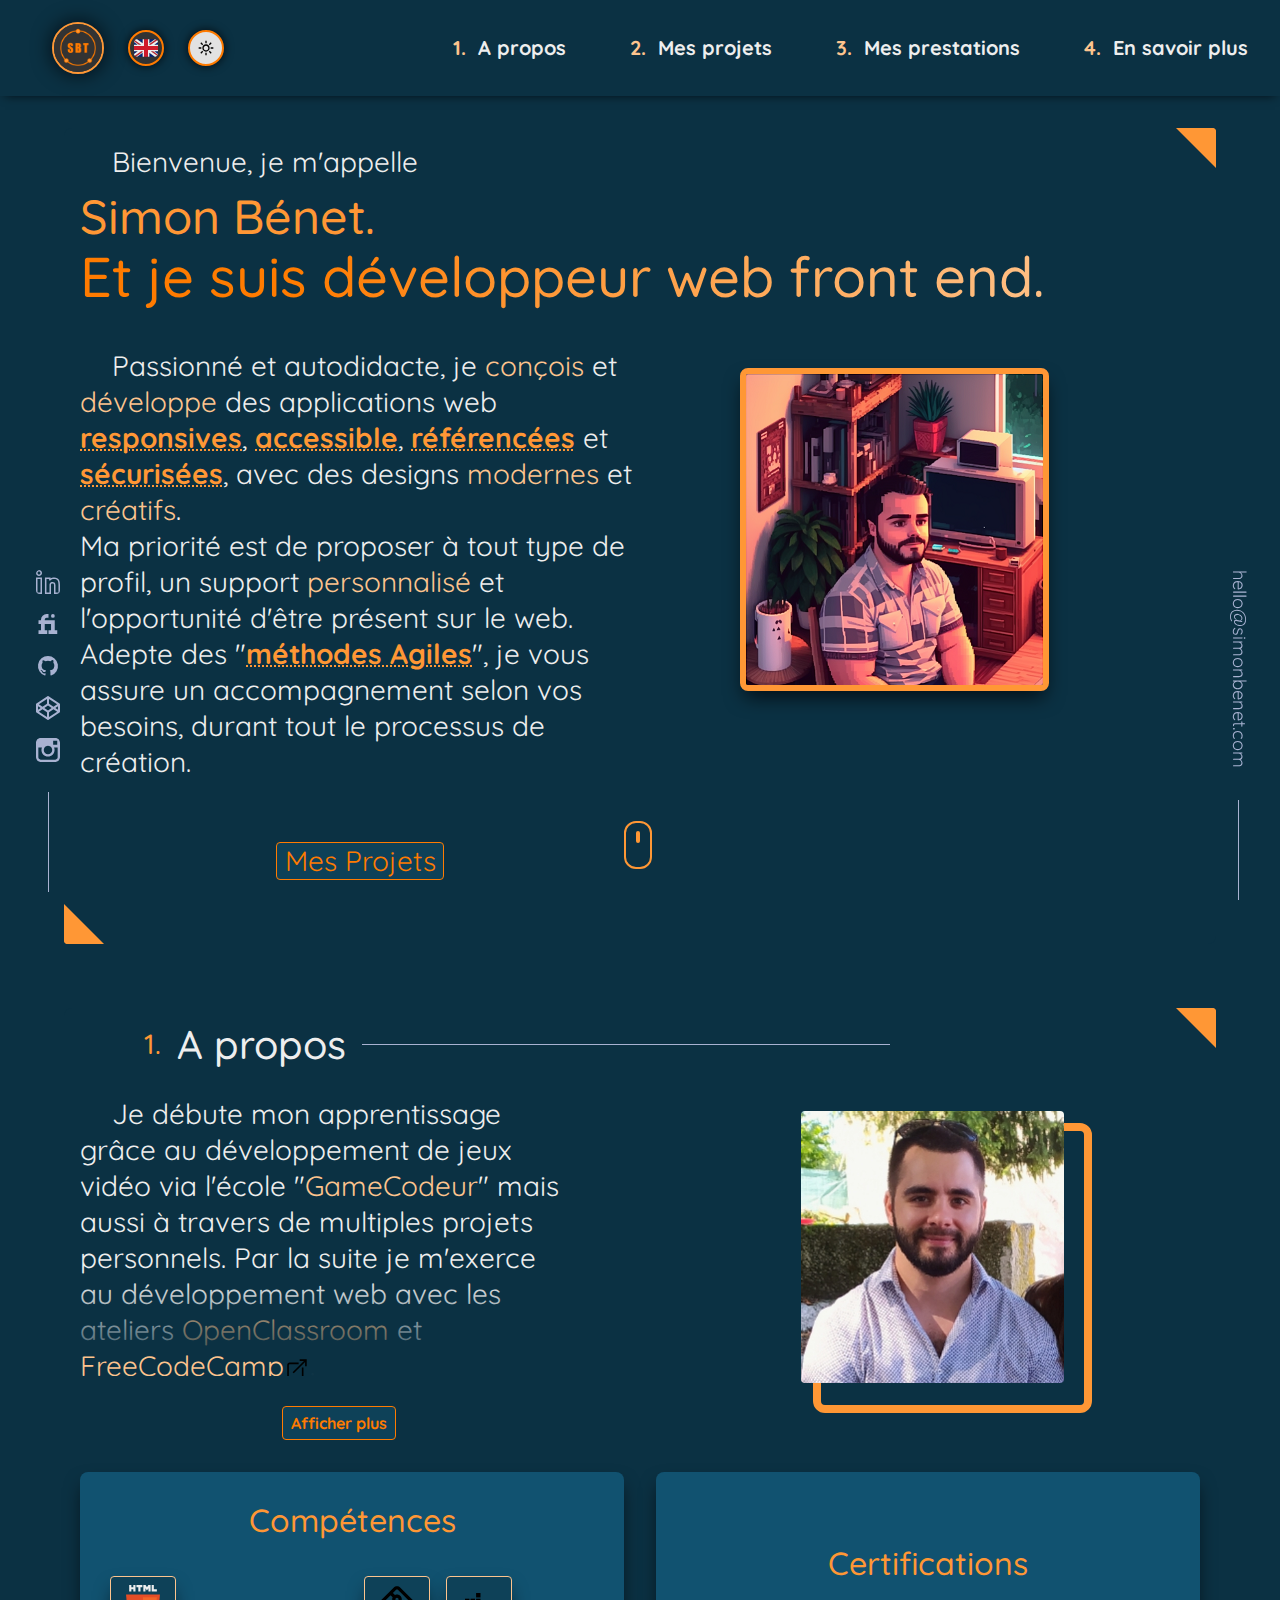
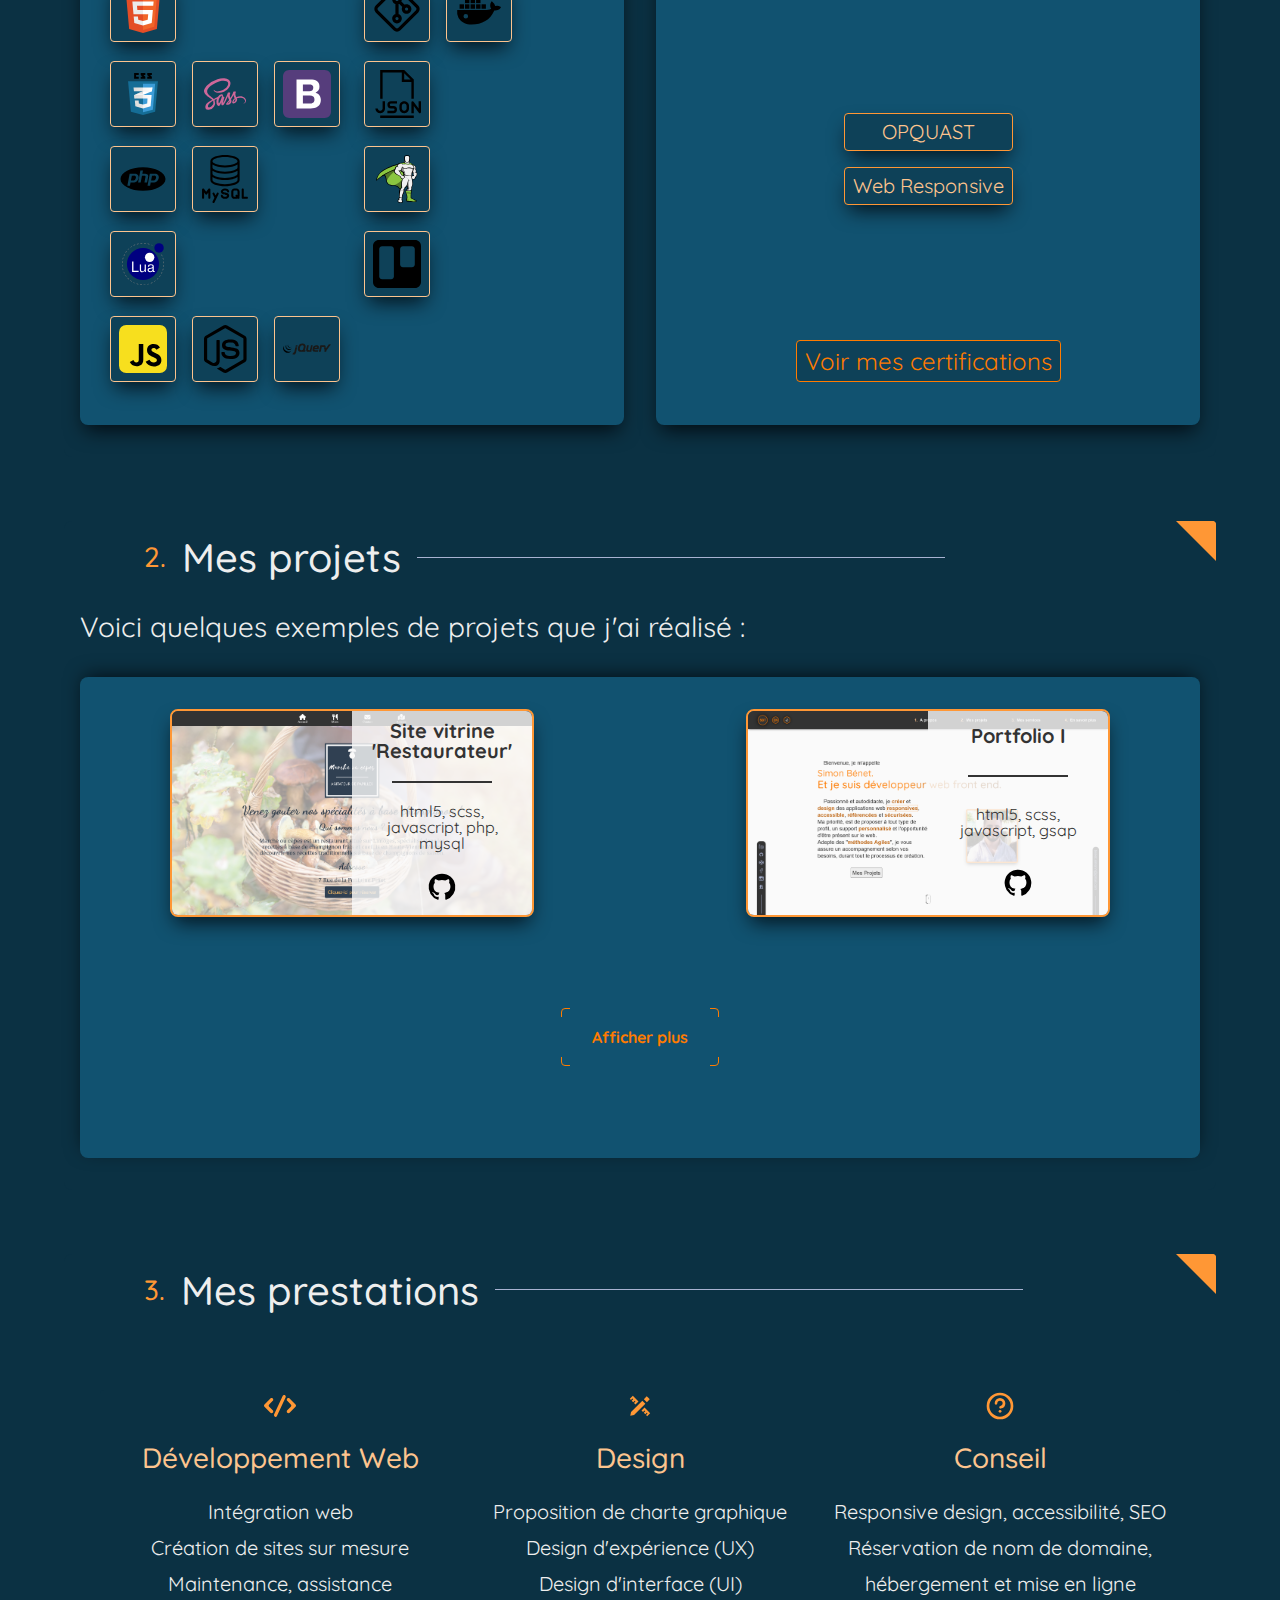
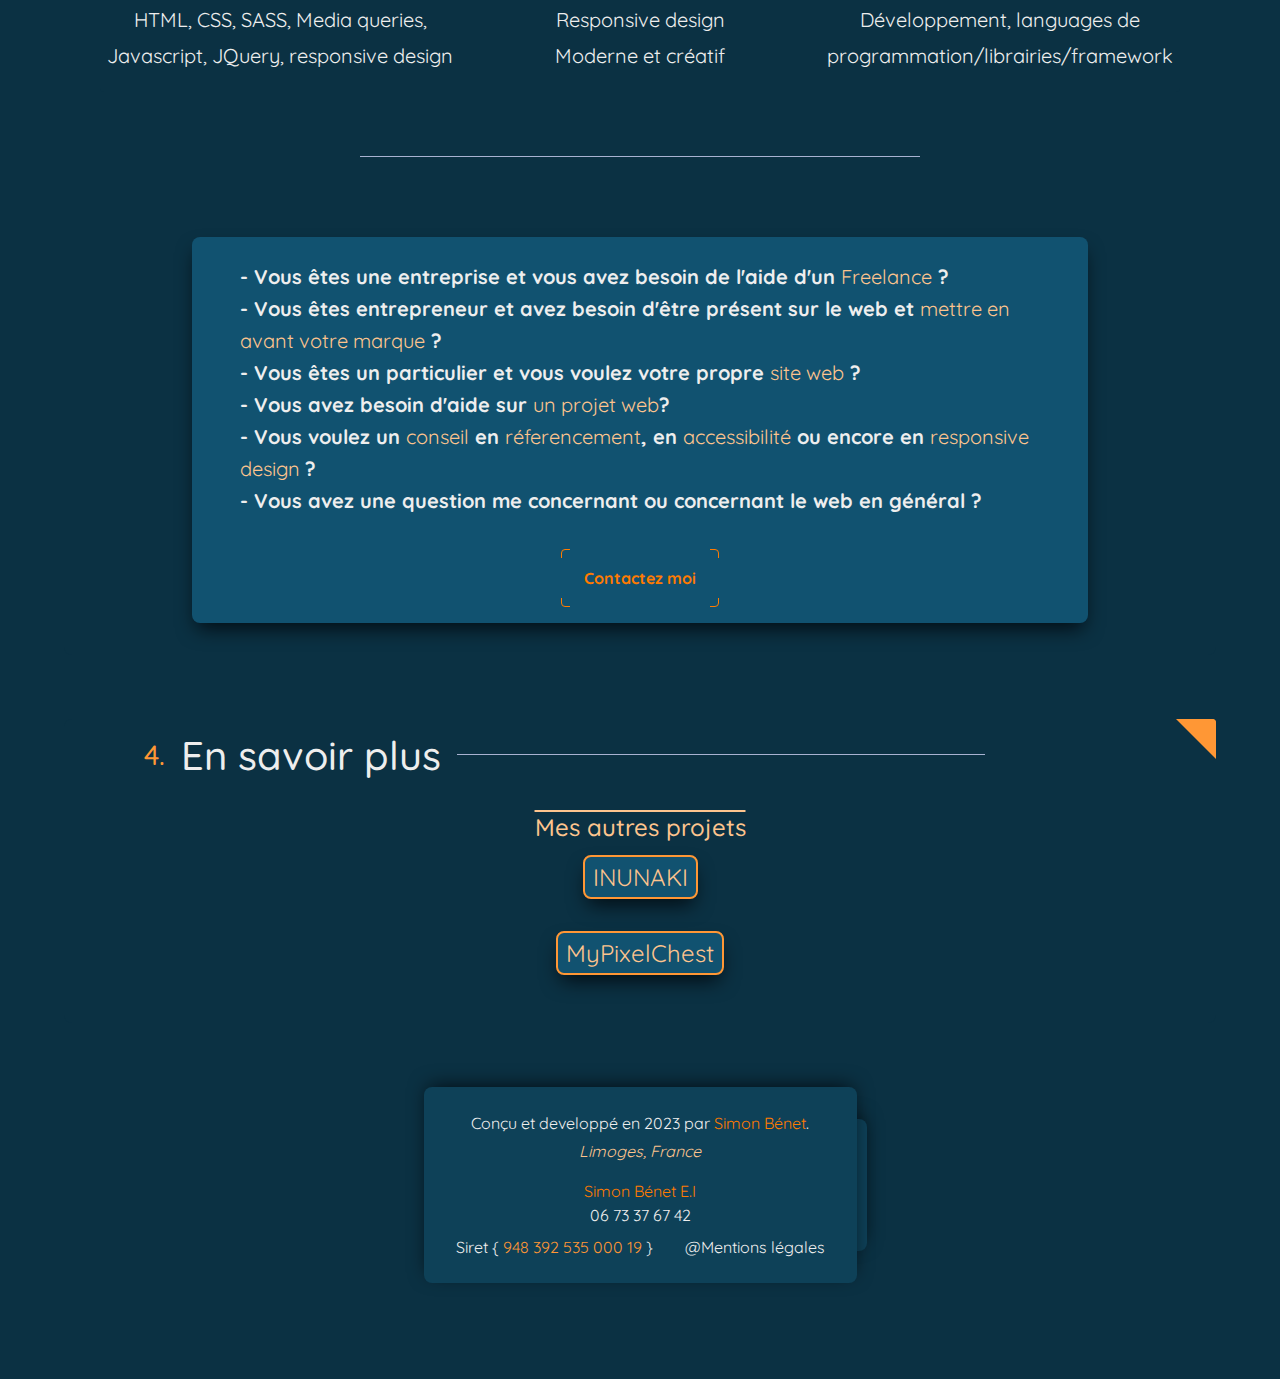
<file: index.html>
<!DOCTYPE html>
<html lang="fr">
<head>
    <meta charset="UTF-8">
    <meta http-equiv="X-UA-Compatible" content="IE=edge">
    <meta name="viewport" content="width=device-width, initial-scale=1.0">
    <title>Simon Bénet</title>
    <meta name="description" content="Simon Bénet, est un développeur d'applications web responsives, reférencées et accessibles avec des designs modernes et créatifs">

    <meta name="copyright" content="Simon Bénet">
    <meta name="author" content="Simon Bénet">

    <!-- // ---- OG---- // -->

    <meta property="og:type" content="website">
    <meta property="og:url" content="https://simonbenet.com">
    <meta property="og:site_name" content="Simon Bénet">
    <meta property="og:title" content="Simon Bénet">
    <meta property="og:description" content="Simon Bénet, est un développeur d'applications web responsives, reférencées et accessibles avec des designs modernes et créatif">
    <meta property="og:locale" content="fr">
    <meta property="og:image" content="https://simonbenet.com/img/og_index_page.png">
    
    <!-- // ---- Favicons---- // -->

    <link rel="apple-touch-icon" sizes="180x180" href="/apple-touch-icon.png">
    <link rel="icon" type="image/png" sizes="32x32" href="/favicon-32x32.png">
    <link rel="icon" type="image/png" sizes="16x16" href="/favicon-16x16.png">
    <link rel="manifest" href="/site.webmanifest">
    <link rel="mask-icon" href="/safari-pinned-tab.svg" color="#5bbad5">
    <meta name="msapplication-TileColor" content="#da532c">
    <meta name="theme-color" content="#ffffff">

    <!-- // ---- ScriptJs CDN Gsap---- // -->
    
    <script src="https://cdnjs.cloudflare.com/ajax/libs/gsap/3.11.4/gsap.min.js" defer></script>

    <!-- // ---- ScriptJs ---- // -->
    
    <!-- <script src="assets/js/startAnimation.js" defer></script> -->
    <script src="assets/js/persistantColorMode.js" defer></script>
    <script src="assets/js/worksCardsConstructor.js" defer></script>
    <script src="assets/js/dynamicModalConstructor.js" defer></script>
    <script src="assets/js/progressionScrollBar.js" defer></script>
    <script src="assets/js/readMoreTxtFrVersion.js" defer></script>
    
    <!-- // ---- Stylesheet ---- // -->
    <link rel="stylesheet" href="./assets/css/styles.min.css">
    <link href="https://fonts.googleapis.com/css?family=Quicksand:300,500" rel="stylesheet">
</head>

<!-- // ---- Application Body ---- // -->
<body class="dark">

<!-- // ---- Application Header ---- // -->

    <header id="mainHeader" class="default">
        <div id="logoContainer">
            <div id="logo" class="logo"><a href="#homeSection" title="lien d'acces rapide à la section 'Accueil'"><img src="/assets/img/pp+logo/SBT.png" alt="Logo de Simon Bénet"></a></div>
        </div>    
        <div id="dotContainer">
            <span id="enMode" class="headerActionSpanDot enMode" title="English version"><a href="enVersion.html"><img src="/assets/img/svg/uk_flag.svg" alt="Icone du drapeau du Royaume Uni au format svg"></a></span>
            <span id="darkMode" class="headerActionSpanDot darkMode colorModeSpan noActive" title="Mode nuit"><img class="day-nightImg noActive" src="/assets/img/svg/moon.svg" alt="Icone lune au format svg"></span> 
            <span id="lightMode" class="headerActionSpanDot lightMode colorModeSpan active" title="Mode jour"><img class="day-nightImg" src="/assets/img/svg/sun.svg" alt="Icone soleil au format svg"></span>
            </div>
        </div>

<!-- // ---- Application Navbar ---- // -->

        <nav id="navbar" class="dark">
            <a id="navbarA1" class="navLink allNavLink" href="#aboutSection" title="lien d'accès rapide à la section 'a propos'"><span class="navbarSpan1">1.<span class="navbarSpan2">A propos</span><img id="aboutIcon" class="navIcon" src="/assets/img/svg/about.svg" alt="Icone 'à propos' au format svg"></span></a>
            <a id="navbarA2" class="navLink allNavLink" href="#workSection" title="lien d'accès rapide à la section 'projets'"><span class="navbarSpan1">2.<span class="navbarSpan2">Mes projets</span><img id="checkIcon" class="navIcon" src="/assets/img/svg/check.svg" alt="Icone 'mes projets' au format svg"></span></a>
            <a id="navbarA3" class="navLink allNavLink" href="#serviceSection" title="lien d'accès rapide à la section 'prestations'"><span class="navbarSpan1">3.<span class="navbarSpan2">Mes prestations</span><img id="handshakeIcon" class="navIcon" src="/assets/img/svg/handgear.svg" alt="Icone 'mes prestations' au format svg"></span></a>
            <a id="navbarA4" class="navLink allNavLink" href="#moreSection" title="lien d'accès rapide à la section 'en savoir plus'"><span class="navbarSpan1">4.<span class="navbarSpan2">En savoir plus</span><img id="moreIcon" class="navIcon" src="/assets/img/svg/more.svg" alt="Icone 'en savoir plus' au format svg"></span></a>
        </nav>
                           
<!-- // ---- Application Scroll Progression Bar ---- // -->

        <div id="progressionScrollBar"></div>
    </header>
    
<!-- // ---- Application Main ---- // -->
    <main id="main" class="dark">

<!-- // ---- Application "Home" section ---- // -->
        <section id="homeSection" class="defaultSection">
            <!-- <div id="homeSectionTopRightCornerDecoration"></div> -->
            <header id="homeHeader" class="headerSection">
                <p id="homeHeaderP" class="sectionP homeHeaderP">Bienvenue, je m'appelle</p>
                <h1 id="mainH1" class="mainH1">Simon Bénet.</h1>
                <h2 id="mainH2" class="mainH2"><span>Et je suis </span>développeur web front end.</h2>
            </header>
            <div id="homePContainer" class="homePContainer">
                <p class="sectionP mep">Passionné et autodidacte, je <strong>conçois</strong> et <strong>développe</strong> des applications web <a class="openModal responsiveModal" role="dialog" title="Que veut dire 'responsive' ?"><strong>responsives</strong></a>, <a class="openModal accessibilityModal" role="dialog" title="Qu'est ce que l'accessibilité web ?"><strong>accessible</strong></a>, <a class="openModal seoModal" role="dialog" title="Que veut dire 'référencé' ?"><strong>référencées</strong></a> et <a class="openModal securityModal" role="dialog" title="'sécurisé', c'est à dire ?"><strong>sécurisées</strong></a>, avec des designs <strong>modernes</strong> et <strong>créatifs</strong>.<br/> 
                Ma priorité est de proposer à tout type de profil, un support <strong>personnalisé</strong> et l'opportunité d'être présent sur le web.<br/>Adepte des "<a class="openModal agileModal" role="dialog" title="Que sont les méthodes Agiles et à quoi servent elles ?"><strong>méthodes Agiles</strong></a>", je vous assure un accompagnement selon vos besoins, durant tout le processus de création.
                    <a id="homeCTA" href="#workSection" title="lien d'accès rapide vers mes projets">Mes Projets</a>
                </p>
                <div id="pixelPPContainer">
                    <img id="ppImg" class="ppImg" src="/assets/img/pp+logo/simon_pixelart.png" alt="Image de Simon Bénet en pixel art">
                </div>
            </div>
            <div id="scrollMouse" title="Scroller vers le bas">
                <div id="scrollContainer"></div>
            </div>
            <!-- <div id="homeSectionBottomLeftCornerDecoration"></div> -->
        </section>
    
<!-- // ---- Application "About" section ---- // -->
        <section id="aboutSection" class="defaultSection">
            <header id="aboutHeader" class="headerSection">
                <h2 class="sectionH2"><div class="categoryNumber">1.</div>A propos<div class="categoryDecoration"></div></h2>
            </header>
            <div id="infoContainer" class="aboutSectionContentContainer">
                <div id="ppContainer">
                    <img id="pp" src="/assets/img/pp+logo/photo_simon.jpg" alt="Photo de Simon Bénet">
                </div>  
                <div id="speechContainer">  
                    <p class="sectionP mep">Je débute mon apprentissage grâce au développement de jeux vidéo via l'école "<strong>GameCodeur</strong></a>" mais aussi à travers de multiples projets personnels. Par la suite je m'exerce au développement web avec les ateliers <strong>OpenClassroom</strong> et <a class="contentA" href="https://www.freecodecamp.org/MrDisco" target="_blank" rel="noopener noreferrer" title="Voir mon profile FreeCodeCamp"><strong>FreeCodeCamp<img class="externLinkImg" src="/assets/img/svg/link.svg" alt="icone de lien externe au format svg" /></strong></a>.<br />
                    Afin de me professionnaliser, j'intègre la formation professionnelle "<strong title="'Sécurisation des Parcours Professionnels du Numérique'">SPPN</strong>" au sein de l'association "<a class="contentA" href="https://www.aliptic.net/accueil.html" rel="noopener noreferrer" target="_blank"><strong>ALIPTIC<img class="externLinkImg" src="/assets/img/svg/link.svg" alt="icone de lien externe au format svg" /></strong></a>" à Limoges et obtiens la certification 
                    "<a id="opquastA" class="contentA " href="https://www.opquast.com/certification/" title="Qu'est ce que OPQUAST ?"  rel="noopener noreferrer" target="_blank"><strong>OPQUAST<img class="externLinkImg" src="/assets/img/svg/link.svg" alt="icone de lien externe au format svg" /></strong></a>" qui s'appuie sur le
                    <a class="contentA " href="https://www.opquast.com/rendre-le-web-meilleur/vptcs/" title="Qu'est ce que le modèle VPTCS ?"  rel="noopener noreferrer" target="_blank"><strong>modèle VPTCS<img class="externLinkImg" src="/assets/img/svg/link.svg" alt="icone de lien externe au format svg" /></strong></a>.<br /> 
                    En constante recherche de perfectionnement, et avec la volonté de repousser mes propres limites, je découvre quotidiennement de nouvelles techniques et technologies, afin de réaliser des projets de plus en plus aboutis.</p>  
                </div>  
                <button id="readMoreBtnFrVersion" class="readMoreBtnFrVersion" title="Cliquer pour afficher plus de texte">Afficher plus</button> 
            </div>
            <div id="grades-skillsMainContainer" class="aboutSectionContentContainer">
                <div id="gradesContainer" class="grades-skillsContainer">
                    <h3>Compétences</h3>
                    <div class="grades-skills" id="skills">
                        <ul>
                            <li><img class="skillsIcons" src="/assets/img/svg/html.svg" alt="html 5 svg icone" title="HTML 5"></li>
                            <li><img class="skillsIcons"  src="/assets/img/svg/css3.svg" alt="css 3 svg icone" title="CSS 3"><img class="skillsIcons"  src="/assets/img/svg/sass.svg" alt="sass svg icone" title="SASS"><img class="skillsIcons"  src="/assets/img/svg/bootstrap.svg" alt="bootsrap svg icone" title="Bootsrap"></li>
                            <li><img class="skillsIcons"  src="/assets/img/svg/php.svg" alt="php svg icone" title="PHP"><img class="skillsIcons"  src="/assets/img/svg/mysql.svg" alt="mySql svg icone" title="mySql"></li>
                            <li><img class="skillsIcons"  src="/assets/img/svg/lua.svg" alt="lua svg icone" title="LUA"></li>
                            <li><img class="skillsIcons"  src="/assets/img/svg/javascript.svg" alt="javascripy svg icone" title="JavaScript"><img class="skillsIcons"  src="/assets/img/svg/nodejs.svg" alt="node js svg icone" title="NodeJS"><img class="skillsIcons"  src="/assets/img/svg/jquery.svg" alt="jquery svg icone" title="JQuery"></li>
                        </ul>
                        <ul>
                            <li><img class="skillsIcons"  src="/assets/img/svg/git.svg" alt="git svg icone" title="GIT"><img class="skillsIcons"  src="/assets/img/svg/docker.svg" alt="docker svg icone" title="Docker"></li>
                            <li><img class="skillsIcons"  src="/assets/img/svg/json.svg" alt="json svg icone" title="JSon"></li>
                            <li><img class="skillsIcons"  src="/assets/img/svg/gsap.svg" alt="gsap svg icone" title="Gsap"></li>
                            <li><img class="skillsIcons"  src="/assets/img/svg/trello.svg" alt="trello svg icone" title="Trello"></li>
                        </ul>
                    </div>
                </div>
                <div id="skillsContainer" class="grades-skillsContainer">
                    <h3>Certifications</h3>
                    <div class="grades-skills" id="certification">
                        <ul>
                            <li><strong>OPQUAST</strong></li>
                            <li><strong>Web Responsive</strong></li>
                        </ul>
                    </div>
                    <a id="certificationLink" rel="noopener" href="certification.html" target="_blank" title="Lien vers ma page de certification">Voir mes certifications</a>
                </div>
            </div>
        </section>
    
<!-- // ---- Application "Work" section ---- // -->
        <section id="workSection" class="defaultSection">
            <header id="workHeader" class="headerSection">
                <h2 class="sectionH2"><div class="categoryNumber">2.</div>Mes projets<div class="categoryDecoration"></div></h2>
                <p class="sectionP" id="workP">Voici quelques exemples de projets que j'ai réalisé :</p>
            </header>
            <div id="mainWorksContainer">
<!-- // ---- dynamique générative content in javascript "/workCardsConstructor.js" ---- // -->

            </div>
        </section>
    
<!-- // ---- Application "Service" section ---- // -->
        <section id="serviceSection" class="defaultSection">
            <header id="serviceHeader" class="headerSection">
                <h2 class="sectionH2"><div class="categoryNumber">3.</div>Mes prestations<div class="categoryDecoration"></div></h2>
            </header>
            <!-- <div class="serviceContainer">
                <h3 class="serviceTitle">Portfolio</h3>
                <p class="sectionP">Un <strong>portfolio</strong> <strong>responsive</strong> avec blabla fait en <strong>html/sass/js</strong>  ou <strong>react/sass/...</strong></p>
                <div class="serviceImgContainer">
                    <img class="serviceImg" src="/assets/img/image1.png" alt="alt1">
                    <img class="serviceImg" src="/assets/img/image2.png" alt="alt2">
                    <img class="serviceImg" src="/assets/img/image3.png" alt="alt3">
                </div>
                <div class="scrollXAnimContainer">
                    <div class="scrollXAnim"></div>
                </div>
            </div>
            <div class="serviceDecoration"></div>
            <div class="serviceContainer">
                <h3 class="serviceTitle">Site vitrine</h3>
                <p class="sectionP">Un <strong>site vitrine</strong> <strong>responsive</strong> avec blabla fait en <strong>html/sass/js</strong>  ou <strong>react/sass/...</strong></p>
                <div class="serviceImgContainer">
                    <img class="serviceImg" src="/assets/img/dubai.jpeg" alt="alt4">
                    <img class="serviceImg" src="/assets/img/dubai.jpeg" alt="alt5">
                    <img class="serviceImg" src="/assets/img/dubai.jpeg" alt="alt6">
                </div>
                <div class="scrollXAnimContainer">
                    <div class="scrollXAnim"></div>
                </div>
            </div>    
            <div class="serviceDecoration"></div> -->
            <div id="serviceDescriptionMainContainer">
                <div class="serviceDescriptionContainer">
                    <img src="/assets/img/svg/balise.svg" alt="Icone de balise html au format svg" class="serviceIcons">
                    <h3 class="serviceDescriptionTitle">Développement Web</h3>
                    <p class="sectionP">Intégration web<br/>Création de sites sur mesure<br/>Maintenance, assistance<br/>HTML, CSS, SASS, Media queries, Javascript, JQuery, responsive design</p>
                </div>
                <div class="serviceDescriptionContainer">
                    <img src="/assets/img/svg/design.svg" alt="Icone design au format svg" class="serviceIcons">
                    <h3 class="serviceDescriptionTitle">Design</h3>
                    <p class="sectionP">Proposition de charte graphique<br/>Design d'expérience (UX)<br/>Design d'interface (UI)<br/>Responsive design<br/>Moderne et créatif</p>
                </div>
                <div class="serviceDescriptionContainer">
                    <img src="/assets/img/svg/help.svg" alt="Icone conseil au format svg" class="serviceIcons">
                    <h3 class="serviceDescriptionTitle">Conseil</h3>
                    <p class="sectionP">Responsive design, accessibilité, SEO<br/>Réservation de nom de domaine, hébergement et mise en ligne<br/>Développement, languages de programmation/librairies/framework</p>
                </div>
            </div>
            <div class="serviceDecoration"></div>
            <div class="serviceContainer">
                <div id="adviceAndContact">
                    <ul>
                        <li>Vous êtes une entreprise et vous avez besoin de l'aide d'un <strong>Freelance</strong> ?</li>
                        <li>Vous êtes entrepreneur et avez besoin d'être présent sur le web et <strong>mettre en avant votre marque</strong> ?</li>
                        <li>Vous êtes un particulier et vous voulez votre propre <strong>site web</strong> ?</li>
                        <li>Vous avez besoin d'aide sur <strong>un projet web</strong>?</li>
                        <li>Vous voulez un <strong>conseil</strong> en <strong>réferencement</strong>, en  <strong> accessibilité</strong> ou encore en <strong> responsive design </strong>?</li>
                        <li>Vous avez une question me concernant ou concernant le web en général ?</li>
                    </ul>
                    <a id="contactMe" href="mailto:hello@simonbenet.com" rel="noopener noreferrer" target="_blank" title="Envoyer un mail">Contactez moi</a>
                </div>
            </div>    
        </section>
    
<!-- // ---- Application "More" section ---- // -->
        <section id="moreSection" class="defaultSection">
            <header id="moreHeader" class="headerSection">
                <h2 class="sectionH2"><div class="categoryNumber">4.</div>En savoir plus<div class="categoryDecoration"></div></h2>
                <p class="sectionP"></p>
            </header>
            <div id="moreSectionMainContainer">
                <h3>Mes autres projets</h3>
                <div>
                    <a href="./inunaki.html" rel="noopener noreferrer nofollow" target="_blank">INUNAKI</a>
                    <a href="./myPixelChest.html" rel="noopener noreferrer nofollow" target="_blank">MyPixelChest</a>
                </div>  
                <!-- <h3>Mes autres réseaux</h3>  
                <ul>
                    <li class="otherSocialLink">comeup<a href=""></a></li>
                    <li class="otherSocialLink">codeur<a href=""></a></li>
                </ul> -->
            </div>
        </section>
    </main>

<!-- // ---- Application left SideNav ---- // -->
    <div id="leftSideNav" class="leftSideNav">
        <ul>
            <li class="socialLink">
                <a href="www.linkedin.com/in/simon-bénet" title="Lien vers mon profil linkedin" rel="noopener noreferrer" target="_blank">
                    <img src="/assets/img/svg/linkedin.svg" alt="Logo linkedin au format svg">
                </a>
            </li>
            <li class="socialLink">
                <a href="" title="Lien vers mon profil fiverr" rel="noopener noreferrer" target="_blank">
                    <img src="/assets/img/svg/fiverr.svg" alt="Logo fiverr au format svg">
                </a>
            </li>
            <li class="socialLink">
                <a href="https://github.com/SimonBnt" title="Lien vers mon profil github" rel="noopener noreferrer" target="_blank">
                    <img src="/assets/img/svg/github.svg" alt="Logo github au format svg">
                </a>
            </li>
            <li class="socialLink">
                <a href="https://codepen.io/MrDisco" title="Lien vers mon profil codepen" rel="noopener noreferrer" target="_blank">
                    <img src="/assets/img/svg/codepen.svg" alt="Logo codepen au format svg">
                </a>
            </li>
            <!-- <li class="socialLink">
                <a href="" title="Lien vers mon profil facebook" rel="noopener noreferrer" target="_blank">
                    <img src="/assets/img/svg/facebook.svg" alt="Logo facebook au format svg">
                </a>
            </li> -->
            <li class="socialLink">
                <a href="" title="Lien vers mon profil instagram" rel="noopener noreferrer" target="_blank">
                    <img src="/assets/img/svg/instagram.svg" alt="Logo instagram au format svg">
                </a>
            </li>
        </ul>
    </div>
<!-- // ---- Application right SideNav ---- // -->

    <div id="rightSideNav" class="rightSideNav">
        <div id="mailContainer">
            <a href="mailto:hello@simonbenet.com" rel="noopener noreferrer" target="_blank" title="Envoyer un mail">hello@simonbenet.com</a>
        </div>
    </div>

<!-- // ---- Application Footer ---- // -->

    <footer class="default" id="footerScrollEvent">
        <div id="footerContentContainer">
            <div id="specContainer">
                <ul>
                    <li><img src="/assets/img/svg/html.svg" alt="html 5 svg icone"></li>
                    <li><img src="/assets/img/svg/sass.svg" alt="sass svg icone"></li>
                    <li><img src="/assets/img/svg/javascript.svg" alt="javascript svg icone"></li>
                    <li><img src="/assets/img/svg/gsap.svg" alt="gsap svg icone"></li>
                </ul>
            </div>
            <p>Conçu et developpé en <time>2023 </time>par <strong>Simon Bénet</strong>.</p>
            <address>Limoges, France</address>
            <p id="companyName">Simon Bénet E.I</p>
            <p>06 73 37 67 42</p>
            <div id="information">
                <a id="siret" href="#" rel="noopener noreferrer" target="_blank" title="Voir ma fiche d'établissement google">Siret { <strong>948 392 535 000 19</strong> }</a>
                <a id="legalNotice" href="/frLegalNotice.html" rel="noopener noreferrer" target="_blank" title="Voir les mentions légales">@Mentions légales</a>
            </div>
        </div>
    </footer>
</body>
</html>
</file>
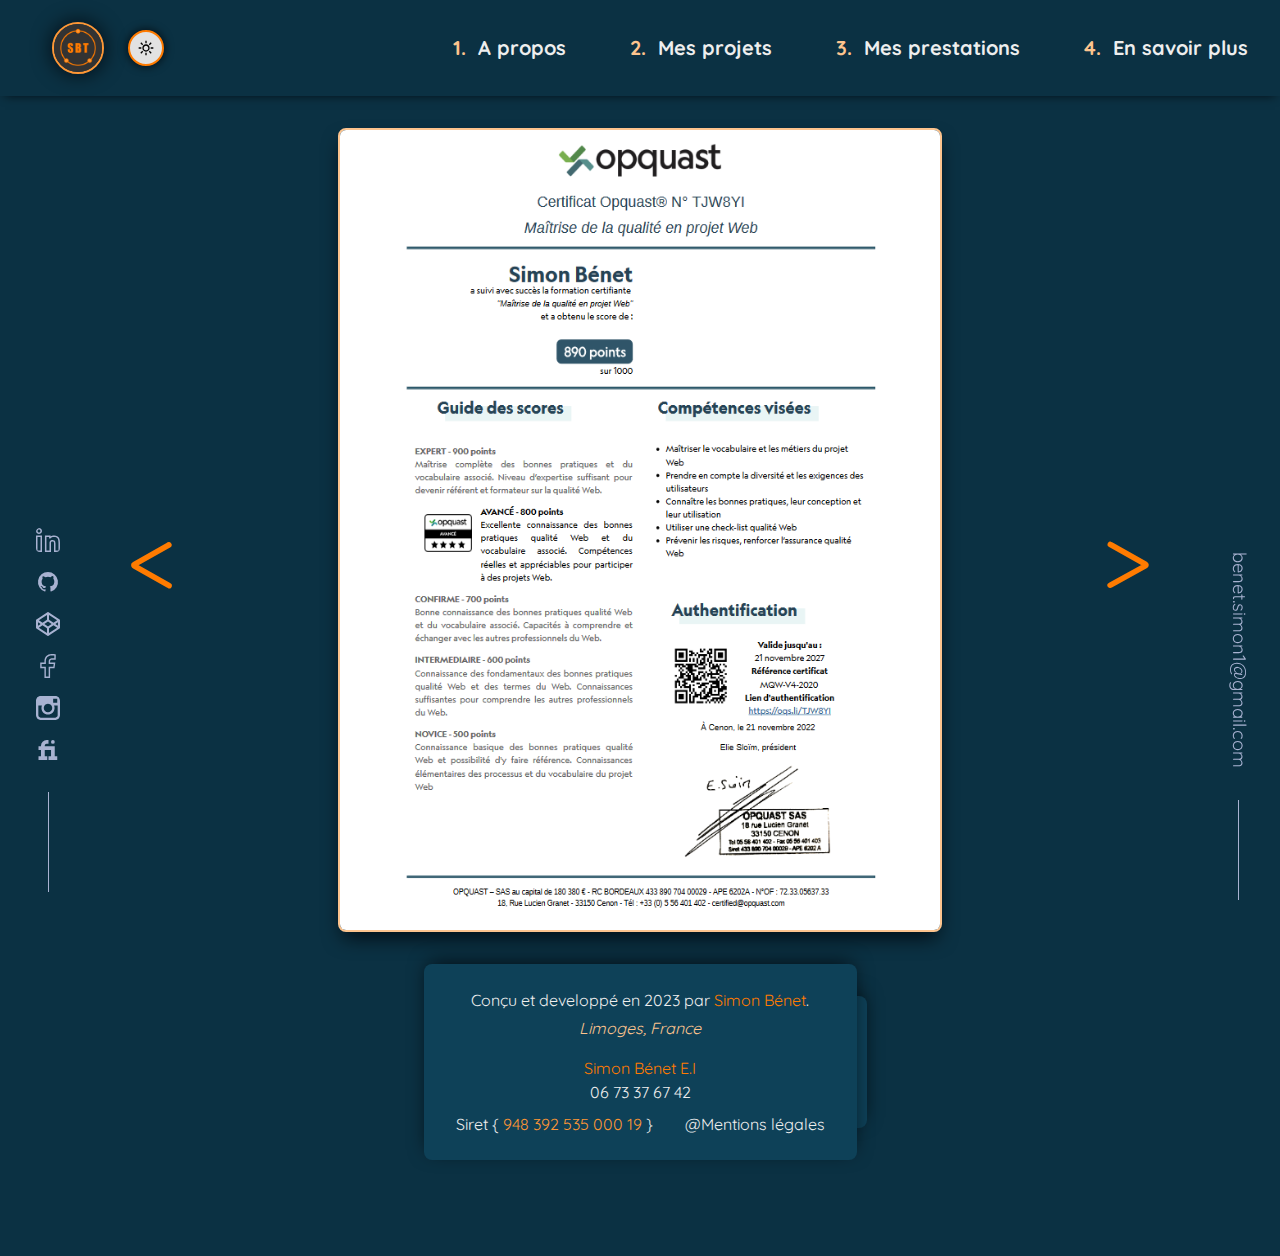
<file: certification.html>
<!DOCTYPE html>
<html lang="fr">
<head>
    <meta charset="UTF-8">
    <meta http-equiv="X-UA-Compatible" content="IE=edge">
    <meta name="viewport" content="width=device-width, initial-scale=1.0">
    <title>Mes certifications</title>
    <meta name="description" content="Cette page contient toutes les certifications de Simon Bénet">
    
    <meta name="copyright" content="Simon Bénet">
    <meta name="author" content="Simon Bénet">

    <!-- // ---- OG---- // -->

    <meta property="og:type" content="website">
    <meta property="og:url" content="https://simonbenet.com">
    <meta property="og:site_name" content="Simon Bénet">
    <meta property="og:title" content="Simon Bénet">
    <meta property="og:description" content="Simon Bénet, is a developer of responsive, referenced and accessible web apps with modern and creative designs">
    <meta property="og:locale" content="en">
    <meta property="og:image" content="https://simonbenet.com/img/og_index_page.png">
    
    <!-- // ---- Favicons---- // -->

    <link rel="apple-touch-icon" sizes="180x180" href="/apple-touch-icon.png">
    <link rel="icon" type="image/png" sizes="32x32" href="/favicon-32x32.png">
    <link rel="icon" type="image/png" sizes="16x16" href="/favicon-16x16.png">
    <link rel="manifest" href="/site.webmanifest">
    <link rel="mask-icon" href="/safari-pinned-tab.svg" color="#5bbad5">
    <meta name="msapplication-TileColor" content="#da532c">
    <meta name="theme-color" content="#ffffff">

    <!-- // ---- ScriptJs ---- // -->
    
    <script src="assets/js/persistantColorMode.js" defer></script>
    <script src="assets/js/certificationSlider.js" defer></script>
    <script src="assets/js/progressionScrollBar.js" defer></script>
    
    <!-- // ---- Favicons ---- // -->
    
    <!-- // ---- Stylesheet ---- // -->

    <link rel="stylesheet" href="./assets/css/styles.min.css">
    <link href="https://fonts.googleapis.com/css?family=Quicksand:300,500" rel="stylesheet">
</head>
<body id="certificationBody" class="dark">

<!-- // ---- Application Header ---- // -->

<header id="mainHeader" class="default">
    <div id="logoContainer">
        <div id="logo"><a href="/index.html#homeSection" title="lien d'acces rapide à la section 'Accueil'"><img src="/assets/img/pp+logo/SBT.png" alt=""></a></div>
    </div>    
    <div id="dotContainer">
        <span id="darkMode" class="headerActionSpanDot colorModeSpan noActive" title="Mode nuit"><img class="day-nightImg noActive" src="/assets/img/svg/moon.svg" alt="Icone lune au format svg"></span> 
        <span id="lightMode" class="headerActionSpanDot colorModeSpan active" title="Mode jour"><img class="day-nightImg" src="/assets/img/svg/sun.svg" alt="Icone soleil au format svg"></span>
        </div>
    </div>

<!-- // ---- Application Navbar ---- // -->

    <nav id="navbar" class="dark">
        <a id="navbarA1" class="navLink" href="#aboutSection" title="lien d'accès rapide à la section 'a propos'"><span class="navbarSpan1">1.<span class="navbarSpan2">A propos</span><img id="aboutIcon" class="navIcon" src="/assets/img/svg/about.svg" alt="Icone 'à propos' au format svg"></span></a>
        <a id="navbarA2" class="navLink" href="#workSection" title="lien d'accès rapide à la section 'projets'"><span class="navbarSpan1">2.<span class="navbarSpan2">Mes projets</span><img id="checkIcon" class="navIcon" src="/assets/img/svg/check.svg" alt="Icone 'mes projets' au format svg"></span></a>
        <a id="navbarA3" class="navLink" href="#serviceSection" title="lien d'accès rapide à la section 'prestations'"><span class="navbarSpan1">3.<span class="navbarSpan2">Mes prestations</span><img id="handshakeIcon" class="navIcon" src="/assets/img/svg/handgear.svg" alt="Icone 'mes prestations' au format svg"></span></a>
        <a id="navbarA4" class="navLink" href="#moreSection" title="lien d'accès rapide à la section 'en savoir plus'"><span class="navbarSpan1">4.<span class="navbarSpan2">En savoir plus</span><img id="moreIcon" class="navIcon" src="/assets/img/svg/more.svg" alt="Icone 'en savoir plus' au format svg"></span></a>
    </nav>
                       
<!-- // ---- Application Scroll Progression Bar ---- // -->

<div id="progressionScrollBar"></div>

</header>

<!-- // ---- Application Certification section ---- // -->

    <section id="certificationSliderSection">
        <div id="certificationContainer">
            <div id="leftDirectionContainer" class="slideDirectionContainer">
                <div id="leftDirection" onclick="certificationSlideChange(-1)">&lt;</div>
            </div>
            <!-- // ---- Opquast ---- // -->
            
            <img id="certificationFirstSlide" class="certificationImg" src="/assets/img/certification/opquast.png" alt="certification OPQUAST au format png">

            <!-- // ---- Web responsive ---- // -->
            <img class="certificationImg" src="/assets/img/certification/webResponsive.png" alt="certification FreeCodeCamp 'web responsive' au format png">

            <div id="rightDirectionContainer" class="slideDirectionContainer">
                <div id="rightDirection" onclick="certificationSlideChange(1)">&gt;</div>
            </div>
        </div>
    </section>

<!-- // ---- Application left SideNav ---- // -->
    <div id="leftSideNav" class="certificationLeftSideNav">
        <ul>
            <li class="socialLink">
                <a href="" title="Lien vers mon profil linkedin">
                    <img src="/assets/img/svg/linkedin.svg" alt="logo linkedin au format svg">
                </a>
            </li>
            <li class="socialLink">
                <a href="" title="Lien vers mon profil github">
                    <img src="/assets/img/svg/github.svg" alt="logo github au format svg">
                </a>
            </li>
            <li class="socialLink">
                <a href="" title="Lien vers mon profil codepen">
                    <img src="/assets/img/svg/codepen.svg" alt="logo codepen au format svg">
                </a>
            </li>
            <li class="socialLink">
                <a href="" title="Lien vers mon profil facebook">
                    <img src="/assets/img/svg/facebook.svg" alt="logo facebook au format svg">
                </a>
            </li>
            <li class="socialLink">
                <a href="" title="Lien vers mon profil instagram">
                    <img src="/assets/img/svg/instagram.svg" alt="logo instagram au format svg">
                </a>
            </li>
            <li class="socialLink">
                <a href="" title="Lien vers mon profil fiverr">
                    <img src="/assets/img/svg/fiverr.svg" alt="logo fiverr au format svg">
                </a>
            </li>
        </ul>
    </div>

<!-- // ---- Application right SideNav ---- // -->

    <div id="rightSideNav">
        <div id="mailContainer">
            <a href="mailto:simon.benet@gmail.com" rel="noopener noreferrer" target="_blank" title="Envoyer un mail">benet.simon1@gmail.com</a>
        </div>
    </div>

<!-- // ---- Application Footer ---- // -->

<footer class="default" id="footerScrollEvent">
    <div id="footerContentContainer">
        <div id="specContainer">
            <ul>
                <li><img src="/assets/img/svg/html.svg" alt="html 5 svg icone"></li>
                <li><img src="/assets/img/svg/sass.svg" alt="sass svg icone"></li>
                <li><img src="/assets/img/svg/javascript.svg" alt="javascript svg icone"></li>
                <li><img src="/assets/img/svg/gsap.svg" alt="gsap svg icone"></li>
            </ul>
        </div>
        <p>Conçu et developpé en <time>2023 </time>par <strong>Simon Bénet</strong>.</p>
        <address>Limoges, France</address>
        <p id="companyName">Simon Bénet E.I</p>
        <p>06 73 37 67 42</p>
        <div id="information">
            <a id="siret" href="#" rel="noopener noreferrer" target="_blank" title="Voir ma fiche d'établissement google">Siret { <strong>948 392 535 000 19</strong> }</a>
            <a id="legalNotice" href="/frLegalNotice.html" rel="noopener noreferrer" target="_blank" title="Voir les mentions légales">@Mentions légales</a>
        </div>
    </div>
</footer>
</body>
</file>
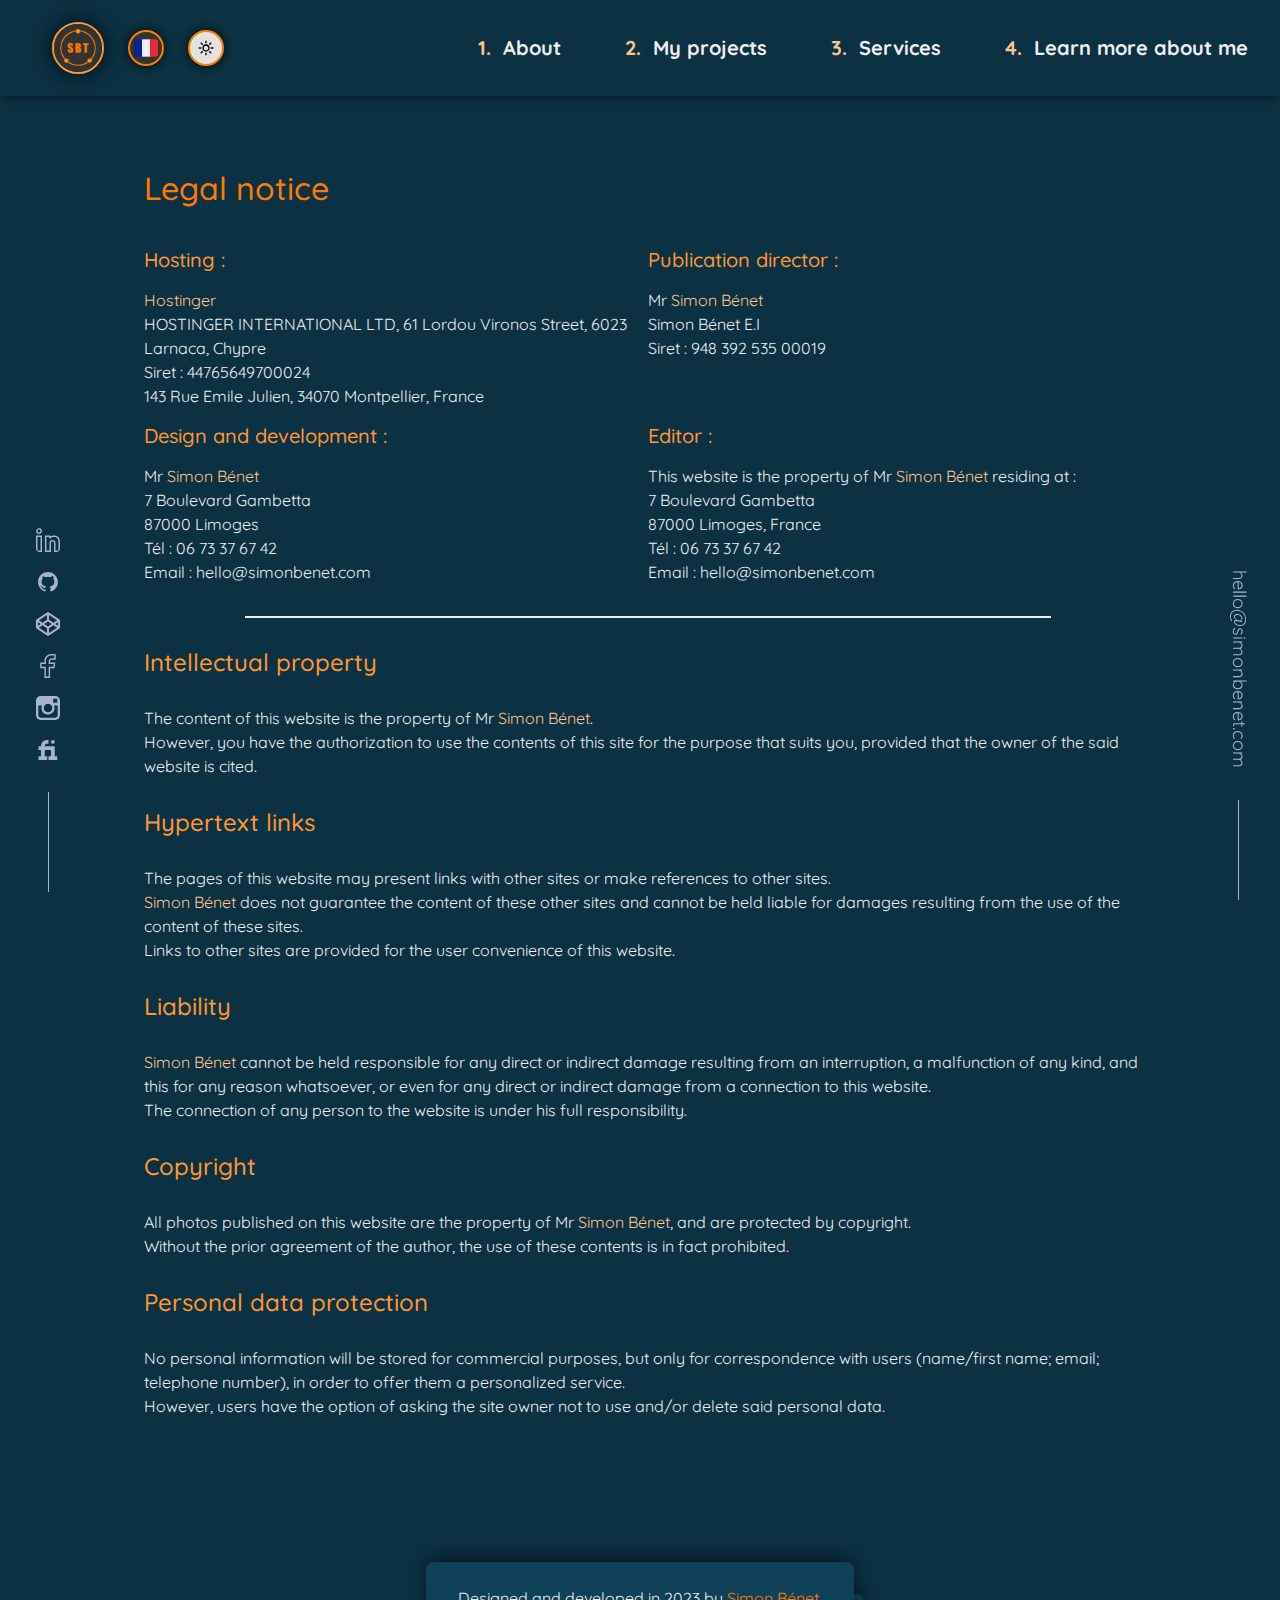
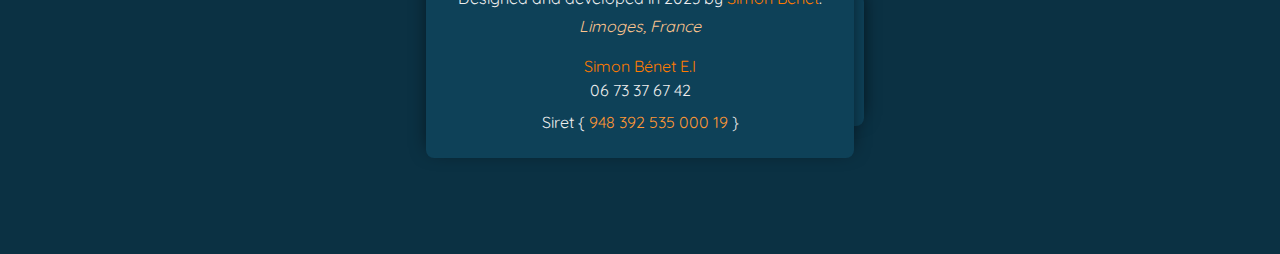
<file: enLegalNotice.html>
<!DOCTYPE html>
<html lang="en">
<head>
    <meta charset="UTF-8">
    <meta http-equiv="X-UA-Compatible" content="IE=edge">
    <meta name="viewport" content="width=device-width, initial-scale=1.0">
    <title>Legal notice</title>
    <meta name="description" content="The legal notice of the Simon Bénet's portfolio">
    
    <meta name="copyright" content="Simon Bénet">
    <meta name="author" content="Simon Bénet">

    <!-- // ---- OG---- // -->

    <meta property="og:type" content="website">
    <meta property="og:url" content="https://simonbenet.com">
    <meta property="og:site_name" content="Simon Bénet">
    <meta property="og:title" content="Simon Bénet">
    <meta property="og:description" content="Simon Bénet, is a developer of responsive, referenced and accessible web apps with modern and creative designs">
    <meta property="og:locale" content="en">
    <meta property="og:image" content="https://simonbenet.com/img/og_index_page.png">
    
    <!-- // ---- Favicons---- // -->

    <link rel="apple-touch-icon" sizes="180x180" href="/apple-touch-icon.png">
    <link rel="icon" type="image/png" sizes="32x32" href="/favicon-32x32.png">
    <link rel="icon" type="image/png" sizes="16x16" href="/favicon-16x16.png">
    <link rel="manifest" href="/site.webmanifest">
    <link rel="mask-icon" href="/safari-pinned-tab.svg" color="#5bbad5">
    <meta name="msapplication-TileColor" content="#da532c">
    <meta name="theme-color" content="#ffffff">
    
    <!-- // ---- ScriptJs ---- // -->
    
    <script src="assets/js/persistantColorMode.js" defer></script>
    <script src="assets/js/progressionScrollBar.js" defer></script>

    <!-- // ---- Stylesheet ---- // -->
    <link rel="stylesheet" href="./assets/css/styles.min.css">
    <link href="https://fonts.googleapis.com/css?family=Quicksand:300,500" rel="stylesheet">
</head>

<!-- // ---- Application Body ---- // -->
<body class="dark">

<!-- // ---- Application Header ---- // -->
<header id="mainHeader" class="default">
    <div id="logoContainer">
        <div id="logo"><a href="/enVersion.html#homeSection" title="Quick access link to the 'Home' section"><img src="/assets/img/pp+logo/SBT.png" alt=""></a></div>
    </div>    
    <div id="dotContainer">
        <span id="frMode" class="headerActionSpanDot" title="French version"><a href="frLegalNotice.html"><img src="/assets/img/svg/fr_flag.svg" alt="French flag icon in svg format"></a></span>
        <span id="darkMode" class="headerActionSpanDot colorModeSpan noActive" title="Night mode"><img class="day-nightImg noActive" src="/assets/img/svg/moon.svg" alt="Moon icon in svg format"></span> 
        <span id="lightMode" class="headerActionSpanDot colorModeSpan active" title="Day mode"><img class="day-nightImg" src="/assets/img/svg/sun.svg" alt="Sun icon in svg format"></span>
        </div>
    </div>

<!-- // ---- Application Navbar ---- // -->
    <nav id="navbar" class="dark">
        <a id="navbarA1" class="navLink" href="#aboutSection" title="Quick access link to the 'About' section"><span class="navbarSpan1">1.<span class="navbarSpan2">About</span><img id="aboutIcon" class="navIcon" src="/assets/img/svg/about.svg" alt="'about' icon in svg format"></span></a>
        <a id="navbarA2" class="navLink" href="#workSection" title="Quick access link to the 'My projects' section"><span class="navbarSpan1">2.<span class="navbarSpan2">My projects</span><img id="checkIcon" class="navIcon" src="/assets/img/svg/check.svg" alt="'projects' icon in svg format"></span></a>
        <a id="navbarA3" class="navLink" href="#serviceSection" title="Quick access link to the 'Services' section"><span class="navbarSpan1">3.<span class="navbarSpan2">Services</span><img id="handshakeIcon" class="navIcon" src="/assets/img/svg/handgear.svg" alt="'services' icon in svg format"></span></a>
        <a id="navbarA4" class="navLink" href="#moreSection" title="Quick access link to the 'Learn more about me' section"><span class="navbarSpan1">4.<span class="navbarSpan2">Learn more about me</span><img id="moreIcon" class="navIcon" src="/assets/img/svg/more.svg" alt="'learn more about me' icon in svg format"></span></a>
    </nav>
                           
<!-- // ---- Application Scroll Progression Bar ---- // -->

        <div id="progressionScrollBar"></div>
    </header>
    
<!-- // ---- Application Main ---- // -->
    <main id="legalNoticeMain" class="dark">
        <div id="infos">
            <h1>Legal notice</h1>
            <div id="infoMainContainer">
                <div id="infoContainer">
                    <h2>Hosting :</h2>
                    <p><strong>Hostinger</strong></p>
                    <p>HOSTINGER INTERNATIONAL LTD, 61 Lordou Vironos Street, 6023 Larnaca, Chypre</p>
                    <p>Siret : 44765649700024<br/>143 Rue Emile Julien, 34070 Montpellier, France</p>
                </div>
                <div id="infoContainer">
                    <h2>Publication director :</h2>
                    <p>Mr <strong>Simon Bénet</strong></p>
                    <p>Simon Bénet E.I</p>
                    <p>Siret : 948 392 535 00019</p>
                </div>
                <div id="infoContainer">
                    <h2>Design and development :</h2>
                    <p>Mr <strong>Simon Bénet</strong></p>
                    <p>7 Boulevard Gambetta<br/>87000 Limoges<br/>Tél : 06 73 37 67 42<br/>Email : hello@simonbenet.com</p>
                </div>
                <div id="infoContainer">
                    <h2>Editor :</h2>
                    <p>This website is the property of Mr <strong>Simon Bénet</strong> residing at :</p>
                    <p>7 Boulevard Gambetta<br/>87000 Limoges, France<br/>Tél : 06 73 37 67 42<br/>Email : hello@simonbenet.com</p>
                </div>
            </div>
            <div id="decoration"></div>
            <div id="legalNoticeMainContainer">
                <div class="legalNoticeContainer">
                    <h2>Intellectual property</h2>
                    <p>The content of this website is the property of Mr <strong>Simon Bénet</strong>.<br/>However, you have the authorization to use the contents of this site for the purpose that suits you, provided that the owner of the said website is cited.</p>
                </div>
                <div class="legalNoticeContainer">
                    <h2>Hypertext links</h2>
                    <p>The pages of this website may present links with other sites or make references to other sites.<br/>
                    <strong>Simon Bénet</strong> does not guarantee the content of these other sites and cannot be held liable for damages resulting from the use of the content of these sites.<br/>Links to other sites are provided for the user convenience of this website.</p>
                </div>
                <div class="legalNoticeContainer">
                    <h2>Liability</h2>
                    <p><strong>Simon Bénet</strong> cannot be held responsible for any direct or indirect damage resulting from an interruption, a malfunction of any kind, and this for any reason whatsoever, or even for any direct or indirect damage from a connection to this website.<br/>The connection of any person to the website is under his full responsibility.</p>
                </div>
                <div class="legalNoticeContainer">
                    <h2>Copyright</h2>
                    <p>All photos published on this website are the property of Mr <strong>Simon Bénet</strong>, and are protected by copyright.<br/>Without the prior agreement of the author, the use of these contents is in fact prohibited.</p>
                </div>
                <div class="legalNoticeContainer">
                    <h2>Personal data protection</h2>
                    <p>No personal information will be stored for commercial purposes, but only for correspondence with users (name/first name; email; telephone number), in order to offer them a personalized service.<br/>However, users have the option of asking the site owner not to use and/or delete said personal data.</p>
                </div>
            </div>
        </div>
    </main>

<!-- // ---- Application left SideNav ---- // -->
<div id="leftSideNav">
    <ul>
        <li class="socialLink">
            <a href="" title="Link to my Linkedin profile" rel="noopener noreferrer" target="_blank">
                <img src="/assets/img/svg/linkedin.svg" alt="Linkedin logo in svg format">
            </a>
        </li>
        <li class="socialLink">
            <a href="" title="Link to my Github profile" rel="noopener noreferrer" target="_blank">
                <img src="/assets/img/svg/github.svg" alt="Github logo in svg format">
            </a>
        </li>
        <li class="socialLink">
            <a href="" title="Link to my Codepen profile" rel="noopener noreferrer" target="_blank">
                <img src="/assets/img/svg/codepen.svg" alt="Codepen logo in svg format">
            </a>
        </li>
        <li class="socialLink">
            <a href="" title="Link to my Facebook profile" rel="noopener noreferrer" target="_blank">
                <img src="/assets/img/svg/facebook.svg" alt="Facebook logo in svg format">
            </a>
        </li>
        <li class="socialLink">
            <a href="" title="Link to my Instagram profile" rel="noopener noreferrer" target="_blank">
                <img src="/assets/img/svg/instagram.svg" alt="Instagram logo in svg format">
            </a>
        </li>
        <li class="socialLink">
            <a href="" title="Link to my Fiverr profile" rel="noopener noreferrer" target="_blank">
                <img src="/assets/img/svg/fiverr.svg" alt="Fiverr logo in svg format">
            </a>
        </li>
    </ul>
</div>
<!-- // ---- Application right SideNav ---- // -->

<div id="rightSideNav">
    <div id="mailContainer">
        <a href="mailto:hello@simonbenet.com" rel="noopener noreferrer" target="_blank" title="Send mail to">hello@simonbenet.com</a>
    </div>
</div>

<!-- // ---- Application Footer ---- // -->

<footer class="default" id="footerScrollEvent">
    <div id="footerContentContainer">
        <div id="specContainer">
            <ul>
                <li><img src="/assets/img/svg/html.svg" alt="html 5 svg icon"></li>
                <li><img src="/assets/img/svg/sass.svg" alt="sass svg icon"></li>
                <li><img src="/assets/img/svg/javascript.svg" alt="javascript svg icon"></li>
                <li><img src="/assets/img/svg/gsap.svg" alt="gsap svg icon"></li>
            </ul>
        </div>
        <p>Designed and developed in <time>2023 </time>by <strong>Simon Bénet</strong>.</p>
        <address>Limoges, France</address>
        <p id="companyName">Simon Bénet E.I</p>
        <p>06 73 37 67 42</p>
        <div id="information">
            <a id="siret" href="#" rel="noopener noreferrer" target="_blank" title="See my business sheet on google">Siret { <strong>948 392 535 000 19</strong> }</a>
        </div>
    </div>
</footer>
</body>
</html>
</file>
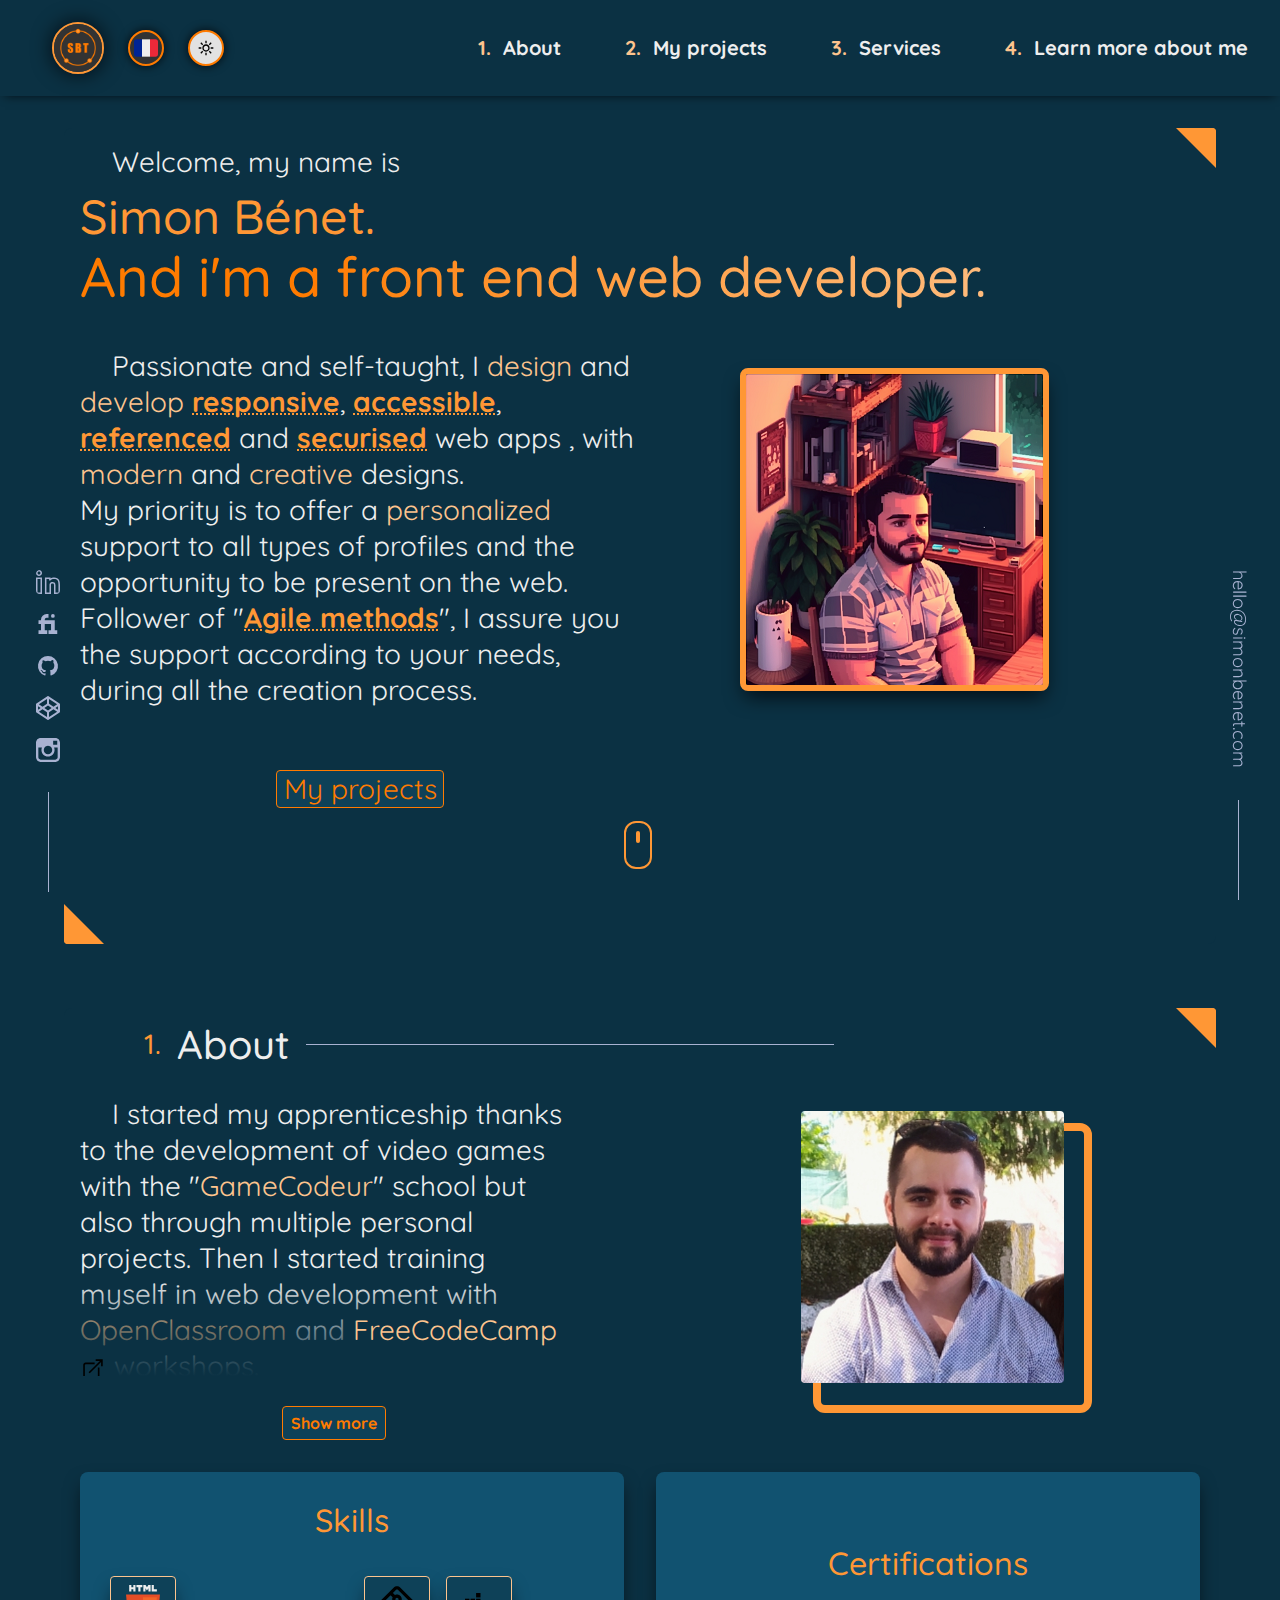
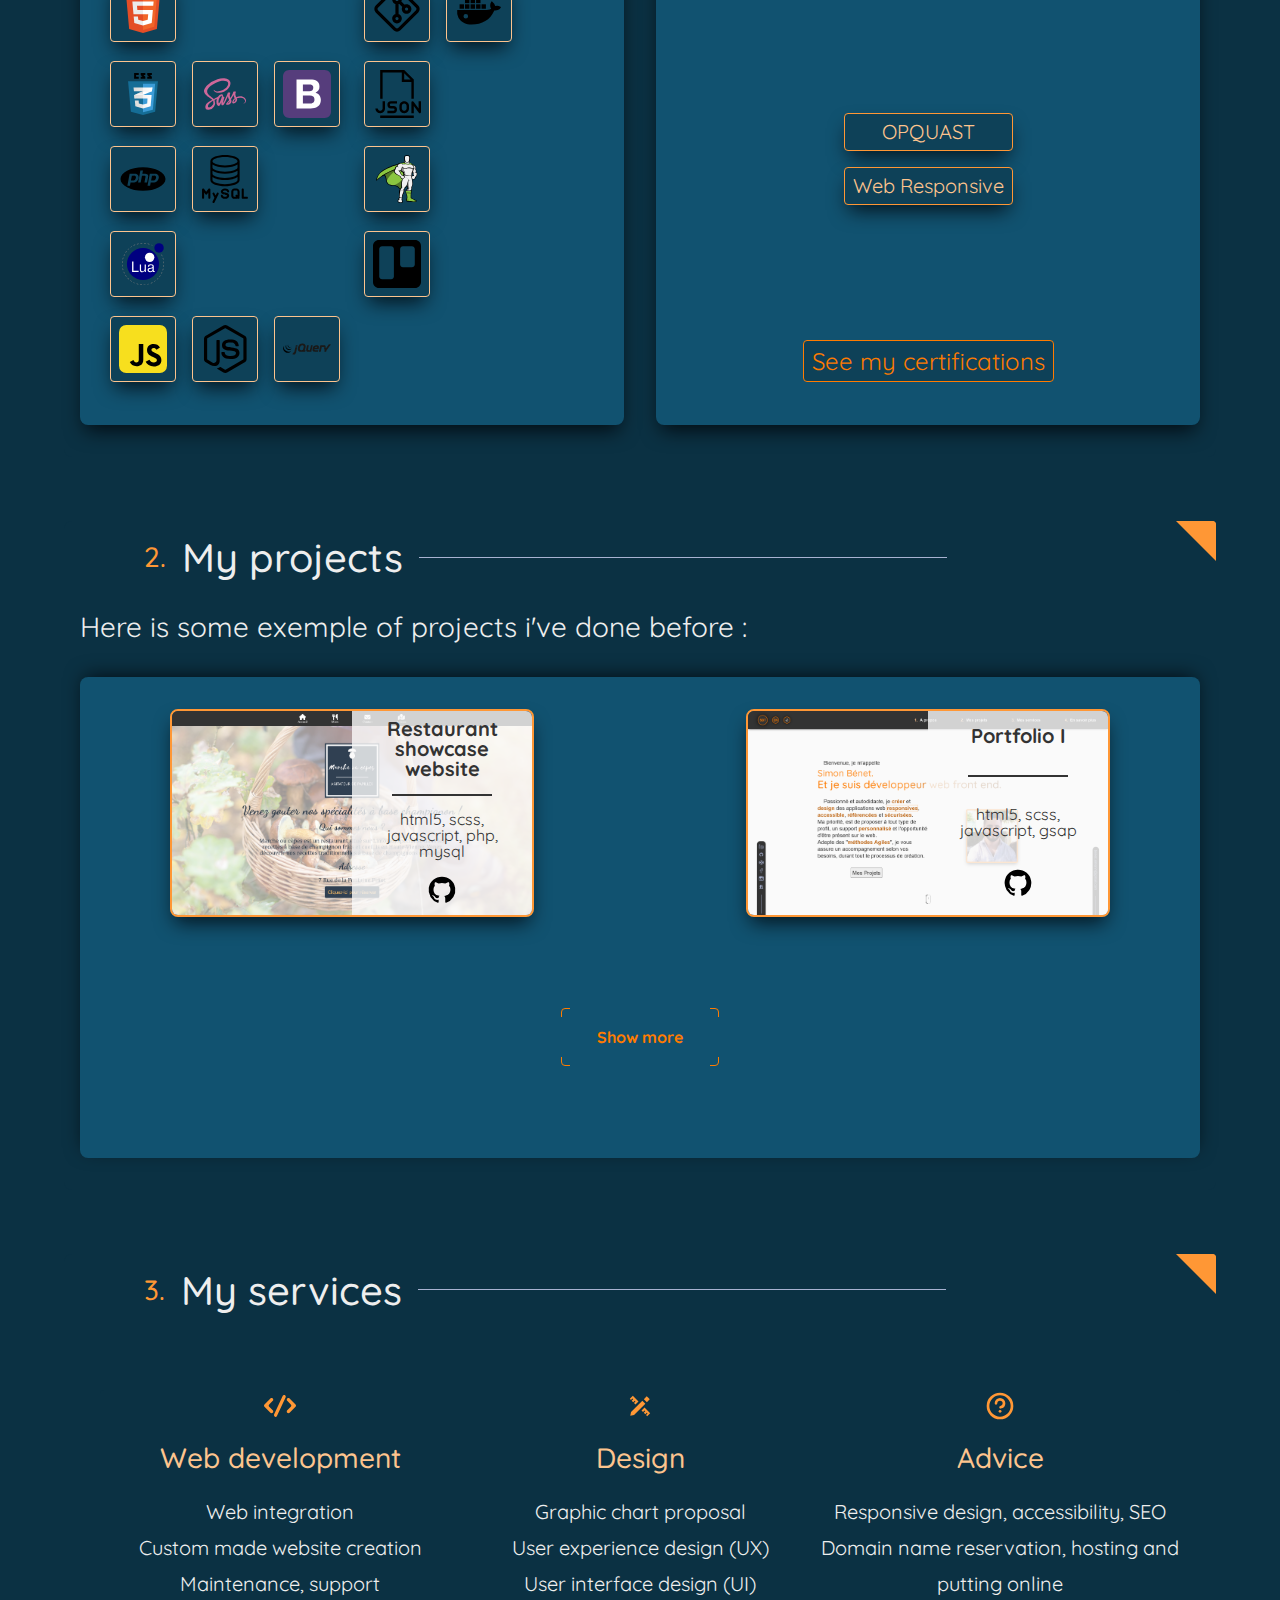
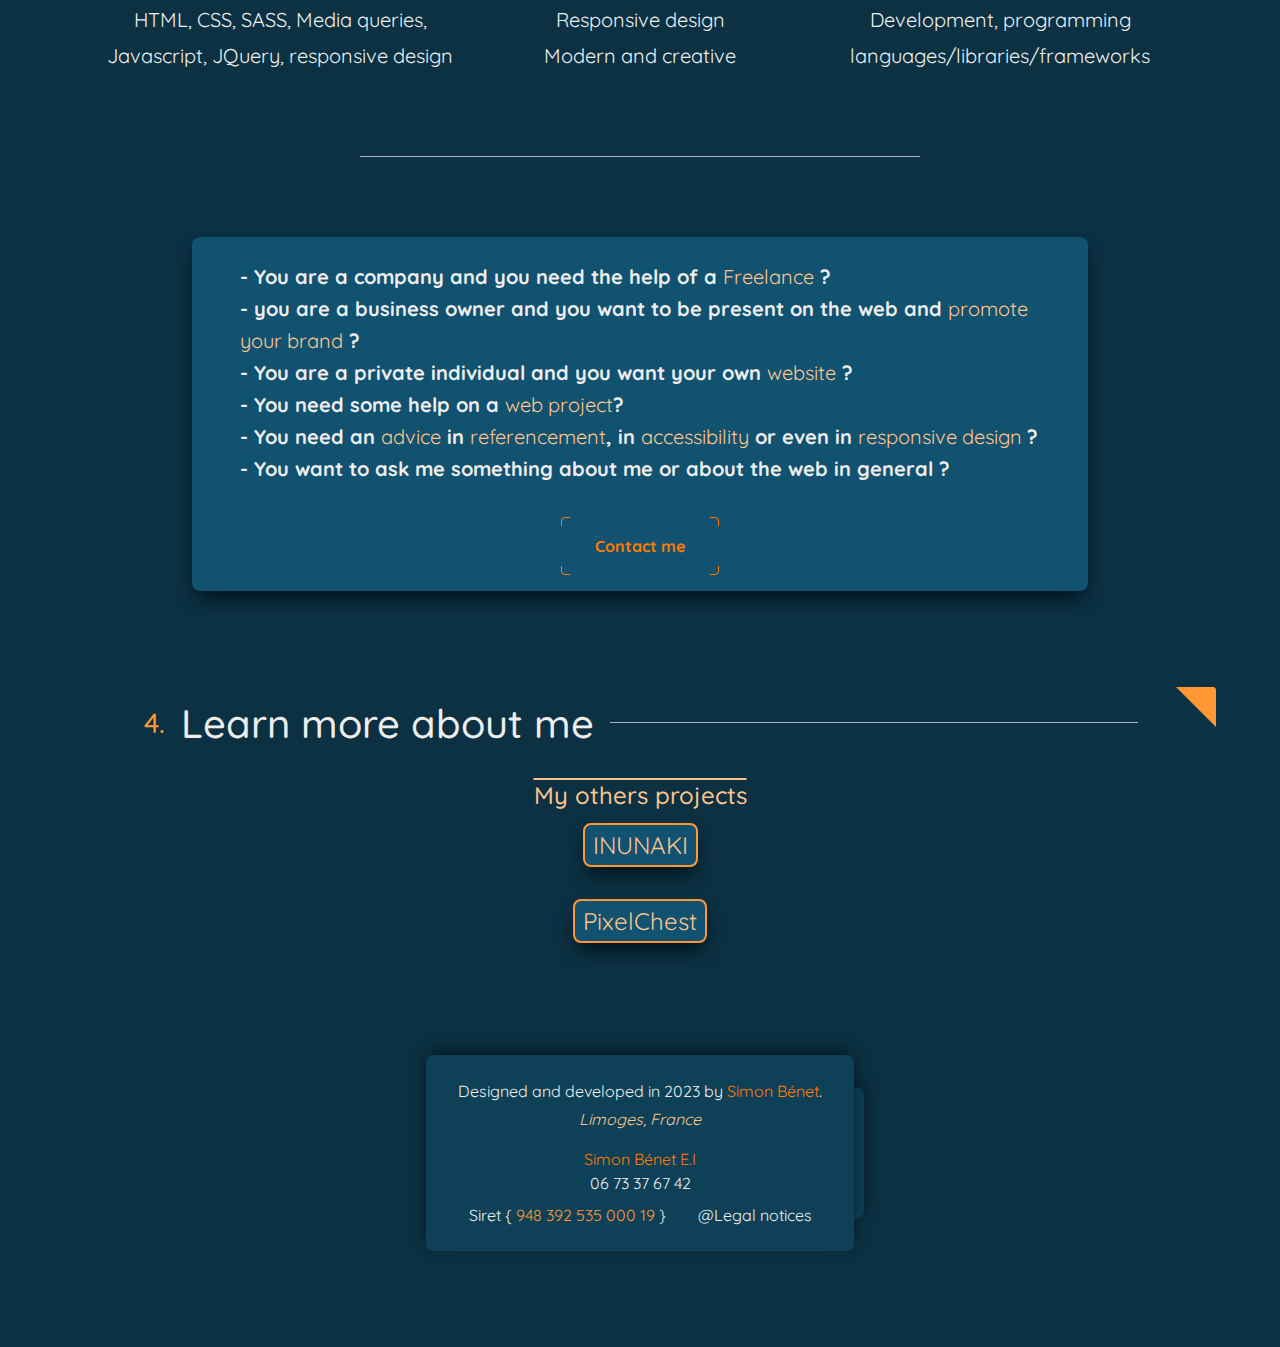
<file: enVersion.html>
<!DOCTYPE html>
<html lang="en">
<head>
    <meta charset="UTF-8">
    <meta http-equiv="X-UA-Compatible" content="IE=edge">
    <meta name="viewport" content="width=device-width, initial-scale=1.0">
    <title>Simon Bénet</title>
    <meta name="description" content="Simon Bénet, is a developer of responsive, referenced and accessible web apps with modern and creative designs">

    <meta name="copyright" content="Simon Bénet">
    <meta name="author" content="logo Bénet">

    <!-- // ---- OG---- // -->

    <meta property="og:type" content="website">
    <meta property="og:url" content="https://simonbenet.com">
    <meta property="og:site_name" content="Simon Bénet">
    <meta property="og:title" content="Simon Bénet">
    <meta property="og:description" content="Simon Bénet, is a developer of responsive, referenced and accessible web apps with modern and creative designs">
    <meta property="og:locale" content="en">
    <meta property="og:image" content="https://simonbenet.com/img/og_index_page.png">
    
    <!-- // ---- Favicons---- // -->

    <link rel="apple-touch-icon" sizes="180x180" href="/apple-touch-icon.png">
    <link rel="icon" type="image/png" sizes="32x32" href="/favicon-32x32.png">
    <link rel="icon" type="image/png" sizes="16x16" href="/favicon-16x16.png">
    <link rel="manifest" href="/site.webmanifest">
    <link rel="mask-icon" href="/safari-pinned-tab.svg" color="#5bbad5">
    <meta name="msapplication-TileColor" content="#da532c">
    <meta name="theme-color" content="#ffffff">

    <!-- // ---- ScriptJs CDN Gsap---- // -->
    
    <script src="https://cdnjs.cloudflare.com/ajax/libs/gsap/3.11.4/gsap.min.js" defer></script>

    <!-- // ---- ScriptJs ---- // -->
    
    <!-- <script src="assets/js/startAnimation.js" defer></script> -->
    <script src="/assets/js/persistantColorMode.js" defer></script>
    <script src="/assets/js/worksCardsConstructor.js" defer></script>
    <script src="/assets/js/dynamicModalConstructor.js" defer></script>
    <script src="/assets/js/progressionScrollBar.js" defer></script>
    <script src="/assets/js/readMoreTxtEnVersion.js" defer></script>

    <!-- // ---- Stylesheet ---- // -->
    <link rel="stylesheet" href="/assets/css/styles.min.css">
    <link href="https://fonts.googleapis.com/css?family=Quicksand:300,500" rel="stylesheet">
</head>

<!-- // ---- Application Body ---- // -->
<body class="dark enVersion">

<!-- // ---- Application Header ---- // -->
    <header id="mainHeader" class="default">
        <div id="logoContainer">
            <div id="logo" class="logo"><a href="#homeSection" title="Quick access link to the 'Home' section"><img src="/assets/img/pp+logo/SBT.png" alt="The Simon Bénet's website logo"></a></div>
        </div>    
        <div id="dotContainer">
            <span id="frMode" class="headerActionSpanDot frMode" title="French version"><a href="/index.html"><img src="/assets/img/svg/fr_flag.svg" alt="French flag icon in svg format"></a></span>
            <span id="darkMode" class="headerActionSpanDot darkMode colorModeSpan noActive" title="Night mode"><img class="day-nightImg noActive" src="/assets/img/svg/moon.svg" alt="Moon icon in svg format"></span> 
            <span id="lightMode" class="headerActionSpanDot lightMode colorModeSpan active" title="Day mode"><img class="day-nightImg" src="/assets/img/svg/sun.svg" alt="Sun icon in svg format"></span>
            </div>
        </div>

<!-- // ---- Application Navbar ---- // -->
        <nav id="navbar" class="dark">
            <a id="navbarA1" class="navLink allNavLink" href="#aboutSection" title="Quick access link to the 'About' section"><span class="navbarSpan1">1.<span class="navbarSpan2">About</span><img id="aboutIcon" class="navIcon" src="/assets/img/svg/about.svg" alt="'about' icon in svg format"></span></a>
            <a id="navbarA2" class="navLink allNavLink" href="#workSection" title="Quick access link to the 'My projects' section"><span class="navbarSpan1">2.<span class="navbarSpan2">My projects</span><img id="checkIcon" class="navIcon" src="/assets/img/svg/check.svg" alt="'projects' icon in svg format"></span></a>
            <a id="navbarA3" class="navLink allNavLink" href="#serviceSection" title="Quick access link to the 'Services' section"><span class="navbarSpan1">3.<span class="navbarSpan2">Services</span><img id="handshakeIcon" class="navIcon" src="/assets/img/svg/handgear.svg" alt="'services' icon in svg format"></span></a>
            <a id="navbarA4" class="navLink allNavLink" href="#moreSection" title="Quick access link to the 'Learn more about me' section"><span class="navbarSpan1">4.<span class="navbarSpan2">Learn more about me</span><img id="moreIcon" class="navIcon" src="/assets/img/svg/more.svg" alt="'learn more about me' icon in svg format"></span></a>
        </nav>
                           
<!-- // ---- Application Scroll Progression Bar ---- // -->

        <div id="progressionScrollBar"></div>
    </header>
    
<!-- // ---- Application Main ---- // -->
    <main id="main" class="dark">

<!-- // ---- Application "Home" section ---- // -->
        <section id="homeSection" class="defaultSection">
            <!-- <div id="homeSectionTopRightCornerDecoration"></div> -->
            <header id="homeHeader" class="headerSection">
                <p id="homeHeaderP" class="sectionP homeHeaderP">Welcome, my name is</p>
                <h1 id="mainH1" class="mainH1">Simon Bénet.</h1>
                <h2 id="mainH2" class="mainH2"><span>And i'm a </span>front end web developer.</h2>
            </header>
            <div id="homePContainer" class="homePContainer">
                <p class="sectionP mep">Passionate and self-taught, I <strong>design</strong> and <strong>develop </strong><a class="openModal responsiveModalEn" role="dialog" title="What does 'responsive' mean ?"><strong>responsive</strong></a>, <a class="openModal accessibilityModalEn" role="dialog" title="What is web accessibility ?"><strong>accessible</strong></a>, <a class="openModal seoModalEn" role="dialog" title="What does 'referenced' mean ?"><strong>referenced</strong></a> and <a class="openModal securityModalEn" role="dialog" title="what does 'securised' mean ?"><strong>securised</strong></a> web apps , with <strong>modern</strong> and <strong>creative </strong>designs.<br/> 
                My priority is to offer a <strong>personalized</strong> support to all types of profiles   and the opportunity to be present on the web.<br/>Follower of "<a class="openModal agileModalEn" role="dialog" title="What are Agile methods and what are they used for? ?"><strong>Agile methods</strong></a>", I assure you the support according to your needs, during all the creation process.
                <a id="homeCTA" href="#workSection" title="Quick acces link to my projects">My projects</a>
                </p>
                <div id="pixelPPContainer">
                    <img id="ppImg" class="ppImg" src="/assets/img/pp+logo/simon_pixelart.png" alt="A picture of Simon Bénet in pixel art">
                </div>
            </div>
            <div id="scrollMouse" title="Scroll down">
                <div id="scrollContainer"></div>
            </div>
            <!-- <div id="homeSectionBottomLeftCornerDecoration"></div> -->
        </section>
    
<!-- // ---- Application "About" section ---- // -->
        <section id="aboutSection" class="defaultSection">
            <header id="aboutHeader" class="headerSection">
                <h2 class="sectionH2"><div class="categoryNumber">1.</div>About<div class="categoryDecoration"></div></h2>
            </header>
            <div id="infoContainer" class="aboutSectionContentContainer">
                <div id="ppContainer">
                    <img id="pp" src="/assets/img/pp+logo/photo_simon.jpg" alt="Simon Bénet's picture">
                </div>   
                <div id="speechContainer">  
                    <p class="sectionP mep">I started my apprenticeship thanks to the development of video games with the "<strong>GameCodeur</strong></a>" school but also through multiple personal projects. Then I started training myself in web development with <strong>OpenClassroom</strong> and <a class="contentA" href="https://www.freecodecamp.org/MrDisco" target="_blank" rel="noopener noreferrer" title="See my FreeCodeCamp profile"><strong>FreeCodeCamp<img class="externLinkImg" src="/assets/img/svg/link.svg" alt="External link icon in svg format" /></strong></a> workshops.<br />
                    In order to professionalize myself, I have integrate the professional training "<strong title="'Securing Digital Professional Paths'">SPPN</strong>" within the association "<a class="contentA" href="https://www.aliptic.net/accueil.html" rel="noopener noreferrer" target="_blank"><strong>ALIPTIC<img class="externLinkImg" src="/assets/img/svg/link.svg" alt="External link icon in svg format" /></strong></a>" (Limoges, France) and obtain the certification 
                    "<a id="opquastA" class="contentA " href="https://www.opquast.com/en/certification/" title="What is OPQUAST ?"  rel="noopener noreferrer" target="_blank"><strong>OPQUAST<img class="externLinkImg" src="/assets/img/svg/link.svg" alt="External link icon in svg format" /></strong></a>" which is based on the
                    <a class="contentA " href="https://www.opquast.com/en/making-the-web-better/the-vptcs-model/" title="What is VPTCS model ?"  rel="noopener noreferrer" target="_blank"><strong>VPTCS model<img class="externLinkImg" src="/assets/img/svg/link.svg" alt="External link icon in svg format" /></strong></a>.<br /> 
                    In constant search for improvement, and with the desire to push my own limits, I discover new techniques and technologies daily, in order to carry out increasingly successful projects..</p>   
                </div>  
                <button id="readMoreBtnEnVersion" class="readMoreBtnEnVersion" title="Click to show more text">Show more</button> 
            </div>
            <div id="grades-skillsMainContainer" class="aboutSectionContentContainer">
                <div id="gradesContainer" class="grades-skillsContainer">
                    <h3>Skills</h3>
                    <div class="grades-skills" id="skills">
                        <ul>
                            <li><img class="skillsIcons" src="/assets/img/svg/html.svg" alt="html 5 svg icon" title="HTML 5"></li>
                            <li><img class="skillsIcons"  src="/assets/img/svg/css3.svg" alt="css 3 svg icon" title="CSS 3"><img class="skillsIcons"  src="/assets/img/svg/sass.svg" alt="sass svg icon" title="SASS"><img class="skillsIcons"  src="/assets/img/svg/bootstrap.svg" alt="bootsrap svg icon" title="Bootsrap"></li>
                            <li><img class="skillsIcons"  src="/assets/img/svg/php.svg" alt="php svg icon" title="PHP"><img class="skillsIcons"  src="/assets/img/svg/mysql.svg" alt="mySql svg icon" title="mySql"></li>
                            <li><img class="skillsIcons"  src="/assets/img/svg/lua.svg" alt="lua svg icon" title="LUA"></li>
                            <li><img class="skillsIcons"  src="/assets/img/svg/javascript.svg" alt="javascripy svg icon" title="JavaScript"><img class="skillsIcons"  src="/assets/img/svg/nodejs.svg" alt="node js svg icon" title="NodeJS"><img class="skillsIcons"  src="/assets/img/svg/jquery.svg" alt="jquery svg icon" title="JQuery"></li>
                        </ul>
                        <ul>
                            <li><img class="skillsIcons"  src="/assets/img/svg/git.svg" alt="git svg icon" title="GIT"><img class="skillsIcons"  src="/assets/img/svg/docker.svg" alt="docker svg icon" title="Docker"></li>
                            <li><img class="skillsIcons"  src="/assets/img/svg/json.svg" alt="json svg icon" title="JSon"></li>
                            <li><img class="skillsIcons"  src="/assets/img/svg/gsap.svg" alt="gsap svg icon" title="Gsap"></li>
                            <li><img class="skillsIcons"  src="/assets/img/svg/trello.svg" alt="trello svg icon" title="Trello"></li>
                        </ul>
                    </div>
                </div>
                <div id="skillsContainer" class="grades-skillsContainer">
                    <h3>Certifications</h3>
                    <div class="grades-skills" id="certification">
                        <ul>
                            <li><strong>OPQUAST</strong></li>
                            <li><strong>Web Responsive</strong></li>
                        </ul>
                    </div>
                    <a id="certificationLink" rel="noopener" href="/certification.html" target="_blank" title="Link to my certification page">See my certifications</a>
                </div>
            </div>
        </section>
    
<!-- // ---- Application "Work" section ---- // -->
        <section id="workSection" class="defaultSection">
            <header id="workHeader" class="headerSection">
                <h2 class="sectionH2"><div class="categoryNumber">2.</div>My projects<div class="categoryDecoration"></div></h2>
                <p class="sectionP" id="workP">Here is some exemple of projects i've done before :</p>
            </header>
            <div id="mainWorksContainer" class="enVersion">
<!-- // ---- dynamique générative content in javascript "/workCardsConstructor.js" ---- // -->

                <!-- <button class="showBtn" id="showMoreBtn"></button> -->
                <!-- <button class="showBtn" id="showLessBtn"></button> -->
            </div>
        </section>
    
<!-- // ---- Application "Service" section ---- // -->
        <section id="serviceSection" class="defaultSection">
            <header id="serviceHeader" class="headerSection">
                <h2 class="sectionH2"><div class="categoryNumber">3.</div>My services<div class="categoryDecoration"></div></h2>
            </header>
            <!-- <div class="serviceContainer">
                <h3 class="serviceTitle">Portfolio</h3>
                <p class="sectionP">Un <strong>portfolio</strong> <strong>responsive</strong> avec blabla fait en <strong>html/sass/js</strong>  ou <strong>react/sass/...</strong></p>
                <div class="serviceImgContainer">
                    <img class="serviceImg" src="/assets/img/image1.png" alt="alt1">
                    <img class="serviceImg" src="/assets/img/image2.png" alt="alt2">
                    <img class="serviceImg" src="/assets/img/image3.png" alt="alt3">
                </div>
                <div class="scrollXAnimContainer">
                    <div class="scrollXAnim"></div>
                </div>
            </div>
            <div class="serviceDecoration"></div>
            <div class="serviceContainer">
                <h3 class="serviceTitle">Site vitrine</h3>
                <p class="sectionP">Un <strong>site vitrine</strong> <strong>responsive</strong> avec blabla fait en <strong>html/sass/js</strong>  ou <strong>react/sass/...</strong></p>
                <div class="serviceImgContainer">
                    <img class="serviceImg" src="/assets/img/dubai.jpeg" alt="alt4">
                    <img class="serviceImg" src="/assets/img/dubai.jpeg" alt="alt5">
                    <img class="serviceImg" src="/assets/img/dubai.jpeg" alt="alt6">
                </div>
                <div class="scrollXAnimContainer">
                    <div class="scrollXAnim"></div>
                </div>
            </div>    
            <div class="serviceDecoration"></div> -->
            <div id="serviceDescriptionMainContainer">
                <div class="serviceDescriptionContainer">
                    <img src="/assets/img/svg/balise.svg" alt="html tag icon in svg format" class="serviceIcons">
                    <h3 class="serviceDescriptionTitle">Web development</h3>
                    <p class="sectionP">Web integration<br/>Custom made website creation<br/>Maintenance, support<br/>HTML, CSS, SASS, Media queries, Javascript, JQuery, responsive design</p>
                </div>
                <div class="serviceDescriptionContainer">
                    <img src="/assets/img/svg/design.svg" alt="design icon in svg format" class="serviceIcons">
                    <h3 class="serviceDescriptionTitle">Design</h3>
                    <p class="sectionP">Graphic chart proposal<br/>User experience design (UX)<br/>User interface design (UI)<br/>Responsive design<br/>Modern and creative</p>
                </div>
                <div class="serviceDescriptionContainer">
                    <img src="/assets/img/svg/help.svg" alt="advice icon in svg format" class="serviceIcons">
                    <h3 class="serviceDescriptionTitle">Advice</h3>
                    <p class="sectionP">Responsive design, accessibility, SEO<br/>Domain name reservation, hosting and putting online<br/>Development, programming languages/libraries/frameworks</p>
                </div>
            </div>
            <div class="serviceDecoration"></div>
            <div class="serviceContainer">
                <div id="adviceAndContact">
                    <ul>
                        <li>You are a company and you need the help of a <strong>Freelance</strong> ?</li>
                        <li>you are a business owner and you want to be present on the web and <strong>promote your brand</strong> ?</li>
                        <li>You are a private individual and you want your own <strong>website</strong> ?</li>
                        <li>You need some help on a <strong>web project</strong>?</li>
                        <li>You need an <strong>advice</strong> in <strong>referencement</strong>, in  <strong> accessibility</strong> or even in <strong> responsive design </strong>?</li>
                        <li>You want to ask me something about me or about the web in general ?</li>
                    </ul>
                    <a id="contactMe" href="mailto:hello@simonbenet.com" rel="noopener noreferrer" target="_blank" title="Send a mail">Contact me</a>
                </div>
            </div>    
        </section>
    
<!-- // ---- Application "More" section ---- // -->
        <section id="moreSection" class="defaultSection">
            <header id="moreHeader" class="headerSection">
                <h2 class="sectionH2"><div class="categoryNumber">4.</div>Learn more about me<div class="categoryDecoration"></div></h2>
                <p class="sectionP"></p>
            </header>
            <div id="moreSectionMainContainer">
                <h3>My others projects</h3>
                <div>
                    <a href="./inunaki.html" rel="noopener noreferrer nofollow" target="_blank">INUNAKI</a>
                    <a href="./myPixelChest.html" rel="noopener noreferrer nofollow" target="_blank">PixelChest</a>
                </div>  
                <!-- <h3>Mes autres réseaux</h3>  
                <ul>
                    <li class="socialLink">5euros<a href=""></a></li>
                    <li class="socialLink">codeur<a href=""></a></li>
                    <li class="socialLink">coworkees<a href=""></a></li>
                </ul>
                <p>voir toutes les platformes</p> -->
            </div>
        </section>
    </main>

<!-- // ---- Application left SideNav ---- // -->
    <div id="leftSideNav" class="leftSideNav">
        <ul>
            <li class="socialLink">
                <a href="www.linkedin.com/in/simon-bénet" title="Link to my Linkedin profile" rel="noopener noreferrer" target="_blank">
                    <img src="/assets/img/svg/linkedin.svg" alt="Linkedin logo in svg format">
                </a>
            </li>
            <li class="socialLink">
                <a href="" title="Link to my Fiverr profile" rel="noopener noreferrer" target="_blank">
                    <img src="/assets/img/svg/fiverr.svg" alt="Fiverr logo in svg format">
                </a>
            </li>
            <li class="socialLink">
                <a href="https://github.com/SimonBnt" title="Link to my Github profile" rel="noopener noreferrer" target="_blank">
                    <img src="/assets/img/svg/github.svg" alt="Github logo in svg format">
                </a>
            </li>
            <li class="socialLink">
                <a href="https://codepen.io/MrDisco" title="Link to my Codepen profile" rel="noopener noreferrer" target="_blank">
                    <img src="/assets/img/svg/codepen.svg" alt="Codepen logo in svg format">
                </a>
            </li>
            <!-- <li class="socialLink">
                <a href="" title="Link to my Facebook profile" rel="noopener noreferrer" target="_blank">
                    <img src="/assets/img/svg/facebook.svg" alt="Facebook logo in svg format">
                </a>
            </li> -->
            <li class="socialLink">
                <a href="" title="Link to my Instagram profile" rel="noopener noreferrer" target="_blank">
                    <img src="/assets/img/svg/instagram.svg" alt="Instagram logo in svg format">
                </a>
            </li>
        </ul>
    </div>
<!-- // ---- Application right SideNav ---- // -->

    <div id="rightSideNav" class="rightSideNav">
        <div id="mailContainer">
            <a href="mailto:hello@simonbenet.com" rel="noopener noreferrer" target="_blank" title="Send mail to">hello@simonbenet.com</a>
        </div>
    </div>

<!-- // ---- Application Footer ---- // -->

    <footer class="default" id="footerScrollEvent">
        <div id="footerContentContainer">
            <div id="specContainer">
                <ul>
                    <li><img src="/assets/img/svg/html.svg" alt="html 5 svg icon"></li>
                    <li><img src="/assets/img/svg/sass.svg" alt="sass svg icon"></li>
                    <li><img src="/assets/img/svg/javascript.svg" alt="javascript svg icon"></li>
                    <li><img src="/assets/img/svg/gsap.svg" alt="gsap svg icon"></li>
                </ul>
            </div>
            <p>Designed and developed in <time>2023 </time>by <strong>Simon Bénet</strong>.</p>
            <address>Limoges, France</address>
            <p id="companyName">Simon Bénet E.I</p>
            <p>06 73 37 67 42</p>
            <div id="information">
                <a id="siret" href="#" rel="noopener noreferrer" target="_blank" title="See my business sheet on google">Siret { <strong>948 392 535 000 19</strong> }</a>
                <a id="legalNotice" href="/enLegalNotice.html" rel="noopener noreferrer" target="_blank" title="Voir les mentions légales">@Legal notices</a>
            </div>
        </div>
    </footer>
</body>
</html>
</file>
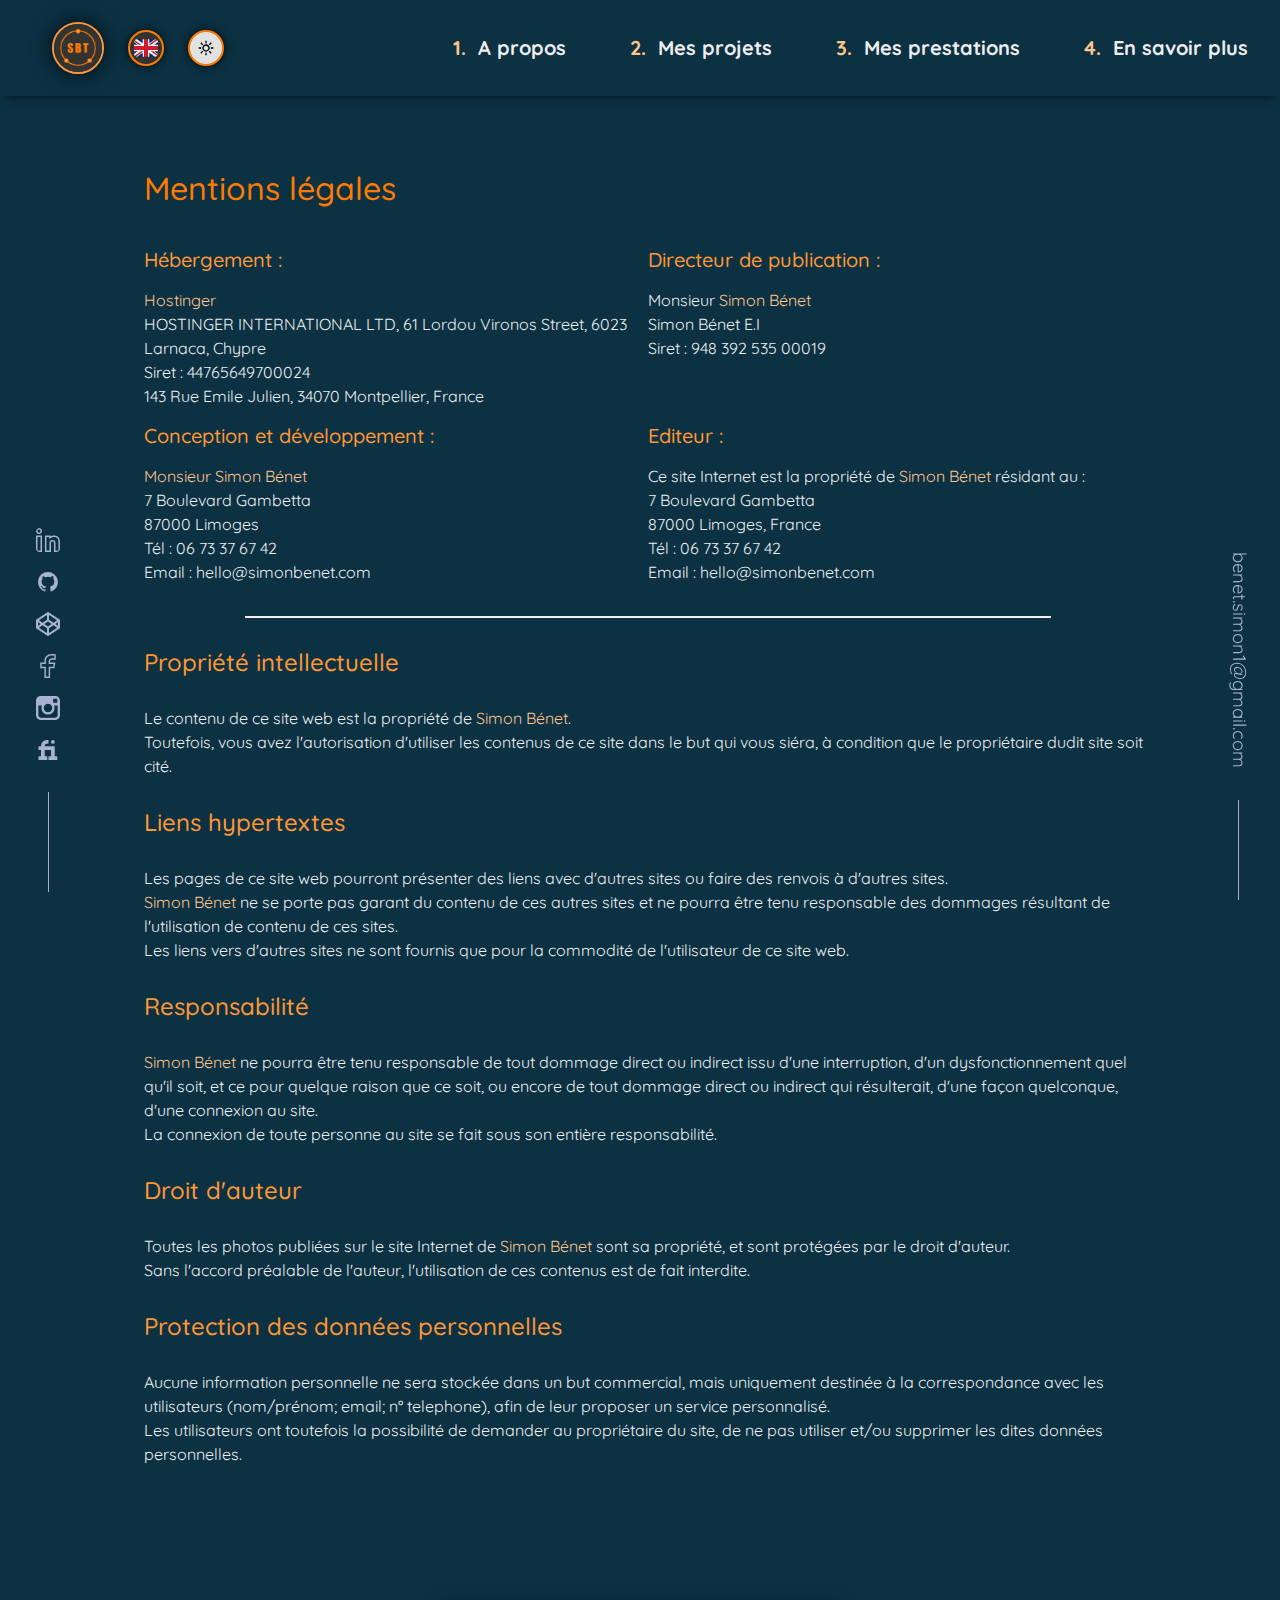
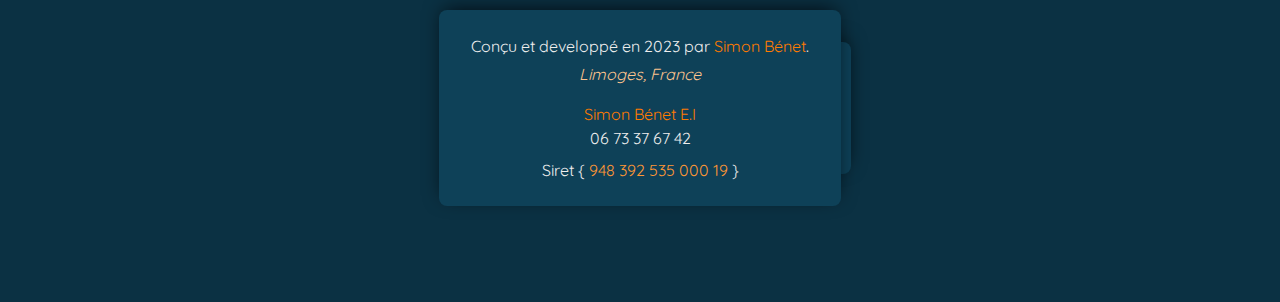
<file: frLegalNotice.html>
<!DOCTYPE html>
<html lang="fr">
<head>
    <meta charset="UTF-8">
    <meta http-equiv="X-UA-Compatible" content="IE=edge">
    <meta name="viewport" content="width=device-width, initial-scale=1.0">
    <title>Mentions légales</title>
    <meta name="description" content="Les mentions légales du portfolio de Simon Bénet">
    
    <meta name="copyright" content="Simon Bénet">
    <meta name="author" content="Simon Bénet">

    <!-- // ---- OG---- // -->

    <meta property="og:type" content="website">
    <meta property="og:url" content="https://simonbenet.com">
    <meta property="og:site_name" content="Simon Bénet">
    <meta property="og:title" content="Simon Bénet">
    <meta property="og:description" content="Simon Bénet, is a developer of responsive, referenced and accessible web apps with modern and creative designs">
    <meta property="og:locale" content="en">
    <meta property="og:image" content="https://simonbenet.com/img/og_index_page.png">
    
    <!-- // ---- Favicons---- // -->

    <link rel="apple-touch-icon" sizes="180x180" href="/apple-touch-icon.png">
    <link rel="icon" type="image/png" sizes="32x32" href="/favicon-32x32.png">
    <link rel="icon" type="image/png" sizes="16x16" href="/favicon-16x16.png">
    <link rel="manifest" href="/site.webmanifest">
    <link rel="mask-icon" href="/safari-pinned-tab.svg" color="#5bbad5">
    <meta name="msapplication-TileColor" content="#da532c">
    <meta name="theme-color" content="#ffffff">
    
    <!-- // ---- ScriptJs ---- // -->
    
    <script src="assets/js/persistantColorMode.js" defer></script>
    <script src="assets/js/progressionScrollBar.js" defer></script>
    
    <!-- // ---- Stylesheet ---- // -->
    <link rel="stylesheet" href="./assets/css/styles.min.css">
    <link href="https://fonts.googleapis.com/css?family=Quicksand:300,500" rel="stylesheet">
</head>

<!-- // ---- Application Body ---- // -->
<body class="dark">

<!-- // ---- Application Header ---- // -->
<header id="mainHeader" class="default">
    <div id="logoContainer">
        <div id="logo"><a href="/index.html#homeSection" title="lien d'acces rapide à la section 'Accueil'"><img src="/assets/img/pp+logo/SBT.png" alt=""></a></div>
    </div>    
    <div id="dotContainer">
        <span id="enMode" class="headerActionSpanDot" title="English version"><a href="enLegalNotice.html"><img src="/assets/img/svg/uk_flag.svg" alt="Icone du drapeau du Royaume Uni au format svg"></a></span>
        <span id="darkMode" class="headerActionSpanDot colorModeSpan noActive" title="Mode nuit"><img class="day-nightImg noActive" src="/assets/img/svg/moon.svg" alt="Icone lune au format svg"></span> 
        <span id="lightMode" class="headerActionSpanDot colorModeSpan active" title="Mode jour"><img class="day-nightImg" src="/assets/img/svg/sun.svg" alt="Icone soleil au format svg"></span>
        </div>
    </div>

<!-- // ---- Application Navbar ---- // -->
    <nav id="navbar" class="dark">
        <a id="navbarA1" class="navLink" href="#aboutSection" title="lien d'accès rapide à la section 'a propos'"><span class="navbarSpan1">1.<span class="navbarSpan2">A propos</span><img id="aboutIcon" class="navIcon" src="/assets/img/svg/about.svg" alt="Icone 'à propos' au format svg"></span></a>
        <a id="navbarA2" class="navLink" href="#workSection" title="lien d'accès rapide à la section 'projets'"><span class="navbarSpan1">2.<span class="navbarSpan2">Mes projets</span><img id="checkIcon" class="navIcon" src="/assets/img/svg/check.svg" alt="Icone 'mes projets' au format svg"></span></a>
        <a id="navbarA3" class="navLink" href="#serviceSection" title="lien d'accès rapide à la section 'prestations'"><span class="navbarSpan1">3.<span class="navbarSpan2">Mes prestations</span><img id="handshakeIcon" class="navIcon" src="/assets/img/svg/handgear.svg" alt="Icone 'mes prestations' au format svg"></span></a>
        <a id="navbarA4" class="navLink" href="#moreSection" title="lien d'accès rapide à la section 'en savoir plus'"><span class="navbarSpan1">4.<span class="navbarSpan2">En savoir plus</span><img id="moreIcon" class="navIcon" src="/assets/img/svg/more.svg" alt="Icone 'en savoir plus' au format svg"></span></a>
    </nav>
                           
<!-- // ---- Application Scroll Progression Bar ---- // -->

        <div id="progressionScrollBar"></div>
    </header>
    
<!-- // ---- Application Main ---- // -->
    <main id="legalNoticeMain" class="dark">
        <div id="infos">
            <h1>Mentions légales</h1>
            <div id="infoMainContainer">
                <div id="infoContainer">
                    <h2>Hébergement :</h2>
                    <p><strong>Hostinger</strong></p>
                    <p>HOSTINGER INTERNATIONAL LTD, 61 Lordou Vironos Street, 6023 Larnaca, Chypre</p>
                    <p>Siret : 44765649700024<br/>143 Rue Emile Julien, 34070 Montpellier, France</p>
                </div>
                <div id="infoContainer">
                    <h2>Directeur de publication :</h2>
                    <p>Monsieur <strong>Simon Bénet</strong></p>
                    <p>Simon Bénet E.I</p>
                    <p>Siret : 948 392 535 00019</p>
                </div>
                <div id="infoContainer">
                    <h2>Conception et développement :</h2>
                    <p><strong>Monsieur Simon Bénet</strong></p>
                    <p>7 Boulevard Gambetta<br/>87000 Limoges<br/>Tél : 06 73 37 67 42<br/>Email : hello@simonbenet.com</p>
                </div>
                <div id="infoContainer">
                    <h2>Editeur :</h2>
                    <p>Ce site Internet est la propriété de <strong>Simon Bénet</strong> résidant au :</p>
                    <p>7 Boulevard Gambetta<br/>87000 Limoges, France<br/>Tél : 06 73 37 67 42<br/>Email : hello@simonbenet.com</p>
                </div>
            </div>
            <div id="decoration"></div>
            <div id="legalNoticeMainContainer">
                <div class="legalNoticeContainer">
                    <h2>Propriété intellectuelle</h2>
                    <p>Le contenu de ce site web est la propriété de <strong>Simon Bénet</strong>.<br/>Toutefois, vous avez l'autorisation d'utiliser les contenus de ce site dans le but qui vous siéra, à condition que le propriétaire dudit site soit cité.</p>
                </div>
                <div class="legalNoticeContainer">
                    <h2>Liens hypertextes</h2>
                    <p>Les pages de ce site web pourront présenter des liens avec d'autres sites ou faire des renvois à d'autres sites.<br/>
                    <strong>Simon Bénet</strong> ne se porte pas garant du contenu de ces autres sites et ne pourra être tenu responsable des dommages résultant de l'utilisation de contenu de ces sites.<br/>Les liens vers d'autres sites ne sont fournis que pour la commodité de l'utilisateur de ce site web.</p>
                </div>
                <div class="legalNoticeContainer">
                    <h2>Responsabilité</h2>
                    <p><strong>Simon Bénet</strong> ne pourra être tenu responsable de tout dommage direct ou indirect issu d'une interruption, d'un dysfonctionnement quel qu'il soit, et ce pour quelque raison que ce soit, ou encore de tout dommage direct ou indirect qui résulterait, d'une façon quelconque, d'une connexion au site.<br/>La connexion de toute personne au site se fait sous son entière responsabilité.</p>
                </div>
                <div class="legalNoticeContainer">
                    <h2>Droit d'auteur</h2>
                    <p>Toutes les photos publiées sur le site Internet de <strong>Simon Bénet</strong> sont sa propriété, et sont protégées par le droit d'auteur.<br/>Sans l'accord préalable de l'auteur, l'utilisation de ces contenus est de fait interdite.</p>
                </div>
                <div class="legalNoticeContainer">
                    <h2>Protection des données personnelles</h2>
                    <p>Aucune information personnelle ne sera stockée dans un but commercial, mais uniquement destinée à la correspondance avec les utilisateurs (nom/prénom; email; n° telephone), afin de leur proposer un service personnalisé.<br/>Les utilisateurs ont toutefois la possibilité de demander au propriétaire du site, de ne pas utiliser et/ou supprimer les dites données personnelles.</p>
                </div>
            </div>
        </div>
    </main>

<!-- // ---- Application left SideNav ---- // -->
    <div id="leftSideNav">
        <ul>
            <li class="socialLink">
                <a href="" title="Lien vers mon profil linkedin" rel="noopener noreferrer" target="_blank">
                    <img src="/assets/img/svg/linkedin.svg" alt="logo linkedin au format svg">
                </a>
            </li>
            <li class="socialLink">
                <a href="" title="Lien vers mon profil github" rel="noopener noreferrer" target="_blank">
                    <img src="/assets/img/svg/github.svg" alt="logo github au format svg">
                </a>
            </li>
            <li class="socialLink">
                <a href="" title="Lien vers mon profil codepen" rel="noopener noreferrer" target="_blank">
                    <img src="/assets/img/svg/codepen.svg" alt="logo codepen au format svg">
                </a>
            </li>
            <li class="socialLink">
                <a href="" title="Lien vers mon profil facebook" rel="noopener noreferrer" target="_blank">
                    <img src="/assets/img/svg/facebook.svg" alt="logo facebook au format svg">
                </a>
            </li>
            <li class="socialLink">
                <a href="" title="Lien vers mon profil instagram" rel="noopener noreferrer" target="_blank">
                    <img src="/assets/img/svg/instagram.svg" alt="logo instagram au format svg">
                </a>
            </li>
            <li class="socialLink">
                <a href="" title="Lien vers mon profil fiverr" rel="noopener noreferrer" target="_blank">
                    <img src="/assets/img/svg/fiverr.svg" alt="logo fiverr au format svg">
                </a>
            </li>
        </ul>
    </div>
<!-- // ---- Application right SideNav ---- // -->

    <div id="rightSideNav">
        <div id="mailContainer">
            <a href="mailto:simon.benet@gmail.com" rel="noopener noreferrer" target="_blank" title="Envoyer un mail">benet.simon1@gmail.com</a>
        </div>
    </div>

<!-- // ---- Application Footer ---- // -->

<footer class="default" id="footerScrollEvent">
    <div id="footerContentContainer">
        <div id="specContainer">
            <ul>
                <li><img src="/assets/img/svg/html.svg" alt="html 5 svg icone"></li>
                <li><img src="/assets/img/svg/sass.svg" alt="sass svg icone"></li>
                <li><img src="/assets/img/svg/javascript.svg" alt="javascript svg icone"></li>
                <li><img src="/assets/img/svg/gsap.svg" alt="gsap svg icone"></li>
            </ul>
        </div>
        <p>Conçu et developpé en <time>2023 </time>par <strong>Simon Bénet</strong>.</p>
        <address>Limoges, France</address>
        <p id="companyName">Simon Bénet E.I</p>
        <p>06 73 37 67 42</p>
        <div id="information">
            <a id="siret" href="#" rel="noopener noreferrer" target="_blank" title="Voir ma fiche d'établissement google">Siret { <strong>948 392 535 000 19</strong> }</a>
        </div>
    </div>
</footer>
</body>
</html>
</file>
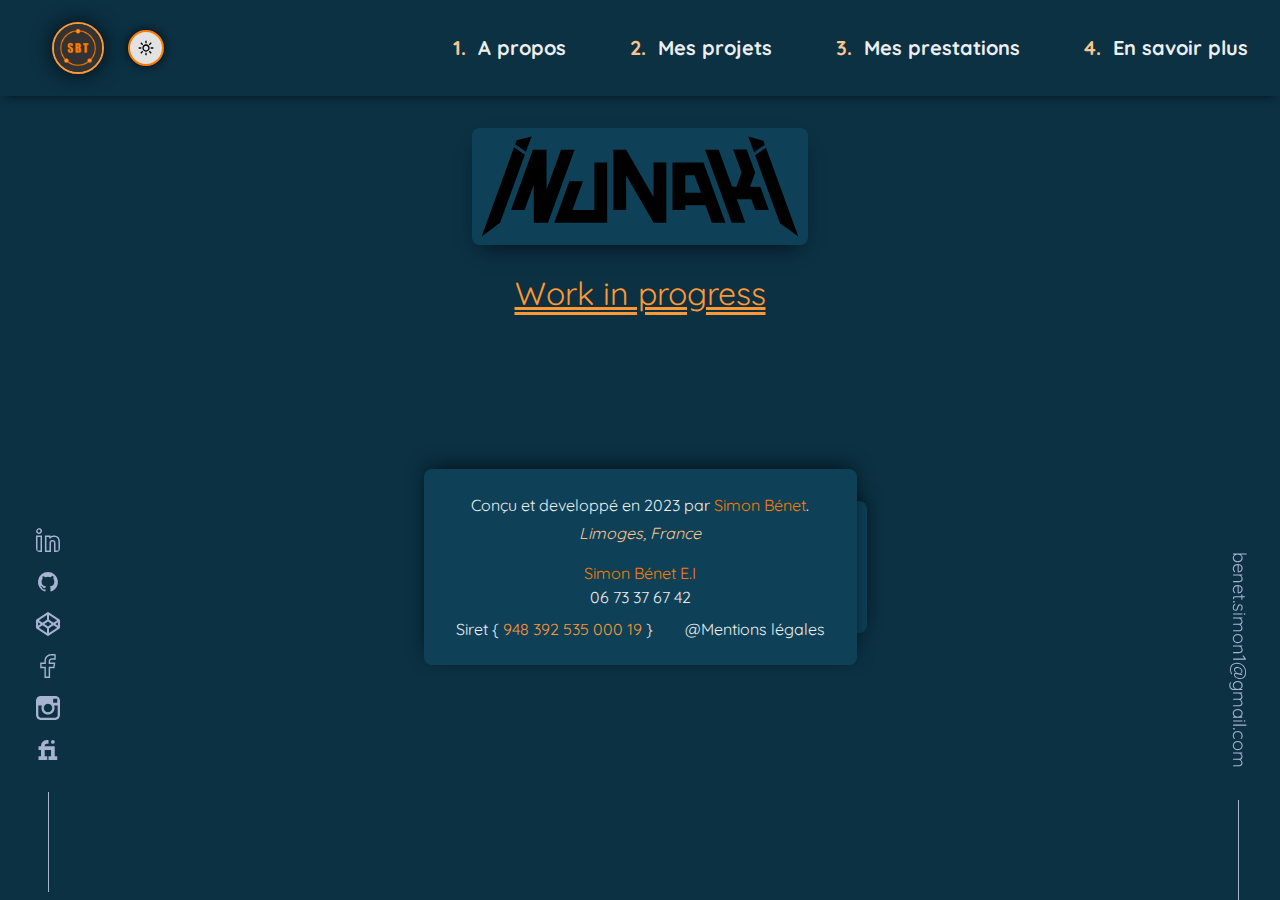
<file: inunaki.html>
<!DOCTYPE html>
<html lang="fr">
<head>
    <meta charset="UTF-8">
    <meta http-equiv="X-UA-Compatible" content="IE=edge">
    <meta name="viewport" content="width=device-width, initial-scale=1.0">
    <title>Inunaki</title>
    <meta name="description" content="Le site officiel de Inunaki, musicien spécialisé dans le genre 'psytrance'">
    
    <meta name="copyright" content="Simon Bénet">
    <meta name="author" content="Simon Bénet">

    <!-- // ---- OG---- // -->

    <meta property="og:type" content="website">
    <meta property="og:url" content="https://simonbenet.com">
    <meta property="og:site_name" content="Simon Bénet">
    <meta property="og:title" content="Simon Bénet">
    <meta property="og:description" content="Simon Bénet, is a developer of responsive, referenced and accessible web apps with modern and creative designs">
    <meta property="og:locale" content="en">
    <meta property="og:image" content="https://simonbenet.com/img/og_index_page.png">
    
    <!-- // ---- Favicons---- // -->

    <link rel="apple-touch-icon" sizes="180x180" href="/apple-touch-icon.png">
    <link rel="icon" type="image/png" sizes="32x32" href="/favicon-32x32.png">
    <link rel="icon" type="image/png" sizes="16x16" href="/favicon-16x16.png">
    <link rel="manifest" href="/site.webmanifest">
    <link rel="mask-icon" href="/safari-pinned-tab.svg" color="#5bbad5">
    <meta name="msapplication-TileColor" content="#da532c">
    <meta name="theme-color" content="#ffffff">

    <!-- // ---- ScriptJs ---- // -->
    
    <script src="assets/js/persistantColorMode.js" defer></script>
    
    <!-- // ---- Stylesheet ---- // -->

    <link rel="stylesheet" href="./assets/css/styles.min.css">
    <link href="https://fonts.googleapis.com/css?family=Quicksand:300,500" rel="stylesheet">

</head>
<body id="inunakiBody" class="dark">

<!-- // ---- Application Header ---- // -->

<header id="mainHeader" class="default">
    <div id="logoContainer">
        <div id="logo"><a href="/index.html#homeSection" title="lien d'acces rapide à la section 'Accueil'"><img src="/assets/img/pp+logo/SBT.png" alt=""></a></div>
    </div>    
    <div id="dotContainer">
        <span id="darkMode" class="headerActionSpanDot colorModeSpan noActive" title="Mode nuit"><img class="day-nightImg noActive" src="/assets/img/svg/moon.svg" alt="Icone lune au format svg"></span> 
        <span id="lightMode" class="headerActionSpanDot colorModeSpan active" title="Mode jour"><img class="day-nightImg" src="/assets/img/svg/sun.svg" alt="Icone soleil au format svg"></span>
        </div>
    </div>

<!-- // ---- Application Navbar ---- // -->

    <nav id="navbar" class="dark">
        <a id="navbarA1" class="navLink" href="#aboutSection" title="lien d'accès rapide à la section 'a propos'"><span class="navbarSpan1">1.<span class="navbarSpan2">A propos</span><img id="aboutIcon" class="navIcon" src="/assets/img/svg/about.svg" alt="Icone 'à propos' au format svg"></span></a>
        <a id="navbarA2" class="navLink" href="#workSection" title="lien d'accès rapide à la section 'projets'"><span class="navbarSpan1">2.<span class="navbarSpan2">Mes projets</span><img id="checkIcon" class="navIcon" src="/assets/img/svg/check.svg" alt="Icone 'mes projets' au format svg"></span></a>
        <a id="navbarA3" class="navLink" href="#serviceSection" title="lien d'accès rapide à la section 'prestations'"><span class="navbarSpan1">3.<span class="navbarSpan2">Mes prestations</span><img id="handshakeIcon" class="navIcon" src="/assets/img/svg/handgear.svg" alt="Icone 'mes prestations' au format svg"></span></a>
        <a id="navbarA4" class="navLink" href="#moreSection" title="lien d'accès rapide à la section 'en savoir plus'"><span class="navbarSpan1">4.<span class="navbarSpan2">En savoir plus</span><img id="moreIcon" class="navIcon" src="/assets/img/svg/more.svg" alt="Icone 'en savoir plus' au format svg"></span></a>
    </nav>
                       
<!-- // ---- Application Scroll Progression Bar ---- // -->

    <div id="progressionScrollBar"></div>
</header>
    
<!-- // ---- Application Inunaki section ---- // -->
    <main>
        <section id="inunakiSection">
            <img src="/assets/img/inunaki_logo/inunaki-black.svg" alt="logo inunaki au format svg" id="inunakiImg">
            <p>Work in progress</p>
        </section>
    </main>
<!-- // ---- Application left SideNav ---- // -->
    <div id="leftSideNav"  class="certificationLeftSideNav">
        <ul>
            <li class="socialLink">
                <a href="" title="Lien vers mon profil linkedin">
                    <img src="/assets/img/svg/linkedin.svg" alt="logo linkedin au format svg">
                </a>
            </li>
            <li class="socialLink">
                <a href="" title="Lien vers mon profil github">
                    <img src="/assets/img/svg/github.svg" alt="logo github au format svg">
                </a>
            </li>
            <li class="socialLink">
                <a href="" title="Lien vers mon profil codepen">
                    <img src="/assets/img/svg/codepen.svg" alt="logo codepen au format svg">
                </a>
            </li>
            <li class="socialLink">
                <a href="" title="Lien vers mon profil facebook">
                    <img src="/assets/img/svg/facebook.svg" alt="logo facebook au format svg">
                </a>
            </li>
            <li class="socialLink">
                <a href="" title="Lien vers mon profil instagram">
                    <img src="/assets/img/svg/instagram.svg" alt="logo instagram au format svg">
                </a>
            </li>
            <li class="socialLink">
                <a href="" title="Lien vers mon profil fiverr">
                    <img src="/assets/img/svg/fiverr.svg" alt="logo fiverr au format svg">
                </a>
            </li>
        </ul>
    </div>

<!-- // ---- Application right SideNav ---- // -->

    <div id="rightSideNav">
        <div id="mailContainer">
            <a href="mailto:simon.benet@gmail.com" rel="noopener noreferrer" target="_blank" title="Envoyer un mail">benet.simon1@gmail.com</a>
        </div>
    </div>

<!-- // ---- Application Footer ---- // -->

<footer class="default" id="footerScrollEvent">
    <div id="footerContentContainer">
        <div id="specContainer">
            <ul>
                <li><img src="/assets/img/svg/html.svg" alt="html 5 svg icone"></li>
                <li><img src="/assets/img/svg/sass.svg" alt="sass svg icone"></li>
                <li><img src="/assets/img/svg/javascript.svg" alt="javascript svg icone"></li>
                <li><img src="/assets/img/svg/gsap.svg" alt="gsap svg icone"></li>
            </ul>
        </div>
        <p>Conçu et developpé en <time>2023 </time>par <strong>Simon Bénet</strong>.</p>
        <address>Limoges, France</address>
        <p id="companyName">Simon Bénet E.I</p>
        <p>06 73 37 67 42</p>
        <div id="information">
            <a id="siret" href="#" rel="noopener noreferrer" target="_blank" title="Voir ma fiche d'établissement google">Siret { <strong>948 392 535 000 19</strong> }</a>
            <a id="legalNotice" href="/frLegalNotice.html" rel="noopener noreferrer" target="_blank" title="Voir les mentions légales">@Mentions légales</a>
        </div>
    </div>
</footer>
</body>
</file>
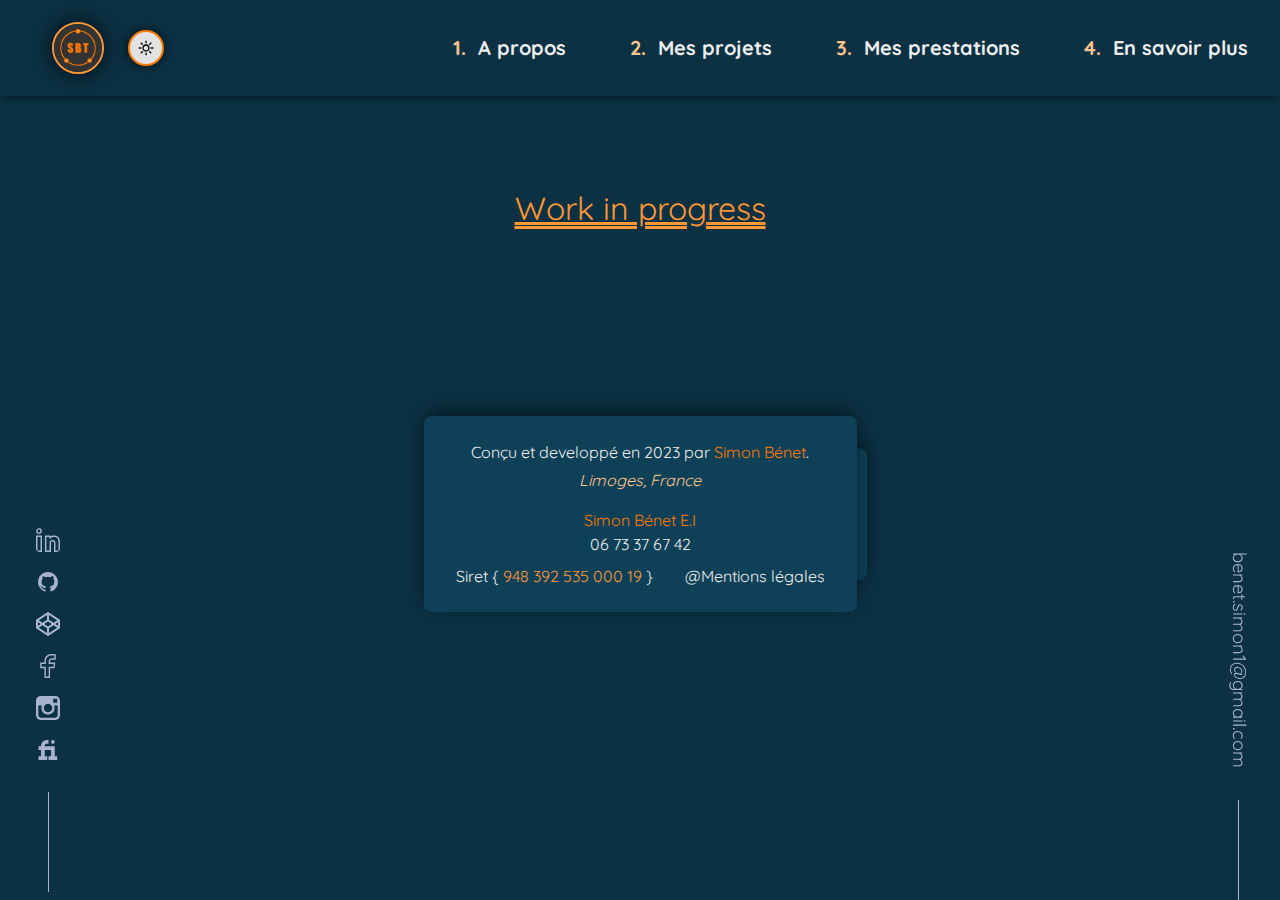
<file: myPixelChest.html>
<!DOCTYPE html>
<html lang="fr">
<head>
    <meta charset="UTF-8">
    <meta http-equiv="X-UA-Compatible" content="IE=edge">
    <meta name="viewport" content="width=device-width, initial-scale=1.0">
    <title>MyPixelChest</title>
    <meta name="description" content="MyPixelChest est une gallerie de design en pixelart créés par Simon Bénet">
    
    <meta name="copyright" content="Simon Bénet">
    <meta name="author" content="Simon Bénet">

    <!-- // ---- OG---- // -->

    <meta property="og:type" content="website">
    <meta property="og:url" content="https://simonbenet.com">
    <meta property="og:site_name" content="Simon Bénet">
    <meta property="og:title" content="Simon Bénet">
    <meta property="og:description" content="Simon Bénet, is a developer of responsive, referenced and accessible web apps with modern and creative designs">
    <meta property="og:locale" content="en">
    <meta property="og:image" content="https://simonbenet.com/img/og_index_page.png">
    
    <!-- // ---- Favicons---- // -->

    <link rel="apple-touch-icon" sizes="180x180" href="/apple-touch-icon.png">
    <link rel="icon" type="image/png" sizes="32x32" href="/favicon-32x32.png">
    <link rel="icon" type="image/png" sizes="16x16" href="/favicon-16x16.png">
    <link rel="manifest" href="/site.webmanifest">
    <link rel="mask-icon" href="/safari-pinned-tab.svg" color="#5bbad5">
    <meta name="msapplication-TileColor" content="#da532c">
    <meta name="theme-color" content="#ffffff">

    <!-- // ---- ScriptJs ---- // -->
    
    <script src="assets/js/persistantColorMode.js" defer></script>
    
    <!-- // ---- Stylesheet ---- // -->

    <link rel="stylesheet" href="./assets/css/styles.min.css">
    <link href="https://fonts.googleapis.com/css?family=Quicksand:300,500" rel="stylesheet">

</head>
<body id="myPixelChestBody" class="dark">

<!-- // ---- Application Header ---- // -->

<header id="mainHeader" class="default">
    <div id="logoContainer">
        <div id="logo"><a href="/simonbenet.html#homeSection" title="lien d'acces rapide à la section 'Accueil'"><img src="/assets/img/pp+logo/SBT.png" alt=""></a></div>
    </div>    
    <div id="dotContainer">
        <span id="darkMode" class="headerActionSpanDot colorModeSpan noActive" title="Mode nuit"><img class="day-nightImg noActive" src="/assets/img/svg/moon.svg" alt="Icone lune au format svg"></span> 
        <span id="lightMode" class="headerActionSpanDot colorModeSpan active" title="Mode jour"><img class="day-nightImg" src="/assets/img/svg/sun.svg" alt="Icone soleil au format svg"></span>
        </div>
    </div>

<!-- // ---- Application Navbar ---- // -->

    <nav id="navbar" class="dark">
        <a id="navbarA1" class="navLink" href="#aboutSection" title="lien d'accès rapide à la section 'a propos'"><span class="navbarSpan1">1.<span class="navbarSpan2">A propos</span><img id="aboutIcon" class="navIcon" src="/assets/img/svg/about.svg" alt="Icone 'à propos' au format svg"></span></a>
        <a id="navbarA2" class="navLink" href="#workSection" title="lien d'accès rapide à la section 'projets'"><span class="navbarSpan1">2.<span class="navbarSpan2">Mes projets</span><img id="checkIcon" class="navIcon" src="/assets/img/svg/check.svg" alt="Icone 'mes projets' au format svg"></span></a>
        <a id="navbarA3" class="navLink" href="#serviceSection" title="lien d'accès rapide à la section 'prestations'"><span class="navbarSpan1">3.<span class="navbarSpan2">Mes prestations</span><img id="handshakeIcon" class="navIcon" src="/assets/img/svg/handgear.svg" alt="Icone 'mes prestations' au format svg"></span></a>
        <a id="navbarA4" class="navLink" href="#moreSection" title="lien d'accès rapide à la section 'en savoir plus'"><span class="navbarSpan1">4.<span class="navbarSpan2">En savoir plus</span><img id="moreIcon" class="navIcon" src="/assets/img/svg/more.svg" alt="Icone 'en savoir plus' au format svg"></span></a>
    </nav>
                       
<!-- // ---- Application Scroll Progression Bar ---- // -->

    <div id="progressionScrollBar"></div>
</header>
    
<!-- // ---- Application MyPixelChest section ---- // -->
    <main>
        <section id="myPixelChestSection">
            <p>Work in progress</p>
        </section>
    </main>
<!-- // ---- Application left SideNav ---- // -->
    <div id="leftSideNav"  class="certificationLeftSideNav">
        <ul>
            <li class="socialLink">
                <a href="" title="Lien vers mon profil linkedin">
                    <img src="/assets/img/svg/linkedin.svg" alt="logo linkedin au format svg">
                </a>
            </li>
            <li class="socialLink">
                <a href="" title="Lien vers mon profil github">
                    <img src="/assets/img/svg/github.svg" alt="logo github au format svg">
                </a>
            </li>
            <li class="socialLink">
                <a href="" title="Lien vers mon profil codepen">
                    <img src="/assets/img/svg/codepen.svg" alt="logo codepen au format svg">
                </a>
            </li>
            <li class="socialLink">
                <a href="" title="Lien vers mon profil facebook">
                    <img src="/assets/img/svg/facebook.svg" alt="logo facebook au format svg">
                </a>
            </li>
            <li class="socialLink">
                <a href="" title="Lien vers mon profil instagram">
                    <img src="/assets/img/svg/instagram.svg" alt="logo instagram au format svg">
                </a>
            </li>
            <li class="socialLink">
                <a href="" title="Lien vers mon profil fiverr">
                    <img src="/assets/img/svg/fiverr.svg" alt="logo fiverr au format svg">
                </a>
            </li>
        </ul>
    </div>

<!-- // ---- Application right SideNav ---- // -->

    <div id="rightSideNav">
        <div id="mailContainer">
            <a href="mailto:simon.benet@gmail.com" rel="noopener noreferrer" target="_blank" title="Envoyer un mail">benet.simon1@gmail.com</a>
        </div>
    </div>

<!-- // ---- Application Footer ---- // -->

<footer class="default" id="footerScrollEvent">
    <div id="footerContentContainer">
        <div id="specContainer">
            <ul>
                <li><img src="/assets/img/svg/html.svg" alt="html 5 svg icone"></li>
                <li><img src="/assets/img/svg/sass.svg" alt="sass svg icone"></li>
                <li><img src="/assets/img/svg/javascript.svg" alt="javascript svg icone"></li>
                <li><img src="/assets/img/svg/gsap.svg" alt="gsap svg icone"></li>
            </ul>
        </div>
        <p>Conçu et developpé en <time>2023 </time>par <strong>Simon Bénet</strong>.</p>
        <address>Limoges, France</address>
        <p id="companyName">Simon Bénet E.I</p>
        <p>06 73 37 67 42</p>
        <div id="information">
            <a id="siret" href="#" rel="noopener noreferrer" target="_blank" title="Voir ma fiche d'établissement google">Siret { <strong>948 392 535 000 19</strong> }</a>
            <a id="legalNotice" href="/frLegalNotice.html" rel="noopener noreferrer" target="_blank" title="Voir les mentions légales">@Mentions légales</a>
        </div>
    </div>
</footer>
</body>
</file>
<file: assets/css/styles.min.css>
html,body,div,span,object,iframe,h1,h2,h3,h4,h5,h6,p,blockquote,pre,abbr,address,cite,code,del,dfn,em,img,ins,kbd,q,samp,small,strong,sub,sup,var,b,i,dl,dt,dd,ol,ul,li,fieldset,form,label,legend,table,caption,tbody,tfoot,thead,tr,th,td,article,aside,canvas,details,figcaption,figure,footer,header,hgroup,menu,nav,section,summary,time,mark,audio,video{margin:0;padding:0;border:0;outline:0;font-size:100%;vertical-align:baseline;background:rgba(0,0,0,0)}body{line-height:1}article,aside,details,figcaption,figure,footer,header,hgroup,menu,nav,section{display:block}nav ul{list-style:none}blockquote,q{quotes:none}blockquote:before,blockquote:after,q:before,q:after{content:none}a{margin:0;padding:0;font-size:100%;vertical-align:baseline;background:rgba(0,0,0,0)}ins{background-color:#ff9;color:#000;text-decoration:none}mark{background-color:#ff9;color:#000;font-style:italic;font-weight:bold}del{text-decoration:line-through}abbr[title],dfn[title]{border-bottom:1px dotted;cursor:help}table{border-collapse:collapse;border-spacing:0}hr{display:block;height:1px;border:0;border-top:1px solid #ccc;margin:1em 0;padding:0}input,select{vertical-align:middle}img{max-width:100%}html{scroll-behavior:smooth;-ms-overflow-style:none;scrollbar-width:none}html::-webkit-scrollbar{display:none}html body{font-family:"Quicksand",sans-serif,"proxima nova light","Helvetica Neue",Helvetica,Arial,serif}html body h1,html body h2,html body h3{font-weight:500}@media(min-width: 1025px){html body button{cursor:pointer}}html body strong{font-weight:normal}.dark{background-color:#0b3143}#mainHeader{display:grid;grid-template-columns:1fr 1fr;align-items:center;justify-content:center;position:fixed;top:0;width:100%;height:4rem;box-shadow:0px 5px 20px -5px rgba(1,3,5,.8);font-weight:bold;z-index:1000;transition:top .6s;background-color:#0b3143}@media(min-width: 1025px){#mainHeader{grid-template-columns:.5fr 3.5fr 4fr;box-shadow:0px 4px 10px -5px rgba(1,3,5,.8);height:6rem}}#mainHeader #logoContainer{margin-left:.5rem}@media(min-width: 1025px){#mainHeader #logoContainer{margin-left:3.25rem}}#mainHeader #logoContainer #logo{border-radius:50%;height:3rem;width:3rem;display:flex;justify-content:center;align-items:center;box-shadow:0 0 20px .1px rgba(1,3,5,.8);transition:.6s;border:solid 2px #ff9735}#mainHeader #logoContainer #logo a{cursor:auto;text-decoration:none}@media(min-width: 1025px){#mainHeader #logoContainer #logo a{cursor:pointer}}#mainHeader #logoContainer #logo a img{border-radius:100%;display:block}#mainHeader #dotContainer{display:flex;justify-content:end;align-items:center;margin:0 1rem}@media(min-width: 1025px){#mainHeader #dotContainer{justify-content:start}}#mainHeader #dotContainer .headerActionSpanDot{margin-left:.5rem;margin-right:.25rem;border-radius:50%;height:2rem;width:2rem;display:flex;justify-content:center;align-items:center;box-shadow:0 0 10px .1px rgba(1,3,5,.8);border:solid 2px #ff7b00;transition:.6s;background-color:#333}#mainHeader #dotContainer .headerActionSpanDot .day-nightImg{width:1rem}@media(min-width: 1025px){#mainHeader #dotContainer .headerActionSpanDot{margin-right:1rem}#mainHeader #dotContainer .headerActionSpanDot:hover{cursor:pointer;background-color:#ff9735;transition:.6s}}#mainHeader #dotContainer #enMode{display:grid;place-items:center}#mainHeader #dotContainer #enMode a{text-decoration:none}#mainHeader #dotContainer #enMode a img{width:24px;display:block}#mainHeader #dotContainer #frMode a{text-decoration:none}#mainHeader #dotContainer #frMode a img{width:24px;display:block}#mainHeader #dotContainer #lightMode.active{background-color:#e2e2e2;transition:.6s}@media(min-width: 1025px){#mainHeader #dotContainer #lightMode.active:hover{transition:.6s;background-color:#ff9735}}#mainHeader #dotContainer #lightMode.noActive{display:none}#mainHeader #dotContainer #darkMode.noActive{display:none;background-color:#2e2e2e}@media(min-width: 1025px){#mainHeader #dotContainer #darkMode.noActive:hover{transition:.6s;background-color:#ff9735}}#mainHeader #dotContainer #darkMode.active{display:flex}#mainHeader #progressionScrollBar{display:none}@media(min-width: 1025px){#mainHeader #progressionScrollBar{display:block;height:2px;width:0px;position:fixed;align-self:last baseline;background:linear-gradient(to left, #fdc48e, #ff9735, #ff7b00)}}.light #mainHeader{background-color:#333}.light #mainHeader #logoContainer #logo{border:solid 2px #ff9735;background-color:#333;color:#ff7b00}@media(min-width: 1025px){.light #mainHeader #logoContainer #logo:hover{background-color:#9c9c9c}}.light #mainHeader #logoContainer #logo a{color:#ff7b00;transition:.6s}.light #mainHeader #logoContainer #logo a:hover{color:#fafafa}.light #mainHeader #dotContainer .headerActionSpanDot{background-color:#333;color:#ff7b00;border:solid 2px #ff9735;transition:.6s}@media(min-width: 1025px){.light #mainHeader #dotContainer .headerActionSpanDot:hover{background-color:#9c9c9c;color:#fafafa}}.light #mainHeader #dotContainer #enMode a{color:#ff7b00}.light #mainHeader #dotContainer #frMode a{color:#ff7b00}.light #mainHeader #dotContainer #lightMode.active{background-color:#e2e2e2;transition:.6s}@media(min-width: 1025px){.light #mainHeader #dotContainer #lightMode.active:hover{background-color:#ff9735;transition:.6s}}.light #mainHeader #dotContainer #darkMode.active{transition:.6s}.light #mainHeader #dotContainer #darkMode.noActive{background-color:#2e2e2e}@media(min-width: 1025px){.light #mainHeader #dotContainer #darkMode.noActive:hover{background-color:#ff9735}}.light #mainHeader #navbar{background-color:#333}.light #mainHeader #navbar .navbarSpan1{color:#fdc48e}main{padding:0 2rem}@media(min-width: 1025px){main{padding:inherit}}main .defaultSection{box-shadow:0 10px 20px -10px rgba(1,3,5,.8);border-radius:.5rem;padding:1rem 1rem 2rem 1rem;margin-bottom:4rem;background-color:#0e4158;position:relative}@media(min-width: 1025px){main .defaultSection{box-shadow:none;background-color:inherit;margin-right:5%;margin-left:5%}}@media(min-width: 1440px){main .defaultSection{margin-right:10%;margin-left:10%}}@media(min-width: 1920px){main .defaultSection{margin-right:15%;margin-left:15%}}main .defaultSection::before{content:"";position:absolute;top:0;right:0;border:20px solid rgba(0,0,0,0);border-top:20px solid #ff9735;border-right:20px solid #ff9735;border-top-right-radius:.25rem}main .defaultSection .headerSection{margin-bottom:1rem;background-color:#0e4158}@media(min-width: 1025px){main .defaultSection .headerSection{margin-bottom:2rem;background-color:inherit}}main .defaultSection .headerSection .sectionH2{font-size:1.5rem;display:flex;justify-content:left;align-items:center;gap:1rem;margin-bottom:1rem;color:#eee}@media(min-width: 768px){main .defaultSection .headerSection .sectionH2{padding-left:2rem}}@media(min-width: 1025px){main .defaultSection .headerSection .sectionH2{font-size:2.5rem;padding-left:4rem}}main .defaultSection .headerSection .sectionH2 .categoryNumber{font-size:1.25rem;color:#ff9735}@media(min-width: 1025px){main .defaultSection .headerSection .sectionH2 .categoryNumber{font-size:1.75rem}}main .defaultSection .headerSection .sectionH2 .categoryDecoration{display:none;height:1px;background-color:#a8b2d1}@media(min-width: 768px){main .defaultSection .headerSection .sectionH2 .categoryDecoration{display:block;width:40%}}@media(min-width: 1025px){main .defaultSection .headerSection .sectionH2 .categoryDecoration{width:50%}}main .defaultSection .sectionP{font-size:1.25rem;line-height:1.75rem;color:#eee}@media(min-width: 1025px){main .defaultSection .sectionP{font-size:1.75rem;line-height:2.25rem}}main .defaultSection .mep::first-letter{margin-left:2rem}main #homeSection::after{content:"";position:absolute;bottom:0;left:0;border:20px solid rgba(0,0,0,0);border-bottom:20px solid #ff9735;border-left:20px solid #ff9735;border-bottom-left-radius:.25rem}main a{text-decoration:none}@media(min-width: 1025px){main a{cursor:pointer}}main .contentA{position:relative}main .contentA strong img{transform:translateY(6px);width:26px;height:26px;padding:0}main .contentA::after{content:"";position:absolute;width:100%;transform:scaleX(0);height:2px;bottom:0;left:0;transform-origin:bottom right;transition:transform .6s ease-out;background-color:#ff9735}main .contentA:hover{transition:.4s;color:#ff9735}main .contentA:hover::after{transform:scaleX(1);transform-origin:bottom left}main strong{color:#fdc48e}main .modalA strong{border:1px solid #ff9735;color:#c26e20 !important}.light{background-color:#fafafa}.light #main{background-color:#fafafa}.light #main .defaultSection{background-color:#fafafa}@media(min-width: 1025px){.light #main .defaultSection{background-color:#fafafa}}.light #main .defaultSection .headerSection{background-color:#fafafa}@media(min-width: 1025px){.light #main .defaultSection .headerSection{background-color:inherit}}.light #main .defaultSection .headerSection h2{color:#333}.light #main .defaultSection .headerSection .categoryNumber{color:#ff9735}.light #main .defaultSection .headerSection .categoryDecoration{background-color:#333}.light #main .defaultSection .sectionP{color:#333}.light #main .defaultSection .contentA::after{background-color:#ff9735}.light #main .defaultSection .contentA:hover{color:#ff9735}.light #main .defaultSection strong{color:#c26e20}.light #main .defaultSection::before{border-top:20px solid #333;border-right:20px solid #333}.light #main #homeSection::after{border-bottom:20px solid #333;border-left:20px solid #333}footer.default{padding:0 2rem;margin:0 1rem;margin-bottom:6rem !important;margin-top:2rem;text-align:center;line-height:1.5rem;display:flex;justify-content:center;align-items:center}footer.default #footerContentContainer{padding:.5rem;box-shadow:0px -5px 20px -5px rgba(1,3,5,.8);border-radius:.5rem;background-color:#0e4158}@media(min-width: 768px){footer.default #footerContentContainer{padding:1rem 1.5rem}}@media(min-width: 1025px){footer.default #footerContentContainer{position:relative;padding:1.5rem 2rem;display:flex;flex-direction:column;justify-content:center;align-items:center}footer.default #footerContentContainer:hover #specContainer{right:-200px;transition:1s}}footer.default #footerContentContainer p{color:#eee}footer.default #footerContentContainer p strong{color:#ff7b00}footer.default #footerContentContainer address{margin-top:.25rem;color:#fdc48e}footer.default #footerContentContainer #specContainer ul{display:flex;justify-content:center;align-items:center;gap:1rem}footer.default #footerContentContainer #specContainer li{list-style:none}footer.default #footerContentContainer #specContainer li img{width:32px;height:32px}@media(min-width: 1025px){footer.default #footerContentContainer #specContainer{position:absolute;display:grid;place-items:center;height:100px;box-shadow:0px -5px 20px -5px rgba(1,3,5,.8);border-radius:.5rem;padding:1rem;right:-10px;transition:1s;z-index:-1;background-color:#0e4158}}footer.default #footerContentContainer #companyName{margin-top:1rem;color:#ff7b00}footer.default #footerContentContainer #information{margin-top:.5rem}@media(min-width: 768px){footer.default #footerContentContainer #information{display:flex;gap:0 2rem}}footer.default #footerContentContainer #information #siret{color:#eee;text-decoration:none}footer.default #footerContentContainer #information #siret strong{color:#ff9735}@media(min-width: 1025px){footer.default #footerContentContainer #information #siret strong:hover{transition:.4s;color:#eee}}footer.default #footerContentContainer #information #legalNotice{color:#eee;text-decoration:none}@media(min-width: 1025px){footer.default #footerContentContainer #information #legalNotice:hover{transition:.4s;color:#ff9735}}footer.onScroll{margin-bottom:2rem}.light footer #footerContentContainer{background-color:#fafafa}.light footer #footerContentContainer #specContainer{background-color:#fafafa}.light footer #footerContentContainer p{color:#333}.light footer #footerContentContainer p strong{color:#ff7b00}.light footer #footerContentContainer address{color:#ff9735}.light footer #footerContentContainer #information #siret{color:#333}.light footer #footerContentContainer #information #siret strong{color:#ff9735}.light footer #footerContentContainer #information #siret strong:hover{color:#333}.light footer #footerContentContainer #information #legalNotice{color:#333}.light footer #footerContentContainer #information #legalNotice:hover{color:#ff9735}#homeSection{margin-top:5rem;position:relative;padding-bottom:5rem}@media(min-width: 1025px){#homeSection{margin-top:8rem;height:80lvh}}@media(min-width: 1440px){#homeSection{margin-top:8rem;padding-bottom:0}}@media(min-width: 1920px){#homeSection{margin-top:7.5%}}@media(min-height: 1920px){#homeSection{height:40lvh}}#homeSection #homeSectionTopRightCornerDecoration{position:absolute;top:0;right:0;border:20px solid rgba(0,0,0,0);border-top:20px solid #ff9735;border-right:20px solid #ff9735;border-top-right-radius:.25rem}#homeSection #homeSectionBottomLeftCornerDecoration{position:absolute;bottom:0;left:0;border:20px solid rgba(0,0,0,0);border-bottom:20px solid #ff9735;border-left:20px solid #ff9735;border-bottom-left-radius:.25rem}#homeSection #homeHeader{text-align:left;padding-left:0 !important}#homeSection #homeHeader #homeHeaderP{margin-left:2rem}#homeSection #homeHeader #mainH1{font-size:1.75rem;line-height:2.5rem;color:#ff9735}@media(min-width: 1025px){#homeSection #homeHeader #mainH1{font-size:3rem;line-height:4.5rem}}#homeSection #homeHeader #mainH2{font-size:2rem;color:#ff7b00}@media(min-width: 1025px){#homeSection #homeHeader #mainH2{padding-bottom:1rem;font-size:3.5rem;line-height:3rem;background:linear-gradient(to right, rgb(255, 123, 0) 20%, rgb(255, 151, 53) 40%, rgb(255, 204, 157) 100%);-webkit-background-clip:text;-moz-background-clip:text;background-clip:text;-webkit-text-fill-color:rgba(0,0,0,0);background-size:100%}}@media(min-width: 1025px){#homeSection #homePContainer{padding-bottom:0;display:grid;grid-template-columns:1fr 1fr}}#homeSection #homePContainer p{position:relative}#homeSection #homePContainer p #homeCTA{position:absolute;bottom:-60px;left:25%;right:25%;padding:0rem .5rem;border-radius:.25rem;text-align:center;border:solid #ff7b00 1px;color:#ff7b00}@media(min-width: 768px){#homeSection #homePContainer p #homeCTA{left:35%;right:35%;padding:.5rem}}@media(min-width: 1025px){#homeSection #homePContainer p #homeCTA{bottom:-100px;transition:.6s;background-color:#0e4158;padding:0}#homeSection #homePContainer p #homeCTA:hover{transition:.6s;background-color:#0b3143;border:solid 1px silver;color:silver}}@media(min-width: 1440px){#homeSection #homePContainer p #homeCTA{bottom:-50px}}@media(min-width: 1920px){#homeSection #homePContainer p #homeCTA{padding:.5rem;bottom:-150px}}#homeSection #homePContainer #pixelPPContainer{display:none}@media(min-width: 1025px){#homeSection #homePContainer #pixelPPContainer{display:block;position:relative}#homeSection #homePContainer #pixelPPContainer #ppImg{border:6px solid #ff9735;box-shadow:0px 10px 20px -5px rgba(1,3,5,.8);display:block;position:absolute;left:200px;top:20px;border-radius:.5rem}}@media(min-width: 1025px)and (min-width: 1025px){#homeSection #homePContainer #pixelPPContainer #ppImg{left:100px}}@media(min-width: 1025px)and (min-width: 1440px){#homeSection #homePContainer #pixelPPContainer #ppImg{left:200px}}#homeSection #scrollMouse{display:none}@media(min-width: 1025px){#homeSection #scrollMouse{border:solid #ff9735 2px;height:2.75rem;width:1.5rem;border-radius:.75rem;position:absolute;left:calc(50% - 1rem);display:block;bottom:75px}}@media(min-width: 1440px){#homeSection #scrollMouse{bottom:25px}}#homeSection #scrollMouse #scrollContainer{position:relative}#homeSection #scrollMouse #scrollContainer:before{background-color:#ff9735;position:absolute;content:"";display:block;height:.75rem;width:.25rem;border-radius:.5rem;top:.5rem;left:calc(50% - 2px);-webkit-animation-name:drop;-webkit-animation-timing-function:linear;-webkit-animation-iteration-count:infinite;-webkit-animation-play-state:running;-webkit-animation-delay:0s;-webkit-animation-duration:.8s;animation-name:drop;animation-timing-function:linear;animation-iteration-count:infinite;animation-play-state:running;animation-delay:0s;animation-duration:.8s}@-webkit-keyframes drop{0%{top:6px;opacity:.25}30%{top:9px;opacity:1}100%{top:20px;opacity:0}}@keyframes drop{0%{top:6px;opacity:.25}30%{top:9px;opacity:1}100%{top:20px;opacity:0}}.light #homeSection #homeSectionTopRightCornerDecoration{border-top:20px solid #333;border-right:20px solid #333}.light #homeSection #homeSectionBottomLeftCornerDecoration{border-bottom:20px solid #333;border-left:20px solid #333}.light #homeSection #homeHeader #mainH1{color:#ff9735}.light #homeSection #homeHeader #mainH2{color:#ff7b00}@media(min-width: 1025px){.light #homeSection #homeHeader #mainH2{background:linear-gradient(to right, rgb(255, 123, 0) 20%, rgb(255, 151, 53) 40%, #411f00 100%);background-clip:text;-webkit-background-clip:text;-moz-background-clip:text;background-size:100%;-webkit-text-fill-color:rgba(0,0,0,0)}}.light #homeSection #homePContainer #homeCTA{background-color:#333;border:solid 1px #ff7b00;color:#ff7b00}@media(min-width: 1025px){.light #homeSection #homePContainer #homeCTA:hover{border:solid #333 1px;color:#333;background-color:#eee}}.light #homeSection #homePContainer #pixelPPContainer #ppImg{border:6px solid #ff9735}.light #homeSection #scrollMouse{border:solid #333 2px}.light #homeSection #scrollMouse #scrollContainer:before{background-color:#333}#navbar{display:flex;position:fixed;bottom:0;width:100%;z-index:1000;box-shadow:0px -5px 20px -5px rgba(1,3,5,.8);height:4rem;transition:bottom .6s;background-color:#0b3143}@media(min-width: 1025px){#navbar{box-shadow:none;position:sticky;top:0}}#navbar .navLink{display:flex;justify-content:center;flex-direction:column;text-decoration:none;padding:.5rem 1.25rem .5rem 1.25rem;font-size:1.25rem;white-space:nowrap}@media(min-width: 768px){#navbar .navLink{padding:1rem 4rem 1rem 4rem}}@media(min-width: 1025px){#navbar .navLink{padding:1rem 2rem 1rem 2rem}}@media(min-width: 1440px){#navbar .navLink{padding:1rem 4rem 1rem 4rem}}#navbar .navbarSpan1{display:flex;align-items:center;justify-content:center;gap:.75rem;color:#fdc48e}#navbar .navbarSpan1 .navbarSpan2{display:none;color:#eee}@media(min-width: 1025px){#navbar .navbarSpan1 .navbarSpan2{display:inline-block;position:relative}#navbar .navbarSpan1 .navbarSpan2::after{content:"";position:absolute;width:100%;transform:scaleX(0);height:2px;bottom:0;left:0;background-color:#ff9735;transform-origin:bottom right;transition:transform .6s ease-out}#navbar .navbarSpan1 .navbarSpan2:hover{color:#ff9735;transition:.4s}#navbar .navbarSpan1 .navbarSpan2:hover::after{transform:scaleX(1);transform-origin:bottom left}}#navbar .navbarSpan1 #aboutIcon{width:2.5rem;height:2.5rem}#navbar .navbarSpan1 #checkIcon{width:2rem;height:2rem}#navbar .navbarSpan1 #handshakeIcon{width:2.5rem;height:2.5rem}#navbar .navbarSpan1 #moreIcon{width:2rem;height:2rem}@media(min-width: 1025px){#navbar .navbarSpan1 .navIcon{display:none}}.openModal{text-decoration:underline #ff9735 2px;text-decoration-style:dotted}.openModal strong{font-weight:bolder;color:#ff9735}@media(min-width: 1025px){.openModal strong:hover{cursor:pointer}}.modal{z-index:2000;position:fixed;display:flex;background-color:rgba(0,0,0,.7);top:0;bottom:0;right:0;left:0}.modal .modalContainer{background-color:#fff;max-width:90dvw;max-height:80dvh;overflow-x:hidden;margin:auto;flex:1;border:solid #333 2px;border-radius:.5rem;position:relative;text-align:center}@media(min-width: 768px){.modal .modalContainer{max-width:80dvw}}@media(min-width: 1025px){.modal .modalContainer{max-width:40dvw}}.modal .modalContainer .modalHeader{background-color:#0b3143;padding:2rem 0;position:relative}@media(min-width: 768px){.modal .modalContainer .modalHeader{padding:1rem 0}}.modal .modalContainer .modalHeader .closeModalBtn{position:absolute;background-color:unset;border:none;top:0;right:.5rem;color:#ff7b00;font-size:1.5rem;font-weight:bold;text-align:right}@media(min-width: 1025px){.modal .modalContainer .modalHeader .closeModalBtn{cursor:pointer}.modal .modalContainer .modalHeader .closeModalBtn:hover{color:silver}}.modal .modalContainer .modalHeader .modalTitle{color:#fdc48e;font-size:1.5rem}@media(min-width: 768px){.modal .modalContainer .modalHeader .modalTitle{font-size:2rem}}@media(min-width: 1025px){.modal .modalContainer .modalHeader .modalTitle{font-size:2.5rem}}.modal .modalContainer .mainContainer{display:flex;place-content:center;flex-direction:column;gap:1rem 0;margin:1rem 1rem;font-weight:bolder;line-height:1.25rem}.modal .modalContainer #vptcsMainContainer{display:flex;justify-content:center;align-items:center}.modal .modalContainer #vptcsMainContainer .vptcsContainer{display:grid;gap:1rem}.modal .modalContainer #vptcsMainContainer .vptcsContainer .vptcsMaj{color:#ff9735;font-size:1.5rem;padding-top:1rem}.modal .modalContainer #vptcsMainContainer .vptcsContainer p{color:#333;margin:0 1rem;font-weight:bold}.modal .modalContainer #vptcsMainContainer .vptcsContainer .vptcsMiniP{font-size:1rem;font-weight:lighter}.modal .modalContainer .modalAContainer{padding:.5rem;border:2px solid #333;border-radius:.5rem;width:fit-content;margin:1rem auto}.modal .modalContainer .modalAContainer .modalA{margin:0 auto;width:64px;height:64px;color:#333}.modal .modalContainer .modalAContainer img{width:20px;height:20px}.modal .modalContainer .modalFooter{background-color:#0b3143;padding:1rem 0}.modal .modalContainer .modalFooter .bottomCloseModalBtn{all:unset;border:2px solid #ff9735;border-radius:.5rem;color:#ff9735;padding:.5rem;font-weight:bold}@media(min-width: 1025px){.modal .modalContainer .modalFooter .bottomCloseModalBtn{cursor:pointer}.modal .modalContainer .modalFooter .bottomCloseModalBtn:hover{background-color:#115270;color:silver;border:2px solid silver}}.light .openModal{text-decoration:underline #411f00 2px;text-decoration-style:dotted}.light .openModal strong{color:#411f00 !important}.light .modal{background-color:rgba(0,0,0,.8)}.light .modal .modalContainer{background-color:#fff;border:solid 2px #ff7b00}.light .modal .modalContainer .modalHeader{background-color:#333}.light .modal .modalContainer .modalHeader .closeModalBtn{color:#ff7b00}@media(min-width: 1025px){.light .modal .modalContainer .modalHeader .closeModalBtn:hover{color:silver}}.light .modal .modalContainer .modalHeader .modalTitle{color:#ff9735}.light .modal .modalContainer #vptcsMainContainer .vptcsContainer .vptcsMaj{color:#ff9735}.light .modal .modalContainer #vptcsMainContainer .vptcsContainer p{color:#333}.light .modal .modalContainer .modalAContainer{border:2px solid #333}.light .modal .modalContainer .modalAContainer .modalA{color:#333}.light .modal .modalContainer .modalFooter{background-color:#333}.light .modal .modalContainer .modalFooter .bottomCloseModalBtn{border:2px solid #ff9735;color:#ff9735}@media(min-width: 1025px){.light .modal .modalContainer .modalFooter .bottomCloseModalBtn:hover{background-color:silver;color:#333;border:2px solid #eee}}#leftSideNav ul{display:flex;justify-content:center;align-items:center;margin:0 2rem;border-radius:1rem;padding:.5rem 0}@media(min-width: 1440px){#leftSideNav ul{padding:.5rem 0}}#leftSideNav ul .socialLink{list-style:none}#leftSideNav ul .socialLink a{margin:0 .5rem}#leftSideNav ul .socialLink a img{width:32px;height:32px}@media(min-width: 768px){#leftSideNav{margin-left:12rem;margin-right:12rem}}@media(min-width: 1025px){#leftSideNav{margin:0;padding-left:1.5rem;position:fixed;z-index:1000;bottom:0;left:0;overflow-x:hidden;overflow-y:hidden}#leftSideNav ul{display:inline-block;border-radius:inherit;border-top-right-radius:1rem;border-top-left-radius:1rem;margin:0}#leftSideNav ul::after{display:block;content:"";width:1px;height:100px;margin:0 auto;margin-top:1.25rem;background-color:#a8b2d1}#leftSideNav ul .socialLink{padding:.25rem 0;list-style:none}#leftSideNav ul .socialLink a img{width:24px;height:24px;padding:.25rem .25rem;transform:translateY(0px);transition:.4s;border-radius:.5rem}}@media(min-width: 1025px)and (min-width: 1025px){#leftSideNav ul .socialLink a img{width:18px;height:18px}}@media(min-width: 1025px)and (min-width: 1025px){#leftSideNav ul .socialLink a img{width:24px;height:24px}}@media(min-width: 1025px){#leftSideNav ul .socialLink a img:hover{transform:translateY(-4px);transition:.4s;background-color:#156d96}}@media(min-width: 1440px){#leftSideNav{padding-left:3rem}}.light #leftSideNav ul{background-color:#333}@media(min-width: 1025px){.light #leftSideNav ul::after{background-color:#a8b2d1}.light #leftSideNav .socialLink a img:hover{background-color:#1f1f1f}}#aboutSection #infoContainer{position:relative}@media(min-width: 1025px){#aboutSection #infoContainer{display:grid;grid-template-columns:1fr 1fr;gap:8rem;place-items:center}}#aboutSection #infoContainer #speechContainer{position:relative;overflow:hidden;height:320px}@media(min-width: 1025px){#aboutSection #infoContainer #speechContainer{margin-bottom:4rem;height:280px}}#aboutSection #infoContainer #speechContainer::before{content:"";position:absolute;bottom:0;left:0;width:100%;height:100px;background:linear-gradient(transparent, #0e4158)}@media(min-width: 768px){#aboutSection #infoContainer #speechContainer::before{display:none}}@media(min-width: 1025px){#aboutSection #infoContainer #speechContainer::before{display:block;background:linear-gradient(transparent, #0B3143)}}#aboutSection #infoContainer #readMoreBtnEnVersion,#aboutSection #infoContainer #readMoreBtnFrVersion{all:unset;border:solid #ff7b00 1px;border-radius:.25rem;padding:.5rem;margin:0 30%;font-weight:bold;background:#0e4158;color:#ff7b00;text-align:center;display:inline-block}@media(min-width: 768px){#aboutSection #infoContainer #readMoreBtnEnVersion,#aboutSection #infoContainer #readMoreBtnFrVersion{display:none}}@media(min-width: 1025px){#aboutSection #infoContainer #readMoreBtnEnVersion,#aboutSection #infoContainer #readMoreBtnFrVersion{display:block;margin-left:18%;position:absolute;bottom:0;left:0;cursor:pointer}#aboutSection #infoContainer #readMoreBtnEnVersion:hover,#aboutSection #infoContainer #readMoreBtnFrVersion:hover{transition:.6s;background-color:#0b3143;border:solid 1px silver;color:silver}}#aboutSection #infoContainer.active #speechContainer{height:auto}#aboutSection #infoContainer.active #speechContainer::before{display:none}#aboutSection #infoContainer #ppContainer{display:none}@media(min-width: 1025px){#aboutSection #infoContainer #ppContainer{display:block;grid-area:1/2;border:solid #ff9735 8px;border-radius:.75rem;width:fit-content}}#aboutSection #infoContainer #ppContainer #pp{transform:translate(-20px, -20px);border-radius:.25rem;transition:.2s ease-in}#aboutSection #infoContainer #ppContainer #pp:hover{display:block;transform:translate(0, 0);transition:.2s ease-in}#aboutSection #grades-skillsMainContainer{margin-top:2rem;border-radius:.5rem;display:grid;gap:3rem;background-color:#0e4158}@media(min-width: 1025px){#aboutSection #grades-skillsMainContainer{grid-template-columns:1fr 1fr;gap:2rem;background-color:#0b3143}}#aboutSection #grades-skillsMainContainer .grades-skillsContainer{box-shadow:0px 10px 20px -5px rgba(1,3,5,.8);display:grid;place-items:center;font-size:1.5rem;border-radius:.5rem;color:#eee;background-color:#115270}#aboutSection #grades-skillsMainContainer .grades-skillsContainer h3{margin:2rem 0;color:#ff9735}@media(min-width: 1025px){#aboutSection #grades-skillsMainContainer .grades-skillsContainer h3{font-size:2rem}}#aboutSection #grades-skillsMainContainer .grades-skillsContainer .grades-skills{border-radius:.25rem}#aboutSection #grades-skillsMainContainer .grades-skillsContainer .grades-skills a{color:#fdc48e}#aboutSection #grades-skillsMainContainer .grades-skillsContainer .grades-skills ul li{list-style:none;font-size:1.25rem}#aboutSection #grades-skillsMainContainer .grades-skillsContainer .grades-skills ul li .skillsIcons{background-color:#0e4158;border:solid 1px #fdc48e;box-shadow:0px 10px 20px -5px rgba(1,3,5,.8);padding:.5rem;border-radius:.25rem;margin:.5rem;width:32px;height:32px}@media(min-width: 1025px){#aboutSection #grades-skillsMainContainer .grades-skillsContainer .grades-skills ul li .skillsIcons{width:48px;height:48px}#aboutSection #grades-skillsMainContainer .grades-skillsContainer .grades-skills ul li .skillsIcons:hover{background-color:#156d96}}@media(min-width: 1025px){#aboutSection #grades-skillsMainContainer .grades-skillsContainer .grades-skills{margin-bottom:2rem}}#aboutSection #grades-skillsMainContainer .grades-skillsContainer #skills{display:grid;grid-template-columns:1fr 1fr;gap:.5rem}@media(min-width: 768px){#aboutSection #grades-skillsMainContainer .grades-skillsContainer #skills{gap:2rem}}@media(min-width: 1025px){#aboutSection #grades-skillsMainContainer .grades-skillsContainer #skills{gap:.5rem}}#aboutSection #grades-skillsMainContainer .grades-skillsContainer #certification ul li{background-color:#0e4158;border:solid 1px #ff9735;box-shadow:0px 10px 20px -5px rgba(1,3,5,.8);margin:1rem 2rem;padding:.5rem;border-radius:.25rem;text-align:center}@media(min-width: 1025px){#aboutSection #grades-skillsMainContainer .grades-skillsContainer #certification ul li:hover{background-color:#156d96}}#aboutSection #grades-skillsMainContainer .grades-skillsContainer #certificationLink{color:#333;border:solid #ff7b00 1px;color:#ff7b00;background-color:#0e4158;border-radius:.25rem;padding:.5rem;margin:2rem 2rem 0 2rem;transition:.6s;text-align:center}@media(min-width: 1025px){#aboutSection #grades-skillsMainContainer .grades-skillsContainer #certificationLink{margin:auto auto}#aboutSection #grades-skillsMainContainer .grades-skillsContainer #certificationLink:hover{background-color:#0b3143;border:solid 1px silver;color:silver}}#aboutSection #grades-skillsMainContainer #skillsContainer,#aboutSection #grades-skillsMainContainer #gradesContainer{padding-bottom:2rem;position:relative}@media(min-width: 1025px){#aboutSection #grades-skillsMainContainer #skillsContainer,#aboutSection #grades-skillsMainContainer #gradesContainer{padding-bottom:0}}#aboutSection #formationCard{display:none}#aboutSection #skillCard{display:none}.light #aboutSection #infoContainer #speechContainer::before{background:linear-gradient(transparent, white)}.light #aboutSection #infoContainer #readMoreBtnEnVersion,.light #aboutSection #infoContainer #readMoreBtnFrVersion{border:solid #ff7b00 1px;background:#333;color:#ff7b00}@media(min-width: 1025px){.light #aboutSection #infoContainer #readMoreBtnEnVersion:hover,.light #aboutSection #infoContainer #readMoreBtnFrVersion:hover{background-color:#eee;border:solid 1px #333;color:#333}}.light #aboutSection #grades-skillsMainContainer{background-color:inherit}.light #aboutSection #grades-skillsMainContainer .grades-skillsContainer{color:#333;background-color:#ececec}.light #aboutSection #grades-skillsMainContainer .grades-skillsContainer h3{color:#ff9735}.light #aboutSection #grades-skillsMainContainer .grades-skillsContainer .grades-skills a{color:#c26e20}.light #aboutSection #grades-skillsMainContainer .grades-skillsContainer .grades-skills ul li .skillsIcons{border:solid 1px #333;box-shadow:0px 10px 20px -5px rgba(1,3,5,.8);background-color:silver}@media(min-width: 1025px){.light #aboutSection #grades-skillsMainContainer .grades-skillsContainer .grades-skills ul li .skillsIcons:hover{background-color:#fff}}.light #aboutSection #grades-skillsMainContainer .grades-skillsContainer #certification ul li{background-color:silver;border:solid 1px #333;box-shadow:0px 10px 20px -5px rgba(1,3,5,.8)}@media(min-width: 1025px){.light #aboutSection #grades-skillsMainContainer .grades-skillsContainer #certification ul li:hover{background-color:#fff}}.light #aboutSection #grades-skillsMainContainer .grades-skillsContainer #certificationLink{background-color:#333;border:solid 1px #ff7b00;color:#ff7b00}@media(min-width: 1025px){.light #aboutSection #grades-skillsMainContainer .grades-skillsContainer #certificationLink:hover{border:solid #333 1px;color:#333;background-color:#fff}}#workSection #workHeader{margin-bottom:0 !important}#workSection #workP{margin-bottom:1rem}@media(min-width: 768px){#workSection #workP{margin-top:2rem;margin-bottom:2rem}}#workSection #mainWorksContainer{display:grid;place-items:center;gap:2rem 0rem}@media(min-width: 768px){#workSection #mainWorksContainer{gap:2rem 2rem}}@media(min-width: 1025px){#workSection #mainWorksContainer{box-shadow:0px -5px 20px -5px rgba(1,3,5,.8);grid-template-columns:1fr 1fr;grid-template-rows:1fr 1fr;border-radius:.5rem;padding-top:2rem;background-color:#115270}}@media(min-width: 1440px){#workSection #mainWorksContainer{margin-right:10%;margin-left:10%}}#workSection #mainWorksContainer .workContainer{position:relative;box-shadow:0 10px 20px -5px rgba(1,3,5,.8);border-radius:.5rem;max-width:260px;overflow-x:hidden;border:solid 2px #ff9735}@media(min-width: 768px){#workSection #mainWorksContainer .workContainer{margin:0 auto;max-width:320px}}@media(min-width: 1025px){#workSection #mainWorksContainer .workContainer{max-width:360px;transition:.4s}#workSection #mainWorksContainer .workContainer:hover{transform:scale(1.1);transition:.4s}}#workSection #mainWorksContainer .workContainer .workImg{display:block;box-sizing:border-box;object-fit:cover;max-width:100%;background-repeat:no-repeat}#workSection #mainWorksContainer .workContainer .workDescriptionContainer{display:grid;place-items:center;position:absolute;width:60%;height:100%;box-sizing:border-box;overflow-x:hidden;top:0;right:0;transition:.4s;background-color:rgba(250,250,250,.8)}@media(min-width: 768px){#workSection #mainWorksContainer .workContainer .workDescriptionContainer{overflow-y:hidden;width:50%}}@media(min-width: 1025px){#workSection #mainWorksContainer .workContainer .workDescriptionContainer{overflow-y:hidden;padding:0 1rem}}#workSection #mainWorksContainer .workContainer .workDescriptionContainer .workTitle{font-weight:bold;text-align:center;color:#333}@media(min-width: 768px){#workSection #mainWorksContainer .workContainer .workDescriptionContainer .workTitle{font-size:1.25rem}}#workSection #mainWorksContainer .workContainer .workDescriptionContainer .workTitle.hide{display:none}#workSection #mainWorksContainer .workContainer .workDescriptionContainer .descriptionDecoration{width:100px;height:2px;background-color:#333}#workSection #mainWorksContainer .workContainer .workDescriptionContainer .descriptionDecoration.hide{display:none}#workSection #mainWorksContainer .workContainer .workDescriptionContainer .workDescription{text-align:center;font-weight:bolder;padding:0 .5rem;color:#0b3143}#workSection #mainWorksContainer .workContainer .workDescriptionContainer .workDescription .strongDescription{font-size:1rem;color:#333}#workSection #mainWorksContainer .workContainer .workDescriptionContainer .workDescription.hide{display:none}#workSection #mainWorksContainer .workContainer .workDescriptionContainer .descriptionLinkContainer{display:flex;justify-content:center;align-items:center}#workSection #mainWorksContainer .workContainer .workDescriptionContainer .descriptionLinkContainer.hide{display:none}#workSection #mainWorksContainer .workContainer .workDescriptionContainer .descriptionLinkContainer .githubWorkLink,#workSection #mainWorksContainer .workContainer .workDescriptionContainer .descriptionLinkContainer .codepenWorkLink,#workSection #mainWorksContainer .workContainer .workDescriptionContainer .descriptionLinkContainer .subdomainLink{margin:0 .5rem 0 .5rem;text-decoration:0}#workSection #mainWorksContainer .workContainer .workDescriptionContainer .descriptionLinkContainer .githubWorkLink .githubIcone,#workSection #mainWorksContainer .workContainer .workDescriptionContainer .descriptionLinkContainer .githubWorkLink .codepenIcone,#workSection #mainWorksContainer .workContainer .workDescriptionContainer .descriptionLinkContainer .githubWorkLink .subdomainIcone,#workSection #mainWorksContainer .workContainer .workDescriptionContainer .descriptionLinkContainer .codepenWorkLink .githubIcone,#workSection #mainWorksContainer .workContainer .workDescriptionContainer .descriptionLinkContainer .codepenWorkLink .codepenIcone,#workSection #mainWorksContainer .workContainer .workDescriptionContainer .descriptionLinkContainer .codepenWorkLink .subdomainIcone,#workSection #mainWorksContainer .workContainer .workDescriptionContainer .descriptionLinkContainer .subdomainLink .githubIcone,#workSection #mainWorksContainer .workContainer .workDescriptionContainer .descriptionLinkContainer .subdomainLink .codepenIcone,#workSection #mainWorksContainer .workContainer .workDescriptionContainer .descriptionLinkContainer .subdomainLink .subdomainIcone{width:20px;height:20px}@media(min-width: 768px){#workSection #mainWorksContainer .workContainer .workDescriptionContainer .descriptionLinkContainer .githubWorkLink .githubIcone,#workSection #mainWorksContainer .workContainer .workDescriptionContainer .descriptionLinkContainer .githubWorkLink .codepenIcone,#workSection #mainWorksContainer .workContainer .workDescriptionContainer .descriptionLinkContainer .githubWorkLink .subdomainIcone,#workSection #mainWorksContainer .workContainer .workDescriptionContainer .descriptionLinkContainer .codepenWorkLink .githubIcone,#workSection #mainWorksContainer .workContainer .workDescriptionContainer .descriptionLinkContainer .codepenWorkLink .codepenIcone,#workSection #mainWorksContainer .workContainer .workDescriptionContainer .descriptionLinkContainer .codepenWorkLink .subdomainIcone,#workSection #mainWorksContainer .workContainer .workDescriptionContainer .descriptionLinkContainer .subdomainLink .githubIcone,#workSection #mainWorksContainer .workContainer .workDescriptionContainer .descriptionLinkContainer .subdomainLink .codepenIcone,#workSection #mainWorksContainer .workContainer .workDescriptionContainer .descriptionLinkContainer .subdomainLink .subdomainIcone{transition:.8s;border-radius:1rem;width:32px;height:32px}}@media(min-width: 1025px){#workSection #mainWorksContainer .workContainer .workDescriptionContainer .descriptionLinkContainer .githubWorkLink .githubIcone,#workSection #mainWorksContainer .workContainer .workDescriptionContainer .descriptionLinkContainer .githubWorkLink .codepenIcone,#workSection #mainWorksContainer .workContainer .workDescriptionContainer .descriptionLinkContainer .githubWorkLink .subdomainIcone,#workSection #mainWorksContainer .workContainer .workDescriptionContainer .descriptionLinkContainer .codepenWorkLink .githubIcone,#workSection #mainWorksContainer .workContainer .workDescriptionContainer .descriptionLinkContainer .codepenWorkLink .codepenIcone,#workSection #mainWorksContainer .workContainer .workDescriptionContainer .descriptionLinkContainer .codepenWorkLink .subdomainIcone,#workSection #mainWorksContainer .workContainer .workDescriptionContainer .descriptionLinkContainer .subdomainLink .githubIcone,#workSection #mainWorksContainer .workContainer .workDescriptionContainer .descriptionLinkContainer .subdomainLink .codepenIcone,#workSection #mainWorksContainer .workContainer .workDescriptionContainer .descriptionLinkContainer .subdomainLink .subdomainIcone{transition:.8s;border-radius:1rem}#workSection #mainWorksContainer .workContainer .workDescriptionContainer .descriptionLinkContainer .githubWorkLink .githubIcone:hover,#workSection #mainWorksContainer .workContainer .workDescriptionContainer .descriptionLinkContainer .githubWorkLink .codepenIcone:hover,#workSection #mainWorksContainer .workContainer .workDescriptionContainer .descriptionLinkContainer .githubWorkLink .subdomainIcone:hover,#workSection #mainWorksContainer .workContainer .workDescriptionContainer .descriptionLinkContainer .codepenWorkLink .githubIcone:hover,#workSection #mainWorksContainer .workContainer .workDescriptionContainer .descriptionLinkContainer .codepenWorkLink .codepenIcone:hover,#workSection #mainWorksContainer .workContainer .workDescriptionContainer .descriptionLinkContainer .codepenWorkLink .subdomainIcone:hover,#workSection #mainWorksContainer .workContainer .workDescriptionContainer .descriptionLinkContainer .subdomainLink .githubIcone:hover,#workSection #mainWorksContainer .workContainer .workDescriptionContainer .descriptionLinkContainer .subdomainLink .codepenIcone:hover,#workSection #mainWorksContainer .workContainer .workDescriptionContainer .descriptionLinkContainer .subdomainLink .subdomainIcone:hover{background-color:#ff9735}}#workSection #mainWorksContainer #showMoreBtn,#workSection #mainWorksContainer #showLessBtn{all:unset;border:solid 1px;border-radius:.25rem;padding:.5rem;margin:0 auto;margin-bottom:1rem;font-weight:bold;color:#ff7b00;text-align:center}@media(min-width: 768px){#workSection #mainWorksContainer #showMoreBtn,#workSection #mainWorksContainer #showLessBtn{grid-column:1/3;margin-bottom:2rem}}@media(min-width: 1025px){#workSection #mainWorksContainer #showMoreBtn,#workSection #mainWorksContainer #showLessBtn{text-decoration:none;border-radius:.25rem;cursor:pointer;width:140px;height:40px;border:1px solid;display:flex;align-items:center;justify-content:center;position:relative;z-index:1;transition:1s}#workSection #mainWorksContainer #showMoreBtn::before,#workSection #mainWorksContainer #showMoreBtn::after,#workSection #mainWorksContainer #showLessBtn::before,#workSection #mainWorksContainer #showLessBtn::after{position:absolute;z-index:-1;transition:1s;content:"";background:#115270}#workSection #mainWorksContainer #showMoreBtn::before,#workSection #mainWorksContainer #showLessBtn::before{height:60px;width:140px}#workSection #mainWorksContainer #showMoreBtn::after,#workSection #mainWorksContainer #showLessBtn::after{width:160px;height:40px}#workSection #mainWorksContainer #showMoreBtn:hover::before,#workSection #mainWorksContainer #showLessBtn:hover::before{width:0px;background:#0b3143}#workSection #mainWorksContainer #showMoreBtn:hover::after,#workSection #mainWorksContainer #showLessBtn:hover::after{height:0px;background:#0b3143}#workSection #mainWorksContainer #showMoreBtn:hover,#workSection #mainWorksContainer #showLessBtn:hover{background:#0b3143;border:solid #a8b2d1 1px;color:#a8b2d1}}@media(min-width: 1025px){.light #workSection #mainWorksContainer{background-color:#ececec}}.light #workSection #mainWorksContainer .workContainer{border:solid 2px #ff9735}.light #workSection #mainWorksContainer .workContainer .workDescriptionContainer{background-color:rgba(250,250,250,.8)}.light #workSection #mainWorksContainer .workContainer .workDescriptionContainer .hideDescriptionBtn{background-color:#fdc48e;border-right:2px solid #0b3143;border-bottom:2px solid #0b3143}@media(min-width: 1025px){.light #workSection #mainWorksContainer .workContainer .workDescriptionContainer .hideDescriptionBtn:hover{background-color:#ff7b00}}.light #workSection #mainWorksContainer .workContainer .workDescriptionContainer .workTitle{color:#333}.light #workSection #mainWorksContainer .workContainer .workDescriptionContainer .descriptionDecoration{background-color:#333}.light #workSection #mainWorksContainer .workContainer .workDescriptionContainer .workDescription{color:#333}.light #workSection #mainWorksContainer .workContainer .workDescriptionContainer .workDescription .strongDescription{color:#333}@media(min-width: 1025px){.light #workSection #mainWorksContainer .workContainer .workDescriptionContainer .descriptionLinkContainer .githubWorkLink .githubMiniLogo:hover,.light #workSection #mainWorksContainer .workContainer .workDescriptionContainer .descriptionLinkContainer .githubWorkLink .codepenMiniLogo:hover,.light #workSection #mainWorksContainer .workContainer .workDescriptionContainer .descriptionLinkContainer .codepenWorkLink .githubMiniLogo:hover,.light #workSection #mainWorksContainer .workContainer .workDescriptionContainer .descriptionLinkContainer .codepenWorkLink .codepenMiniLogo:hover{background-color:#ff9735;border-radius:1rem}}.light #workSection #mainWorksContainer #showMoreBtn{color:#ff7b00}@media(min-width: 1025px){.light #workSection #mainWorksContainer #showMoreBtn{color:#333}.light #workSection #mainWorksContainer #showMoreBtn::before,.light #workSection #mainWorksContainer #showMoreBtn::after{background:#ececec}.light #workSection #mainWorksContainer #showMoreBtn:hover::before{background-color:#bbb}.light #workSection #mainWorksContainer #showMoreBtn:hover::after{background-color:#bbb}.light #workSection #mainWorksContainer #showMoreBtn:hover{background-color:#bbb}.light #workSection #mainWorksContainer #showMoreBtn:hover{border:solid #ff7b00 1px}}@media(min-width: 1025px){#serviceSection{display:flex;flex-direction:column;place-content:center}}#serviceSection .serviceContainer{line-height:1.25rem}#serviceSection .serviceContainer .serviceTitle{font-weight:bold;font-size:1.25rem;text-align:right;margin:0 1rem 1rem 0;color:#ff9735}@media(min-width: 1025px){#serviceSection .serviceContainer .serviceTitle{margin-bottom:2rem;font-size:1.75rem}}#serviceSection .serviceContainer p{margin:0 1rem 1rem 0;text-align:right;font-weight:bolder;font-size:1rem}@media(min-width: 1025px){#serviceSection .serviceContainer p{margin-bottom:2rem;font-size:1.5rem}}#serviceSection .serviceContainer .serviceImgContainer{display:flex;place-items:center;overflow:auto;overflow-y:hidden;scroll-snap-type:x mandatory;gap:0 1rem;border:solid 2px #ff7b00;border-radius:.5rem;width:260px;height:160px;box-shadow:0px 10px 20px -5px rgba(1,3,5,.8);margin:0 auto}@media(min-width: 768px){#serviceSection .serviceContainer .serviceImgContainer{width:320px;height:200px;gap:0 2rem}}@media(min-width: 1025px){#serviceSection .serviceContainer .serviceImgContainer{overflow:inherit;width:inherit;height:inherit;border:inherit;box-shadow:inherit;width:365px;height:210px;margin:inherit;padding-bottom:2rem}}#serviceSection .serviceContainer .serviceImgContainer .serviceImg{box-sizing:border-box;box-shadow:0px 10px 20px -5px rgba(1,3,5,.8);border-radius:.5rem;width:100%;height:100%;flex:none;scroll-snap-align:center}@media(min-width: 768px){#serviceSection .serviceContainer .serviceImgContainer .serviceImg{margin:1rem auto}}@media(min-width: 1025px){#serviceSection .serviceContainer .serviceImgContainer .serviceImg:hover{transform:scale(1.1);transition:.4s}}#serviceSection .serviceContainer #adviceAndContact{box-shadow:0px 10px 20px -5px rgba(1,3,5,.8);border-radius:.5rem;padding:1rem 0;text-align:center;padding-bottom:2rem;line-height:1.5rem;background-color:#115270;margin-top:2rem}@media(min-width: 768px){#serviceSection .serviceContainer #adviceAndContact{margin-top:0}}@media(min-width: 1025px){#serviceSection .serviceContainer #adviceAndContact{margin-top:3rem;margin-right:10%;margin-left:10%;padding:1rem 2rem;line-height:2rem}}@media(min-width: 1440px){#serviceSection .serviceContainer #adviceAndContact{margin-right:15%;margin-left:15%}}#serviceSection .serviceContainer #adviceAndContact ul{text-align:left;font-weight:bolder;margin:.5rem 1rem 2rem 1rem;list-style:none;color:#eee}@media(min-width: 768px){#serviceSection .serviceContainer #adviceAndContact ul li{font-size:1.25rem}}#serviceSection .serviceContainer #adviceAndContact ul li::before{content:"- "}#serviceSection .serviceContainer #adviceAndContact #contactMe{text-decoration:none;border:solid 1px;border-radius:.25rem;padding:.5rem;margin:0 auto;font-weight:bold;color:#ff7b00}@media(min-width: 1025px){#serviceSection .serviceContainer #adviceAndContact #contactMe{color:#ff7b00;text-decoration:none;border-radius:.25rem;cursor:pointer;width:140px;height:40px;border:1px solid;display:flex;align-items:center;justify-content:center;position:relative;z-index:1;transition:1s}#serviceSection .serviceContainer #adviceAndContact #contactMe:hover{background:#0b3143;border:solid #a8b2d1 1px;color:#a8b2d1}#serviceSection .serviceContainer #adviceAndContact #contactMe::before,#serviceSection .serviceContainer #adviceAndContact #contactMe::after{position:absolute;z-index:-1;transition:1s;content:"";background:#115270}#serviceSection .serviceContainer #adviceAndContact #contactMe::before{height:60px;width:140px}#serviceSection .serviceContainer #adviceAndContact #contactMe::after{width:160px;height:40px}#serviceSection .serviceContainer #adviceAndContact #contactMe:hover::before{width:0px;background:#0b3143}#serviceSection .serviceContainer #adviceAndContact #contactMe:hover::after{height:0px;background:#0b3143}}#serviceSection #serviceDescriptionMainContainer{display:grid;place-content:center;gap:2rem 0;margin:2rem auto;box-shadow:0px 10px 20px -5px rgba(1,3,5,.8);border-radius:.25rem;padding:2rem 0;background-color:#115270}@media(min-width: 1025px){#serviceSection #serviceDescriptionMainContainer{display:flex;background-color:inherit;box-shadow:inherit;padding:0;margin:2rem auto}}#serviceSection #serviceDescriptionMainContainer .serviceDescriptionContainer{text-align:center;line-height:2.5rem;margin:0}@media(min-width: 1025px){#serviceSection #serviceDescriptionMainContainer .serviceDescriptionContainer{display:grid;place-items:center;gap:1rem 0;grid-template-rows:.25fr .25fr .25fr;width:360px}}#serviceSection #serviceDescriptionMainContainer .serviceDescriptionContainer .serviceIcons{width:32px;transition-duration:1.2s}@media(min-width: 1025px){#serviceSection #serviceDescriptionMainContainer .serviceDescriptionContainer .serviceIcons:hover{transform:rotate(360deg)}}#serviceSection #serviceDescriptionMainContainer .serviceDescriptionContainer .serviceDescriptionTitle{color:#fdc48e;font-size:1.5rem}@media(min-width: 768px){#serviceSection #serviceDescriptionMainContainer .serviceDescriptionContainer .serviceDescriptionTitle{font-size:1.75rem}}#serviceSection #serviceDescriptionMainContainer .serviceDescriptionContainer p{font-size:1rem;padding:0 .5rem}@media(min-width: 768px){#serviceSection #serviceDescriptionMainContainer .serviceDescriptionContainer p{font-size:1.25rem}}@media(min-width: 1025px){#serviceSection #serviceDescriptionMainContainer .serviceDescriptionContainer p{padding:0}}#serviceSection .serviceDecoration{display:none}@media(min-width: 768px){#serviceSection .serviceDecoration{display:block;margin:2rem auto;height:1px;width:50%;background-color:#a8b2d1}}.light #serviceSection .serviceContainer .serviceTitle{color:#ff7b00}.light #serviceSection .serviceContainer .serviceTitle p{color:#eee}.light #serviceSection .serviceContainer .serviceImgContainer .serviceImg{border:2px solid #ff9735}.light #serviceSection .serviceContainer #adviceAndContact{background-color:#ececec}.light #serviceSection .serviceContainer #adviceAndContact ul{color:#333}.light #serviceSection .serviceContainer #adviceAndContact #contactMe{color:#ff7b00}@media(min-width: 1025px){.light #serviceSection .serviceContainer #adviceAndContact #contactMe{color:#333}.light #serviceSection .serviceContainer #adviceAndContact #contactMe::before,.light #serviceSection .serviceContainer #adviceAndContact #contactMe::after{background:#ececec}.light #serviceSection .serviceContainer #adviceAndContact #contactMe:hover::before{background:#9c9c9c}.light #serviceSection .serviceContainer #adviceAndContact #contactMe:hover::after{background:#9c9c9c}.light #serviceSection .serviceContainer #adviceAndContact #contactMe:hover{background:#9c9c9c}.light #serviceSection .serviceContainer #adviceAndContact #contactMe:hover{border:solid #ff7b00 1px}}.light #serviceSection #serviceDescriptionMainContainer .serviceDescriptionContainer .serviceDescriptionTitle{color:#ff9735}.light #serviceSection .serviceDecoration{background-color:#333}.light #serviceSection .scrollXAnimContainer{background-color:#333}.light #serviceSection .scrollXAnimContainer .scrollXAnim{background-color:#ff9735}.light #serviceSection #serviceDescriptionMainContainer{background-color:#ececec}@media(min-width: 1025px){.light #serviceSection #serviceDescriptionMainContainer{background-color:inherit;box-shadow:inherit}}.light #serviceSection #serviceDescriptionMainContainer .serviceDescriptionContainer .serviceDescriptionTitle{color:#ff9735}#moreSectionMainContainer{text-align:center}@media(min-width: 1025px){#moreSectionMainContainer{display:grid;flex-direction:column}}#moreSectionMainContainer h3{font-size:1.5rem;margin-top:.5rem;color:#fdc48e}@media(min-width: 1025px){#moreSectionMainContainer h3{text-decoration:overline}}#moreSectionMainContainer div{display:grid;gap:0;text-align:center}@media(min-width: 1025px){#moreSectionMainContainer div{display:inherit}}#moreSectionMainContainer div a{margin:1rem auto;font-size:1rem;padding:.5rem;border-radius:.5rem;box-shadow:0px 10px 20px -5px rgba(1,3,5,.8);color:#fdc48e;border:solid 2px #ff9735;background-color:#115270}@media(min-width: 768px){#moreSectionMainContainer div a{font-size:1.5rem}}@media(min-width: 1025px){#moreSectionMainContainer div a:hover{border:solid 2px silver;color:silver;background-color:#0b3143;transition:.6s}}.light #moreSection h3{color:#ff7b00}.light #moreSection a{color:#333;background-color:silver;border:solid 2px #333}@media(min-width: 1025px){.light #moreSection a:hover{border:solid 2px #ff7b00;color:#ff7b00;background-color:#333;transition:.6s}}#rightSideNav{display:none}@media(min-width: 1025px){#rightSideNav{display:block;padding-right:1.5rem;position:fixed;z-index:1000;bottom:0;right:0;overflow-x:hidden;overflow-y:hidden;writing-mode:vertical-rl}}@media(min-width: 1440px){#rightSideNav{padding-right:3rem}}#rightSideNav #mailContainer{display:flex;border-top-right-radius:1rem;border-top-left-radius:1rem;padding:0 .5rem}#rightSideNav #mailContainer a{font-size:1.15rem;text-decoration:none;margin-bottom:2rem;padding-top:1rem;transform:translateY(0px);transition:.4s;color:#a8b2d1}#rightSideNav #mailContainer a:hover{transition:.4s;transform:translateY(-4px);color:#ff9735}#rightSideNav #mailContainer::after{display:block;content:"";width:1px;height:100px;margin:0 auto;background-color:#a8b2d1}.light #rightSideNav #mailContainer{background-color:#333}.light #rightSideNav #mailContainer a{color:#a8b2d1}.light #rightSideNav #mailContainer a:hover{color:#ff9735}.light #rightSideNav #mailContainer::after{background-color:#a8b2d1}#certificationBody #certificationSliderSection #certificationContainer{display:grid;place-items:center;position:relative}#certificationBody #certificationSliderSection #certificationContainer .certificationImg{box-shadow:0px 10px 20px -5px rgba(1,3,5,.8);margin-top:6rem;max-width:300px;min-height:380px;max-height:400px;border:solid 2px #fdc48e;border-radius:.5rem}@media(min-width: 768px){#certificationBody #certificationSliderSection #certificationContainer .certificationImg{margin-top:6rem;max-width:600px;max-height:700px;min-height:700px;min-width:600px}}@media(min-width: 1025px){#certificationBody #certificationSliderSection #certificationContainer .certificationImg{margin-top:8rem;max-width:600px;max-height:800px;min-height:800px;min-width:600px}}#certificationBody #certificationSliderSection #certificationContainer .certificationImg.noActive{display:none}#certificationBody #certificationSliderSection #certificationContainer .slideDirectionContainer{position:absolute;font-size:3rem;color:#ff7b00;border-radius:.25rem;text-align:center;top:55%}@media(min-width: 768px){#certificationBody #certificationSliderSection #certificationContainer .slideDirectionContainer{font-size:4.5rem}}@media(min-width: 1025px){#certificationBody #certificationSliderSection #certificationContainer .slideDirectionContainer{font-size:6rem}}#certificationBody #certificationSliderSection #certificationContainer #leftDirectionContainer{left:2%}@media(min-width: 768px){#certificationBody #certificationSliderSection #certificationContainer #leftDirectionContainer{left:3.5%}}@media(min-width: 1025px){#certificationBody #certificationSliderSection #certificationContainer #leftDirectionContainer{left:10%}}@media(min-width: 1440px){#certificationBody #certificationSliderSection #certificationContainer #leftDirectionContainer{left:15%}}@media(min-width: 1920px){#certificationBody #certificationSliderSection #certificationContainer #leftDirectionContainer{left:25%}}#certificationBody #certificationSliderSection #certificationContainer #leftDirectionContainer #leftDirection{animation:left 1s infinite linear}@keyframes left{0%{transform:translateX(0)}50%{transform:translateX(-0.075rem);opacity:.75}100%{transform:translateX(-0.15rem);opacity:.5}}@media(min-width: 768px){@keyframes left{0%{transform:translateX(0)}50%{transform:translateX(-0.25rem);opacity:.5}100%{transform:translateX(-0.5rem);opacity:.25}}}#certificationBody #certificationSliderSection #certificationContainer #rightDirectionContainer{right:2%}@media(min-width: 768px){#certificationBody #certificationSliderSection #certificationContainer #rightDirectionContainer{right:3.5%}}@media(min-width: 1025px){#certificationBody #certificationSliderSection #certificationContainer #rightDirectionContainer{right:10%}}@media(min-width: 1440px){#certificationBody #certificationSliderSection #certificationContainer #rightDirectionContainer{right:15%}}@media(min-width: 1920px){#certificationBody #certificationSliderSection #certificationContainer #rightDirectionContainer{right:25%}}#certificationBody #certificationSliderSection #certificationContainer #rightDirectionContainer #rightDirection{animation:right 1s infinite linear}@keyframes right{0%{transform:translateX(0)}50%{transform:translateX(0.075rem);opacity:.75}100%{transform:translateX(0.15rem);opacity:.5}}@media(min-width: 768px){@keyframes right{0%{transform:translateX(0)}50%{transform:translateX(0.25rem);opacity:.5}100%{transform:translateX(0.5rem);opacity:.25}}}#certificationBody .certificationLeftSideNav{margin-top:2rem}#certificationBody #certificationFooter{padding:0;margin:2rem 2rem 4rem 2rem !important}@media(min-width: 768px){#certificationBody #certificationFooter{margin:2rem 2rem 6rem 2rem !important}}@media(min-width: 1025px){#certificationBody #certificationFooter{margin:2rem}}#inunakiBody{overflow:hidden}#inunakiBody #inunakiSection{display:grid;place-items:center;margin:8rem 0}#inunakiBody #inunakiSection img{width:20rem;border-radius:.5rem;padding:.5rem;background-color:#0e4158;box-shadow:0 10px 20px -10px rgba(1,3,5,.8)}#inunakiBody #inunakiSection p{margin:2rem auto;color:#ff9735;text-decoration:underline;text-decoration-style:double;font-size:2rem;text-align:center}#inunakiBody.light #inunakiSection img{background-color:#ff9735}#inunakiBody.light #inunakiSection p{color:#333}#myPixelChestBody{overflow:hidden}#myPixelChestBody #myPixelChestSection{display:grid;place-items:center;margin:10rem 0}#myPixelChestBody #myPixelChestSection p{margin:2rem auto;color:#ff9735;text-decoration:underline;text-decoration-style:double;font-size:2rem;text-align:center}#myPixelChestBody.light #myPixelChestSection p{color:#333}#legalNoticeMain{margin:6rem 1rem;border-radius:.5rem;padding:1rem 0}@media(min-width: 1025px){#legalNoticeMain{margin:8rem 10%}}#legalNoticeMain #infos{color:#eee;line-height:1.5rem}@media(min-width: 1025px){#legalNoticeMain #infos{padding-left:1rem}}#legalNoticeMain #infos h1{font-size:2rem;margin:2rem 0;color:#ff7b00;text-align:center}@media(min-width: 1025px){#legalNoticeMain #infos h1{text-align:inherit}}#legalNoticeMain #infos #infoMainContainer{text-align:end;padding-right:1rem}@media(min-width: 1025px){#legalNoticeMain #infos #infoMainContainer{padding-right:inherit;text-align:inherit;display:grid;grid-template-columns:1fr 1fr}}#legalNoticeMain #infos #infoMainContainer #infoContainer p strong{color:#fdc48e}#legalNoticeMain #infos #infoMainContainer #infoContainer h2{font-size:1.25rem;margin:1rem 0;color:#ff9735}#legalNoticeMain #infos #decoration{text-align:center;width:80%;height:2px;background-color:#eee;margin:2rem auto}#legalNoticeMain #infos #legalNoticeMainContainer{padding-left:1rem}@media(min-width: 1025px){#legalNoticeMain #infos #legalNoticeMainContainer{padding-left:0}}#legalNoticeMain #infos #legalNoticeMainContainer .legalNoticeContainer h2{font-size:1.5rem;margin:2rem 0;color:#ff9735;text-align:start}#legalNoticeMain #infos #legalNoticeMainContainer .legalNoticeContainer p{font-size:1rem}.light #legalNoticeMain{background-color:#eee}.light #legalNoticeMain #infos{color:#333}.light #legalNoticeMain #infos h1{color:#ff7b00}.light #legalNoticeMain #infos #infoMainContainer #infoContainer p strong{color:#411f00;font-weight:bold}.light #legalNoticeMain #infos #infoMainContainer #infoContainer h2{color:#ff9735}.light #legalNoticeMain #infos #decoration{background-color:#eee}.light #legalNoticeMain #infos #legalNoticeMainContainer .legalNoticeContainer h2{color:#ff9735}.light #legalNoticeMain #infos #legalNoticeMainContainer .legalNoticeContainer p strong{color:#411f00;font-weight:bold}/*# sourceMappingURL=styles.min.css.map */
</file>
